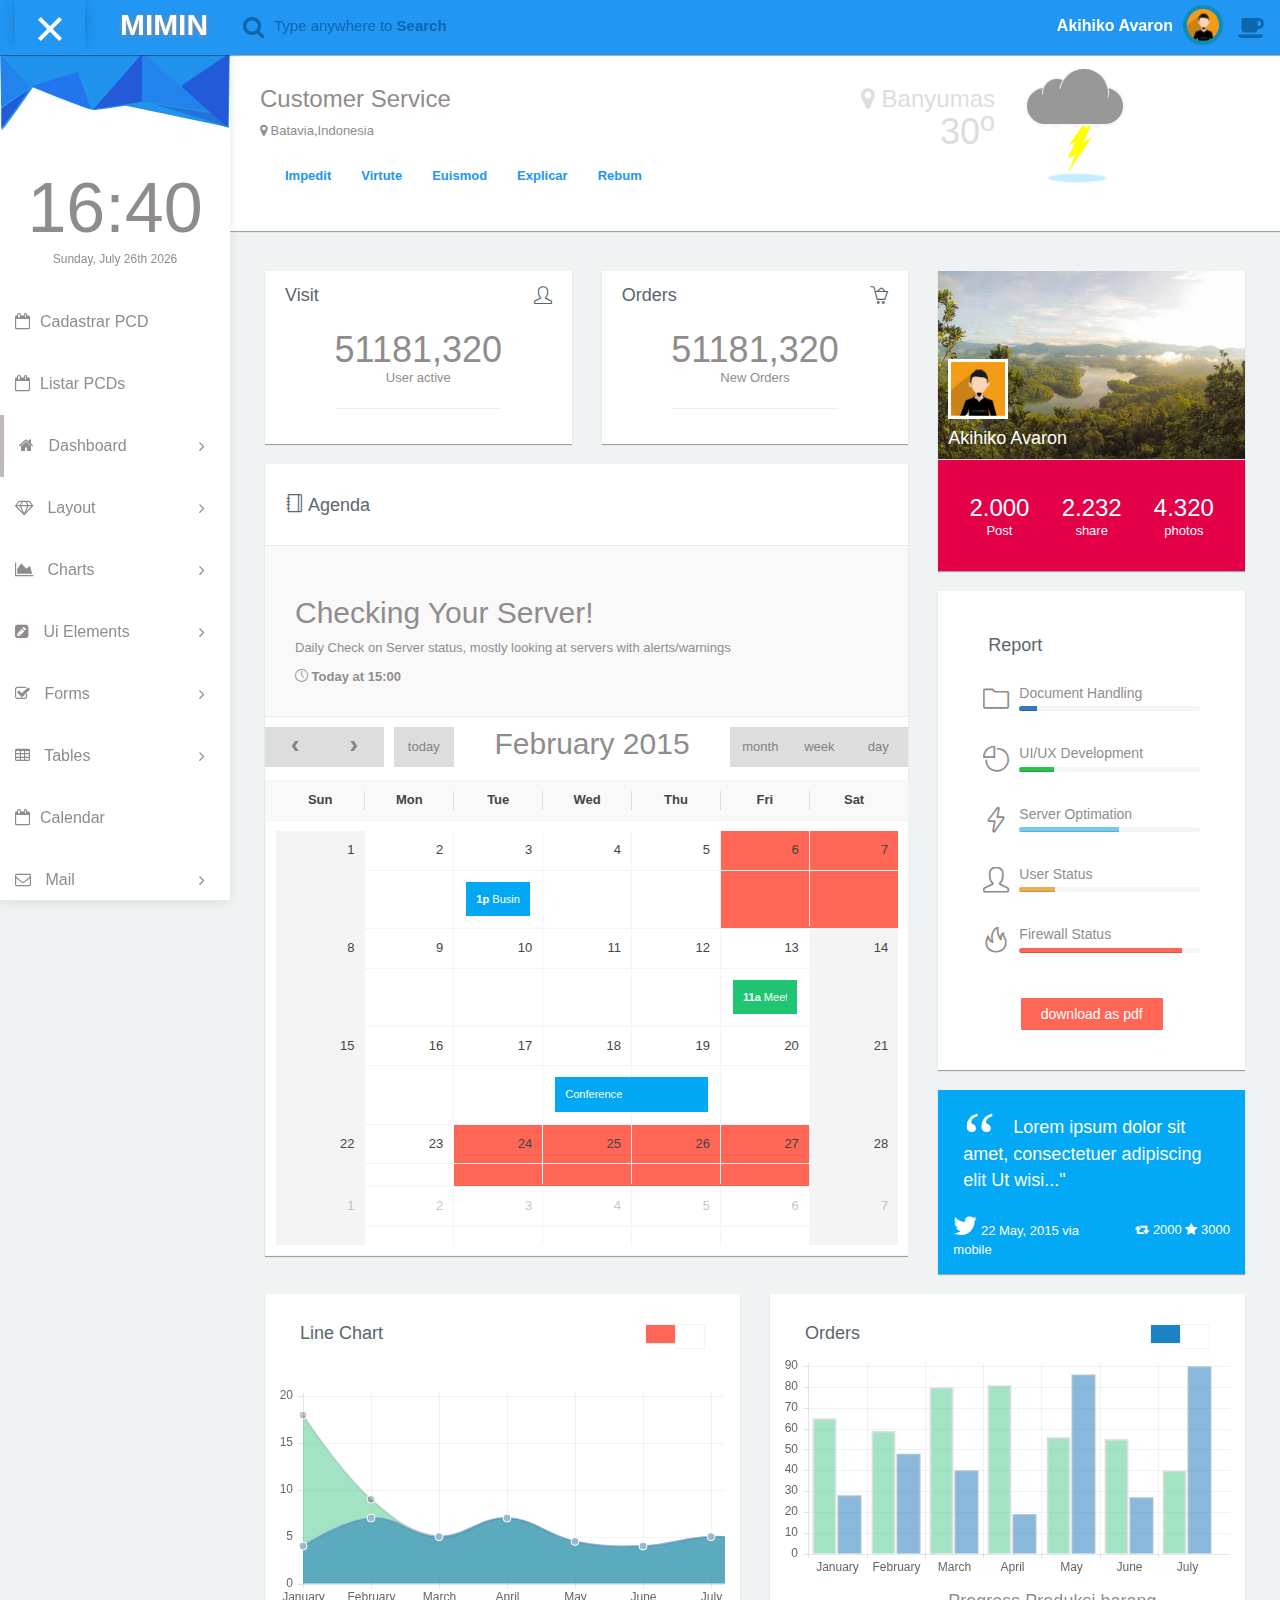
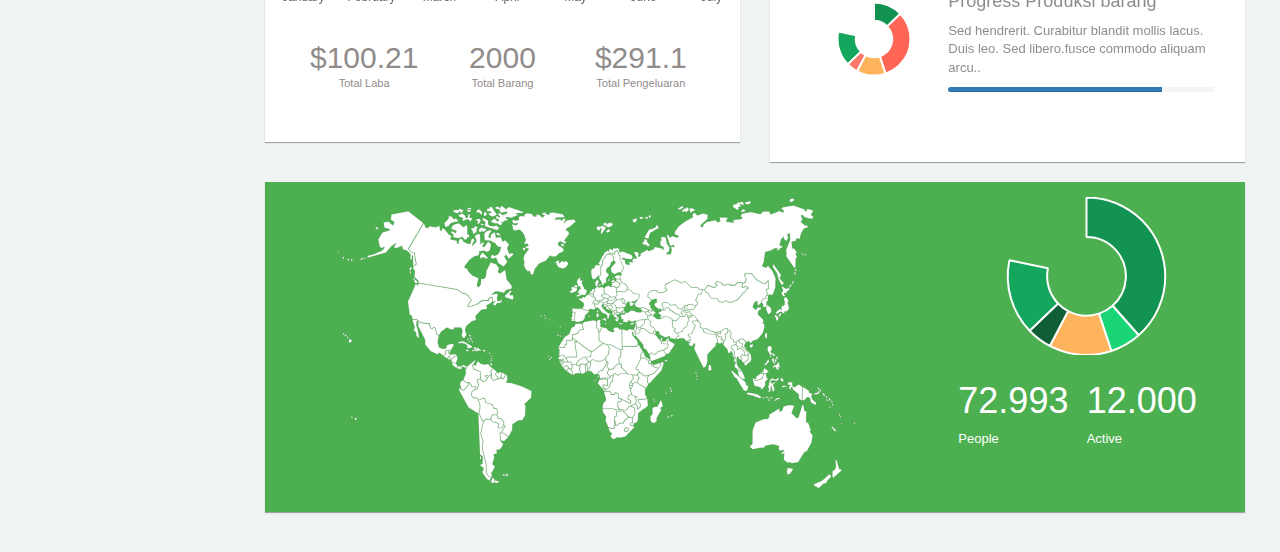
<file: index.html>
<!DOCTYPE html>
<html lang="en">
<head>
	
	<meta charset="utf-8">
	<meta name="description" content="Miminium Admin Template v.1">
	<meta name="author" content="Isna Nur Azis">
	<meta name="keyword" content="">
	<meta name="viewport" content="width=device-width, initial-scale=1">
    <title>Miminium</title>
 
    <!-- start: Css -->
    <link rel="stylesheet" type="text/css" href="asset/css/bootstrap.min.css">

      <!-- plugins -->
      <link rel="stylesheet" type="text/css" href="asset/css/plugins/font-awesome.min.css"/>
      <link rel="stylesheet" type="text/css" href="asset/css/plugins/simple-line-icons.css"/>
      <link rel="stylesheet" type="text/css" href="asset/css/plugins/animate.min.css"/>
      <link rel="stylesheet" type="text/css" href="asset/css/plugins/fullcalendar.min.css"/>
	<link href="asset/css/style.css" rel="stylesheet">
	<!-- end: Css -->

	<link rel="shortcut icon" href="asset/img/logomi.png">
    <!-- HTML5 shim and Respond.js IE8 support of HTML5 elements and media queries -->
    <!--[if lt IE 9]>
      <script src="https://oss.maxcdn.com/html5shiv/3.7.2/html5shiv.min.js"></script>
      <script src="https://oss.maxcdn.com/respond/1.4.2/respond.min.js"></script>
    <![endif]-->
  </head>

 <body id="mimin" class="dashboard">
      <!-- start: Header -->
        <nav class="navbar navbar-default header navbar-fixed-top">
          <div class="col-md-12 nav-wrapper">
            <div class="navbar-header" style="width:100%;">
              <div class="opener-left-menu is-open">
                <span class="top"></span>
                <span class="middle"></span>
                <span class="bottom"></span>
              </div>
                <a href="index.html" class="navbar-brand"> 
                 <b>MIMIN</b>
                </a>

              <ul class="nav navbar-nav search-nav">
                <li>
                   <div class="search">
                    <span class="fa fa-search icon-search" style="font-size:23px;"></span>
                    <div class="form-group form-animate-text">
                      <input type="text" class="form-text" required>
                      <span class="bar"></span>
                      <label class="label-search">Type anywhere to <b>Search</b> </label>
                    </div>
                  </div>
                </li>
              </ul>

              <ul class="nav navbar-nav navbar-right user-nav">
                <li class="user-name"><span>Akihiko Avaron</span></li>
                  <li class="dropdown avatar-dropdown">
                   <img src="asset/img/avatar.jpg" class="img-circle avatar" alt="user name" data-toggle="dropdown" aria-haspopup="true" aria-expanded="true"/>
                   <ul class="dropdown-menu user-dropdown">
                     <li><a href="#"><span class="fa fa-user"></span> My Profile</a></li>
                     <li><a href="#"><span class="fa fa-calendar"></span> My Calendar</a></li>
                     <li role="separator" class="divider"></li>
                     <li class="more">
                      <ul>
                        <li><a href=""><span class="fa fa-cogs"></span></a></li>
                        <li><a href=""><span class="fa fa-lock"></span></a></li>
                        <li><a href=""><span class="fa fa-power-off "></span></a></li>
                      </ul>
                    </li>
                  </ul>
                </li>
                <li ><a href="#" class="opener-right-menu"><span class="fa fa-coffee"></span></a></li>
              </ul>
            </div>
          </div>
        </nav>
      <!-- end: Header -->

      <div class="container-fluid mimin-wrapper">
  
          <!-- start:Left Menu -->
            <div id="left-menu">
              <div class="sub-left-menu scroll">
                <ul class="nav nav-list">
                    <li><div class="left-bg"></div></li>
                    <li class="time">
                      <h1 class="animated fadeInLeft">21:00</h1>
                      <p class="animated fadeInRight">Sat,October 1st 2029</p>
                    </li>
					<li class="ripple"><a href="asset/html-php/formularioCadastroDePCD.html"><span class="fa fa-calendar-o"></span>Cadastrar PCD</a></li>
					<li class="ripple"><a href="asset/html-php/listagem.php"><span class="fa fa-calendar-o"></span>Listar PCDs</a></li>
                    <li class="active ripple">
                      <a class="tree-toggle nav-header"><span class="fa-home fa"></span> Dashboard 
                        <span class="fa-angle-right fa right-arrow text-right"></span>
                      </a>
                      <ul class="nav nav-list tree">
                          <li><a href="dashboard-v1.html">Dashboard v.1</a></li>
                          <li><a href="dashboard-v2.html">Dashboard v.2</a></li>
                      </ul>
                    </li>
                    <li class="ripple">
                      <a class="tree-toggle nav-header">
                        <span class="fa-diamond fa"></span> Layout
                        <span class="fa-angle-right fa right-arrow text-right"></span>
                      </a>
                      <ul class="nav nav-list tree">
                        <li><a href="topnav.html">Top Navigation</a></li>
                        <li><a href="boxed.html">Boxed</a></li>
                      </ul>
                    </li>
                    <li class="ripple">
                      <a class="tree-toggle nav-header">
                        <span class="fa-area-chart fa"></span> Charts
                        <span class="fa-angle-right fa right-arrow text-right"></span>
                      </a>
                      <ul class="nav nav-list tree">
                        <li><a href="chartjs.html">ChartJs</a></li>
                        <li><a href="morris.html">Morris</a></li>
                        <li><a href="flot.html">Flot</a></li>
                        <li><a href="sparkline.html">SparkLine</a></li>
                      </ul>
                    </li>
                    <li class="ripple"><a class="tree-toggle nav-header">
                    <span class="fa fa-pencil-square"></span> Ui Elements  <span class="fa-angle-right fa right-arrow text-right"></span> </a>
                      <ul class="nav nav-list tree">
                        <li><a href="color.html">Color</a></li>
                        <li><a href="weather.html">Weather</a></li>
                        <li><a href="typography.html">Typography</a></li>
                        <li><a href="icons.html">Icons</a></li>
                        <li><a href="buttons.html">Buttons</a></li>
                        <li><a href="media.html">Media</a></li>
                        <li><a href="panels.html">Panels & Tabs</a></li>
                        <li><a href="notifications.html">Notifications & Tooltip</a></li>
                        <li><a href="badges.html">Badges & Label</a></li>
                        <li><a href="progress.html">Progress</a></li>
                        <li><a href="sliders.html">Sliders</a></li>
                        <li><a href="timeline.html">Timeline</a></li>
                        <li><a href="modal.html">Modals</a></li>
                      </ul>
                    </li>
                    <li class="ripple"><a class="tree-toggle nav-header"><span class="fa fa-check-square-o"></span> Forms  <span class="fa-angle-right fa right-arrow text-right"></span> </a>
                      <ul class="nav nav-list tree">
                        <li><a href="formelement.html">Form Element</a></li>
                        <li><a href="#">Wizard</a></li>
                        <li><a href="#">File Upload</a></li>
                        <li><a href="#">Text Editor</a></li>
                      </ul>
                    </li>
                    <li class="ripple"><a class="tree-toggle nav-header"><span class="fa fa-table"></span> Tables  <span class="fa-angle-right fa right-arrow text-right"></span> </a>
                      <ul class="nav nav-list tree">
                        <li><a href="datatables.html">Data Tables</a></li>
                        <li><a href="handsontable.html">handsontable</a></li>
                        <li><a href="tablestatic.html">Static</a></li>
                      </ul>
                    </li>
                    <li class="ripple"><a href="calendar.html"><span class="fa fa-calendar-o"></span>Calendar</a></li>
                    <li class="ripple"><a class="tree-toggle nav-header"><span class="fa fa-envelope-o"></span> Mail <span class="fa-angle-right fa right-arrow text-right"></span> </a>
                      <ul class="nav nav-list tree">
                        <li><a href="mail-box.html">Inbox</a></li>
                        <li><a href="compose-mail.html">Compose Mail</a></li>
                        <li><a href="view-mail.html">View Mail</a></li>
                      </ul>
                    </li>
                    <li class="ripple"><a class="tree-toggle nav-header"><span class="fa fa-file-code-o"></span> Pages  <span class="fa-angle-right fa right-arrow text-right"></span> </a>
                      <ul class="nav nav-list tree">
                        <li><a href="forgotpass.html">Forgot Password</a></li>
                        <li><a href="login.html">SignIn</a></li>
                        <li><a href="reg.html">SignUp</a></li>
                        <li><a href="article-v1.html">Article v1</a></li>
                        <li><a href="search-v1.html">Search Result v1</a></li>
                        <li><a href="productgrid.html">Product Grid</a></li>
                        <li><a href="profile-v1.html">Profile v1</a></li>
                        <li><a href="invoice-v1.html">Invoice v1</a></li>
                      </ul>
                    </li>
                    <li class="ripple"><a class="tree-toggle nav-header"><span class="fa "></span> MultiLevel  <span class="fa-angle-right fa right-arrow text-right"></span> </a>
                      <ul class="nav nav-list tree">
                        <li><a href="view-mail.html">Level 1</a></li>
                        <li><a href="view-mail.html">Level 1</a></li>
                        <li class="ripple">
                          <a class="sub-tree-toggle nav-header">
                            <span class="fa fa-envelope-o"></span> Level 1
                            <span class="fa-angle-right fa right-arrow text-right"></span>
                          </a>
                          <ul class="nav nav-list sub-tree">
                            <li><a href="mail-box.html">Level 2</a></li>
                            <li><a href="compose-mail.html">Level 2</a></li>
                            <li><a href="view-mail.html">Level 2</a></li>
                          </ul>
                        </li>
                      </ul>
                    </li>
                    <li><a href="credits.html">Credits</a></li>
                  </ul>
                </div>
            </div>
          <!-- end: Left Menu -->

  		
          <!-- start: content -->
            <div id="content">
                <div class="panel">
                  <div class="panel-body">
                      <div class="col-md-6 col-sm-12">
                        <h3 class="animated fadeInLeft">Customer Service</h3>
                        <p class="animated fadeInDown"><span class="fa  fa-map-marker"></span> Batavia,Indonesia</p>

                        <ul class="nav navbar-nav">
                            <li><a href="" >Impedit</a></li>
                            <li><a href="" class="active">Virtute</a></li>
                            <li><a href="">Euismod</a></li>
                            <li><a href="">Explicar</a></li>
                            <li><a href="">Rebum</a></li>
                        </ul>
                    </div>
                    <div class="col-md-6 col-sm-12">
                        <div class="col-md-6 col-sm-6 text-right" style="padding-left:10px;">
                          <h3 style="color:#DDDDDE;"><span class="fa  fa-map-marker"></span> Banyumas</h3>
                          <h1 style="margin-top: -10px;color: #ddd;">30<sup>o</sup></h1>
                        </div>
                        <div class="col-md-6 col-sm-6">
                           <div class="wheather">
                            <div class="stormy rainy animated pulse infinite">
                              <div class="shadow">
                                
                              </div>
                            </div>
                            <div class="sub-wheather">
                              <div class="thunder">
                                
                              </div>
                              <div class="rain">
                                  <div class="droplet droplet1"></div>
                                  <div class="droplet droplet2"></div>
                                  <div class="droplet droplet3"></div>
                                  <div class="droplet droplet4"></div>
                                  <div class="droplet droplet5"></div>
                                  <div class="droplet droplet6"></div>
                                </div>
                            </div>
                          </div>
                        </div>                   
                    </div>
                  </div>                    
                </div>

                <div class="col-md-12" style="padding:20px;">
                    <div class="col-md-12 padding-0">
                        <div class="col-md-8 padding-0">
                            <div class="col-md-12 padding-0">
                                <div class="col-md-6">
                                    <div class="panel box-v1">
                                      <div class="panel-heading bg-white border-none">
                                        <div class="col-md-6 col-sm-6 col-xs-6 text-left padding-0">
                                          <h4 class="text-left">Visit</h4>
                                        </div>
                                        <div class="col-md-6 col-sm-6 col-xs-6 text-right">
                                           <h4>
                                           <span class="icon-user icons icon text-right"></span>
                                           </h4>
                                        </div>
                                      </div>
                                      <div class="panel-body text-center">
                                        <h1>51181,320</h1>
                                        <p>User active</p>
                                        <hr/>
                                      </div>
                                    </div>
                                </div>
                                <div class="col-md-6">
                                    <div class="panel box-v1">
                                      <div class="panel-heading bg-white border-none">
                                        <div class="col-md-6 col-sm-6 col-xs-6 text-left padding-0">
                                          <h4 class="text-left">Orders</h4>
                                        </div>
                                        <div class="col-md-6 col-sm-6 col-xs-6 text-right">
                                           <h4>
                                           <span class="icon-basket-loaded icons icon text-right"></span>
                                           </h4>
                                        </div>
                                      </div>
                                      <div class="panel-body text-center">
                                        <h1>51181,320</h1>
                                        <p>New Orders</p>
                                        <hr/>
                                      </div>
                                    </div>
                                </div>
                            </div>
                            <div class="col-md-12">
                                <div class="panel box-v4">
                                    <div class="panel-heading bg-white border-none">
                                      <h4><span class="icon-notebook icons"></span> Agenda</h4>
                                    </div>
                                    <div class="panel-body padding-0">
                                        <div class="col-md-12 col-xs-12 col-md-12 padding-0 box-v4-alert">
                                            <h2>Checking Your Server!</h2>
                                            <p>Daily Check on Server status, mostly looking at servers with alerts/warnings</p>
                                            <b><span class="icon-clock icons"></span> Today at 15:00</b>
                                        </div>
                                        <div class="calendar">
                                          
                                        </div>
                                    </div>
                                </div> 
                            </div>
                        </div>
                        <div class="col-md-4">
                            <div class="col-md-12 padding-0">
                              <div class="panel box-v2">
                                  <div class="panel-heading padding-0">
                                    <img src="asset/img/bg2.jpg" class="box-v2-cover img-responsive"/>
                                    <div class="box-v2-detail">
                                      <img src="asset/img/avatar.jpg" class="img-responsive"/>
                                      <h4>Akihiko Avaron</h4>
                                    </div>
                                  </div>
                                  <div class="panel-body">
                                    <div class="col-md-12 padding-0 text-center">
                                      <div class="col-md-4 col-sm-4 col-xs-6 padding-0">
                                          <h3>2.000</h3>
                                          <p>Post</p>
                                      </div>
                                      <div class="col-md-4 col-sm-4 col-xs-6 padding-0">
                                          <h3>2.232</h3>
                                          <p>share</p>
                                      </div>
                                      <div class="col-md-4 col-sm-4 col-xs-12 padding-0">
                                          <h3>4.320</h3>
                                          <p>photos</p>
                                      </div>
                                    </div>
                                  </div>
                              </div>
                            </div>

                            <div class="col-md-12 padding-0">
                              <div class="panel box-v3">
                                <div class="panel-heading bg-white border-none">
                                  <h4>Report</h4>
                                </div>
                                <div class="panel-body">
                                    
                                  <div class="media">
                                    <div class="media-left">
                                        <span class="icon-folder icons" style="font-size:2em;"></span>
                                    </div>
                                    <div class="media-body">
                                      <h5 class="media-heading">Document Handling</h5>
                                        <div class="progress progress-mini">
                                          <div class="progress-bar" role="progressbar" aria-valuenow="10" aria-valuemin="0" aria-valuemax="100" style="width: 10%;">
                                            <span class="sr-only">60% Complete</span>
                                          </div>
                                        </div>
                                    </div>
                                  </div>

                                  <div class="media">
                                    <div class="media-left">
                                        <span class="icon-pie-chart icons" style="font-size:2em;"></span>
                                    </div>
                                    <div class="media-body">
                                      <h5 class="media-heading">UI/UX Development</h5>
                                        <div class="progress progress-mini">
                                          <div class="progress-bar progress-bar-success" role="progressbar" aria-valuenow="19" aria-valuemin="0" aria-valuemax="100" style="width: 19%;">
                                            <span class="sr-only">60% Complete</span>
                                          </div>
                                        </div>
                                    </div>
                                  </div>

                                  <div class="media">
                                    <div class="media-left">
                                        <span class="icon-energy icons" style="font-size:2em;"></span>
                                    </div>
                                    <div class="media-body">
                                      <h5 class="media-heading">Server Optimation</h5>
                                        <div class="progress progress-mini">
                                          <div class="progress-bar progress-bar-info" role="progressbar" aria-valuenow="55" aria-valuemin="0" aria-valuemax="100" style="width: 55%;">
                                            <span class="sr-only">60% Complete</span>
                                          </div>
                                        </div>
                                    </div>
                                  </div>

                                  <div class="media">
                                    <div class="media-left">
                                        <span class="icon-user icons" style="font-size:2em;"></span>
                                    </div>
                                    <div class="media-body">
                                      <h5 class="media-heading">User Status</h5>
                                        <div class="progress progress-mini">
                                          <div class="progress-bar progress-bar-warning" role="progressbar" aria-valuenow="20" aria-valuemin="0" aria-valuemax="100" style="width:20%;">
                                            <span class="sr-only">60% Complete</span>
                                          </div>
                                        </div>
                                    </div>
                                  </div>

                                   <div class="media">
                                    <div class="media-left">
                                        <span class="icon-fire icons" style="font-size:2em;"></span>
                                    </div>
                                    <div class="media-body">
                                      <h5 class="media-heading">Firewall Status</h5>
                                        <div class="progress progress-mini">
                                          <div class="progress-bar progress-bar-danger" role="progressbar" aria-valuenow="90" aria-valuemin="0" aria-valuemax="100" style="width: 90%;">
                                            <span class="sr-only">60% Complete</span>
                                          </div>
                                        </div>
                                    </div>
                                  </div>
                                </div>
                                <div class="panel-footer bg-white border-none">
                                    <center>
                                      <input type="button" value="download as pdf" class="btn btn-danger box-shadow-none"/>
                                    </center>
                                </div>
                              </div>
                            </div>

                            <div class="col-md-12 padding-0">
                              <div class="panel bg-light-blue">
                                <div class="panel-body text-white">
                                   <p class="animated fadeInUp quote">Lorem ipsum dolor sit amet, consectetuer adipiscing elit Ut wisi..."</p>
                                    <div class="col-md-12 padding-0">
                                      <div class="text-left col-md-7 col-xs-12 col-sm-7 padding-0">
                                        <span class="fa fa-twitter fa-2x"></span>
                                        <span>22 May, 2015 via mobile</span>
                                      </div>
                                      <div style="padding-top:8px;" class="text-right col-md-5 col-xs-12 col-sm-5 padding-0">
                                        <span class="fa fa-retweet"></span> 2000
                                        <span class="fa fa-star"></span> 3000
                                      </div>
                                    </div>
                                </div>
                              </div>
                            </div>
                        </div>
                    </div>

                  <div class="col-md-12 card-wrap padding-0">
                    <div class="col-md-6">
                        <div class="panel">
                          <div class="panel-heading bg-white border-none" style="padding:20px;">
                            <div class="col-md-6 col-sm-6 col-sm-12 text-left">
                              <h4>Line Chart</h4>
                            </div>
                            <div class="col-md-6 col-sm-6 col-sm-12">
                                <div class="mini-onoffswitch pull-right onoffswitch-danger" style="margin-top:10px;">
                                  <input type="checkbox" name="onoffswitch2" class="onoffswitch-checkbox" id="myonoffswitch1" checked>
                                  <label class="onoffswitch-label" for="myonoffswitch1"></label>
                                </div>
                            </div>
                          </div>
                          <div class="panel-body" style="padding-bottom:50px;">
                              <div id="canvas-holder1">
                                    <canvas class="line-chart" style="margin-top:30px;height:200px;"></canvas>
                              </div>
                              <div class="col-md-12" style="padding-top:20px;">
                                  <div class="col-md-4 col-sm-4 col-xs-6 text-center">
                                      <h2 style="line-height:.4;">$100.21</h2>
                                      <small>Total Laba</small>
                                  </div>
                                  <div class="col-md-4 col-sm-4 col-xs-6 text-center">
                                      <h2 style="line-height:.4;">2000</h2>
                                      <small>Total Barang</small>
                                  </div>
                                  <div class="col-md-4 col-sm-4 col-xs-12 text-center">
                                      <h2 style="line-height:.4;">$291.1</h2>
                                      <small>Total Pengeluaran</small>
                                  </div>
                              </div>
                          </div>
                        </div>
                    </div>

                    <div class="col-md-6">
                        <div class="panel">
                          <div class="panel-heading bg-white border-none" style="padding:20px;">
                            <div class="col-md-6 col-sm-6 col-sm-12 text-left">
                              <h4>Orders</h4>
                            </div>
                            <div class="col-md-6 col-sm-6 col-sm-12">
                                <div class="mini-onoffswitch pull-right onoffswitch-primary" style="margin-top:10px;">
                                  <input type="checkbox" name="onoffswitch3" class="onoffswitch-checkbox" id="myonoffswitch3" checked>
                                  <label class="onoffswitch-label" for="myonoffswitch3"></label>
                                </div>
                            </div>
                          </div>
                          <div class="panel-body" style="padding-bottom:50px;">
                              <div id="canvas-holder1">
                                <canvas class="bar-chart"></canvas>
                              </div>
                              <div class="col-md-12 padding-0" >
                                <div class="col-md-4 col-sm-4 hidden-xs" style="padding-top:20px;">
                                  <canvas class="doughnut-chart2"></canvas>
                                </div>
                                <div class="col-md-8 col-sm-8 col-xs-12">
                                    <h4>Progress Produksi barang</h4>
                                    <p>Sed hendrerit. Curabitur blandit mollis lacus. Duis leo. Sed libero.fusce commodo aliquam arcu..</p>
                                    <div class="progress progress-mini">
                                      <div class="progress-bar" role="progressbar" aria-valuenow="80" aria-valuemin="0" aria-valuemax="100" style="width: 80%;">
                                        <span class="sr-only">60% Complete</span>
                                      </div>
                                    </div>
                                </div>
                              </div>
                          </div>
                        </div>
                    </div>
                    </div>
                    <div class="col-md-12">
                        <div class="panel bg-green text-white">
                            <div class="panel-body">
                              <div class="col-md-8 col-sm-8 col-xs-12">
                                <div class="maps" style="height:300px;">
                                </div>
                              </div>
                              <div class="col-md-4 col-sm-4 col-xs-12">
                                  <canvas class="doughnut-chart hidden-xs"></canvas>
                                  <div class="col-md-12">
                                    <div class="col-md-6 col-sm-12 col-xs-12">
                                      <h1>72.993</h1>
                                      <p>People</p>
                                    </div>
                                    <div class="col-md-6 col-sm-12 col-xs-12">
                                       <h1>12.000</h1>
                                       <p>Active</p>
                                    </div>
                                  </div>
                              </div>
                            </div>
                        </div>
                    </div>
                </div>
      		  </div>
          <!-- end: content -->

    
          <!-- start: right menu -->
            <div id="right-menu">
              <ul class="nav nav-tabs">
                <li class="active">
                 <a data-toggle="tab" href="#right-menu-user">
                  <span class="fa fa-comment-o fa-2x"></span>
                 </a>
                </li>
                <li>
                 <a data-toggle="tab" href="#right-menu-notif">
                  <span class="fa fa-bell-o fa-2x"></span>
                 </a>
                </li>
                <li>
                  <a data-toggle="tab" href="#right-menu-config">
                   <span class="fa fa-cog fa-2x"></span>
                  </a>
                 </li>
              </ul>

              <div class="tab-content">
                <div id="right-menu-user" class="tab-pane fade in active">
                  <div class="search col-md-12">
                    <input type="text" placeholder="search.."/>
                  </div>
                  <div class="user col-md-12">
                   <ul class="nav nav-list">
                    <li class="online">
                      <img src="asset/img/avatar.jpg" alt="user name">
                      <div class="name">
                        <h5><b>Bill Gates</b></h5>
                        <p>Hi there.?</p>
                      </div>
                      <div class="gadget">
                        <span class="fa  fa-mobile-phone fa-2x"></span> 
                      </div>
                      <div class="dot"></div>
                    </li>
                    <li class="away">
                      <img src="asset/img/avatar.jpg" alt="user name">
                      <div class="name">
                        <h5><b>Bill Gates</b></h5>
                        <p>Hi there.?</p>
                      </div>
                      <div class="gadget">
                        <span class="fa  fa-desktop"></span> 
                      </div>
                      <div class="dot"></div>
                    </li>
                    <li class="offline">
                      <img src="asset/img/avatar.jpg" alt="user name">
                      <div class="name">
                        <h5><b>Bill Gates</b></h5>
                        <p>Hi there.?</p>
                      </div>
                      <div class="dot"></div>
                    </li>
                    <li class="offline">
                      <img src="asset/img/avatar.jpg" alt="user name">
                      <div class="name">
                        <h5><b>Bill Gates</b></h5>
                        <p>Hi there.?</p>
                      </div>
                      <div class="dot"></div>
                    </li>
                    <li class="online">
                      <img src="asset/img/avatar.jpg" alt="user name">
                      <div class="name">
                        <h5><b>Bill Gates</b></h5>
                        <p>Hi there.?</p>
                      </div>
                      <div class="gadget">
                        <span class="fa  fa-mobile-phone fa-2x"></span> 
                      </div>
                      <div class="dot"></div>
                    </li>
                    <li class="offline">
                      <img src="asset/img/avatar.jpg" alt="user name">
                      <div class="name">
                        <h5><b>Bill Gates</b></h5>
                        <p>Hi there.?</p>
                      </div>
                      <div class="dot"></div>
                    </li>
                    <li class="online">
                      <img src="asset/img/avatar.jpg" alt="user name">
                      <div class="name">
                        <h5><b>Bill Gates</b></h5>
                        <p>Hi there.?</p>
                      </div>
                      <div class="gadget">
                        <span class="fa  fa-mobile-phone fa-2x"></span> 
                      </div>
                      <div class="dot"></div>
                    </li>
                    <li class="offline">
                      <img src="asset/img/avatar.jpg" alt="user name">
                      <div class="name">
                        <h5><b>Bill Gates</b></h5>
                        <p>Hi there.?</p>
                      </div>
                      <div class="dot"></div>
                    </li>
                    <li class="offline">
                      <img src="asset/img/avatar.jpg" alt="user name">
                      <div class="name">
                        <h5><b>Bill Gates</b></h5>
                        <p>Hi there.?</p>
                      </div>
                      <div class="dot"></div>
                    </li>
                    <li class="online">
                      <img src="asset/img/avatar.jpg" alt="user name">
                      <div class="name">
                        <h5><b>Bill Gates</b></h5>
                        <p>Hi there.?</p>
                      </div>
                      <div class="gadget">
                        <span class="fa  fa-mobile-phone fa-2x"></span> 
                      </div>
                      <div class="dot"></div>
                    </li>
                    <li class="online">
                      <img src="asset/img/avatar.jpg" alt="user name">
                      <div class="name">
                        <h5><b>Bill Gates</b></h5>
                        <p>Hi there.?</p>
                      </div>
                      <div class="gadget">
                        <span class="fa  fa-mobile-phone fa-2x"></span> 
                      </div>
                      <div class="dot"></div>
                    </li>

                  </ul>
                </div>
                <!-- Chatbox -->
                <div class="col-md-12 chatbox">
                  <div class="col-md-12">
                    <a href="#" class="close-chat">X</a><h4>Akihiko Avaron</h4>
                  </div>
                  <div class="chat-area">
                    <div class="chat-area-content">
                      <div class="msg_container_base">
                        <div class="row msg_container send">
                          <div class="col-md-9 col-xs-9 bubble">
                            <div class="messages msg_sent">
                              <p>that mongodb thing looks good, huh?
                                tiny master db, and huge document store</p>
                                <time datetime="2009-11-13T20:00">Timothy • 51 min</time>
                              </div>
                            </div>
                            <div class="col-md-3 col-xs-3 avatar">
                              <img src="asset/img/avatar.jpg" class=" img-responsive " alt="user name">
                            </div>
                          </div>

                          <div class="row msg_container receive">
                            <div class="col-md-3 col-xs-3 avatar">
                              <img src="asset/img/avatar.jpg" class=" img-responsive " alt="user name">
                            </div>
                            <div class="col-md-9 col-xs-9 bubble">
                              <div class="messages msg_receive">
                                <p>that mongodb thing looks good, huh?
                                  tiny master db, and huge document store</p>
                                  <time datetime="2009-11-13T20:00">Timothy • 51 min</time>
                                </div>
                              </div>
                            </div>

                            <div class="row msg_container send">
                              <div class="col-md-9 col-xs-9 bubble">
                                <div class="messages msg_sent">
                                  <p>that mongodb thing looks good, huh?
                                    tiny master db, and huge document store</p>
                                    <time datetime="2009-11-13T20:00">Timothy • 51 min</time>
                                  </div>
                                </div>
                                <div class="col-md-3 col-xs-3 avatar">
                                  <img src="asset/img/avatar.jpg" class=" img-responsive " alt="user name">
                                </div>
                              </div>

                              <div class="row msg_container receive">
                                <div class="col-md-3 col-xs-3 avatar">
                                  <img src="asset/img/avatar.jpg" class=" img-responsive " alt="user name">
                                </div>
                                <div class="col-md-9 col-xs-9 bubble">
                                  <div class="messages msg_receive">
                                    <p>that mongodb thing looks good, huh?
                                      tiny master db, and huge document store</p>
                                      <time datetime="2009-11-13T20:00">Timothy • 51 min</time>
                                    </div>
                                  </div>
                                </div>

                                <div class="row msg_container send">
                                  <div class="col-md-9 col-xs-9 bubble">
                                    <div class="messages msg_sent">
                                      <p>that mongodb thing looks good, huh?
                                        tiny master db, and huge document store</p>
                                        <time datetime="2009-11-13T20:00">Timothy • 51 min</time>
                                      </div>
                                    </div>
                                    <div class="col-md-3 col-xs-3 avatar">
                                      <img src="asset/img/avatar.jpg" class=" img-responsive " alt="user name">
                                    </div>
                                  </div>

                                  <div class="row msg_container receive">
                                    <div class="col-md-3 col-xs-3 avatar">
                                      <img src="asset/img/avatar.jpg" class=" img-responsive " alt="user name">
                                    </div>
                                    <div class="col-md-9 col-xs-9 bubble">
                                      <div class="messages msg_receive">
                                        <p>that mongodb thing looks good, huh?
                                          tiny master db, and huge document store</p>
                                          <time datetime="2009-11-13T20:00">Timothy • 51 min</time>
                                        </div>
                                      </div>
                                    </div>
                                  </div>
                                </div>
                              </div>
                              <div class="chat-input">
                                <textarea placeholder="type your message here.."></textarea>
                              </div>
                              <div class="user-list">
                                <ul>
                                  <li class="online">
                                    <a href=""  data-toggle="tooltip" data-placement="left" title="Akihiko avaron">
                                      <div class="user-avatar"><img src="asset/img/avatar.jpg" alt="user name"></div>
                                      <div class="dot"></div>
                                    </a>
                                  </li>
                                  <li class="offline">
                                    <a href="" data-toggle="tooltip" data-placement="left" title="Akihiko avaron">
                                      <img src="asset/img/avatar.jpg" alt="user name">
                                      <div class="dot"></div>
                                    </a>
                                  </li>
                                  <li class="away">
                                    <a href="" data-toggle="tooltip" data-placement="left" title="Akihiko avaron">
                                      <img src="asset/img/avatar.jpg" alt="user name">
                                      <div class="dot"></div>
                                    </a>
                                  </li>
                                  <li class="online">
                                    <a href="" data-toggle="tooltip" data-placement="left" title="Akihiko avaron">
                                      <img src="asset/img/avatar.jpg" alt="user name">
                                      <div class="dot"></div>
                                    </a>
                                  </li>
                                  <li class="offline">
                                    <a href="" data-toggle="tooltip" data-placement="left" title="Akihiko avaron">
                                      <img src="asset/img/avatar.jpg" alt="user name">
                                      <div class="dot"></div>
                                    </a>
                                  </li>
                                  <li class="away">
                                    <a href="" data-toggle="tooltip" data-placement="left" title="Akihiko avaron">
                                      <img src="asset/img/avatar.jpg" alt="user name">
                                      <div class="dot"></div>
                                    </a>
                                  </li>
                                  <li class="offline">
                                    <a href="" data-toggle="tooltip" data-placement="left" title="Akihiko avaron">
                                      <img src="asset/img/avatar.jpg" alt="user name">
                                      <div class="dot"></div>
                                    </a>
                                  </li>
                                  <li class="offline">
                                    <a href="" data-toggle="tooltip" data-placement="left" title="Akihiko avaron">
                                      <img src="asset/img/avatar.jpg" alt="user name">
                                      <div class="dot"></div>
                                    </a>
                                  </li>
                                  <li class="away">
                                    <a href="" data-toggle="tooltip" data-placement="left" title="Akihiko avaron">
                                      <img src="asset/img/avatar.jpg" alt="user name">
                                      <div class="dot"></div>
                                    </a>
                                  </li>
                                  <li class="online">
                                    <a href="" data-toggle="tooltip" data-placement="left" title="Akihiko avaron">
                                      <img src="asset/img/avatar.jpg" alt="user name">
                                      <div class="dot"></div>
                                    </a>
                                  </li>
                                  <li class="away">
                                    <a href="" data-toggle="tooltip" data-placement="left" title="Akihiko avaron">
                                      <img src="asset/img/avatar.jpg" alt="user name">
                                      <div class="dot"></div>
                                    </a>
                                  </li>
                                  <li class="away">
                                    <a href="" data-toggle="tooltip" data-placement="left" title="Akihiko avaron">
                                      <img src="asset/img/avatar.jpg" alt="user name">
                                      <div class="dot"></div>
                                    </a>
                                  </li>
                                </ul>
                              </div>
                            </div>
                          </div>
                          <div id="right-menu-notif" class="tab-pane fade">

                            <ul class="mini-timeline">
                              <li class="mini-timeline-highlight">
                               <div class="mini-timeline-panel">
                                <h5 class="time">07:00</h5>
                                <p>Coding!!</p>
                              </div>
                            </li>

                            <li class="mini-timeline-highlight">
                             <div class="mini-timeline-panel">
                              <h5 class="time">09:00</h5>
                              <p>Playing The Games</p>
                            </div>
                          </li>
                          <li class="mini-timeline-highlight">
                           <div class="mini-timeline-panel">
                            <h5 class="time">12:00</h5>
                            <p>Meeting with <a href="#">Clients</a></p>
                          </div>
                        </li>
                        <li class="mini-timeline-highlight mini-timeline-warning">
                         <div class="mini-timeline-panel">
                          <h5 class="time">15:00</h5>
                          <p>Breakdown the Personal PC</p>
                        </div>
                      </li>
                      <li class="mini-timeline-highlight mini-timeline-info">
                       <div class="mini-timeline-panel">
                        <h5 class="time">15:00</h5>
                        <p>Checking Server!</p>
                      </div>
                    </li>
                    <li class="mini-timeline-highlight mini-timeline-success">
                      <div class="mini-timeline-panel">
                        <h5 class="time">16:01</h5>
                        <p>Hacking The public wifi</p>
                      </div>
                    </li>
                    <li class="mini-timeline-highlight mini-timeline-danger">
                      <div class="mini-timeline-panel">
                        <h5 class="time">21:00</h5>
                        <p>Sleep!</p>
                      </div>
                    </li>
                    <li></li>
                    <li></li>
                    <li></li>
                    <li></li>
                    <li></li>
                  </ul>

                </div>
                <div id="right-menu-config" class="tab-pane fade">
                  <div class="col-md-12">
                    <div class="col-md-6 padding-0">
                      <h5>Notification</h5>
                    </div>
                    <div class="col-md-6">
                      <div class="mini-onoffswitch onoffswitch-info">
                        <input type="checkbox" name="onoffswitch2" class="onoffswitch-checkbox" id="myonoffswitch1" checked>
                        <label class="onoffswitch-label" for="myonoffswitch1"></label>
                      </div>
                    </div>
                  </div>

                  <div class="col-md-12">
                    <div class="col-md-6 padding-0">
                      <h5>Custom Designer</h5>
                    </div>
                    <div class="col-md-6">
                      <div class="mini-onoffswitch onoffswitch-danger">
                        <input type="checkbox" name="onoffswitch2" class="onoffswitch-checkbox" id="myonoffswitch2" checked>
                        <label class="onoffswitch-label" for="myonoffswitch2"></label>
                      </div>
                    </div>
                  </div>

                  <div class="col-md-12">
                    <div class="col-md-6 padding-0">
                      <h5>Autologin</h5>
                    </div>
                    <div class="col-md-6">
                      <div class="mini-onoffswitch onoffswitch-success">
                        <input type="checkbox" name="onoffswitch2" class="onoffswitch-checkbox" id="myonoffswitch3" checked>
                        <label class="onoffswitch-label" for="myonoffswitch3"></label>
                      </div>
                    </div>
                  </div>

                  <div class="col-md-12">
                    <div class="col-md-6 padding-0">
                      <h5>Auto Hacking</h5>
                    </div>
                    <div class="col-md-6">
                      <div class="mini-onoffswitch onoffswitch-warning">
                        <input type="checkbox" name="onoffswitch2" class="onoffswitch-checkbox" id="myonoffswitch4" checked>
                        <label class="onoffswitch-label" for="myonoffswitch4"></label>
                      </div>
                    </div>
                  </div>

                  <div class="col-md-12">
                    <div class="col-md-6 padding-0">
                      <h5>Auto locking</h5>
                    </div>
                    <div class="col-md-6">
                      <div class="mini-onoffswitch">
                        <input type="checkbox" name="onoffswitch2" class="onoffswitch-checkbox" id="myonoffswitch5" checked>
                        <label class="onoffswitch-label" for="myonoffswitch5"></label>
                      </div>
                    </div>
                  </div>

                  <div class="col-md-12">
                    <div class="col-md-6 padding-0">
                      <h5>FireWall</h5>
                    </div>
                    <div class="col-md-6">
                      <div class="mini-onoffswitch">
                        <input type="checkbox" name="onoffswitch2" class="onoffswitch-checkbox" id="myonoffswitch6" checked>
                        <label class="onoffswitch-label" for="myonoffswitch6"></label>
                      </div>
                    </div>
                  </div>

                  <div class="col-md-12">
                    <div class="col-md-6 padding-0">
                      <h5>CSRF Max</h5>
                    </div>
                    <div class="col-md-6">
                      <div class="mini-onoffswitch onoffswitch-warning">
                        <input type="checkbox" name="onoffswitch2" class="onoffswitch-checkbox" id="myonoffswitch7" checked>
                        <label class="onoffswitch-label" for="myonoffswitch7"></label>
                      </div>
                    </div>
                  </div>


                  <div class="col-md-12">
                    <div class="col-md-6 padding-0">
                      <h5>Man In The Middle</h5>
                    </div>
                    <div class="col-md-6">
                      <div class="mini-onoffswitch onoffswitch-danger">
                        <input type="checkbox" name="onoffswitch2" class="onoffswitch-checkbox" id="myonoffswitch8" checked>
                        <label class="onoffswitch-label" for="myonoffswitch8"></label>
                      </div>
                    </div>
                  </div>

                  <div class="col-md-12">
                    <div class="col-md-6 padding-0">
                      <h5>Auto Repair</h5>
                    </div>
                    <div class="col-md-6">
                      <div class="mini-onoffswitch onoffswitch-success">
                        <input type="checkbox" name="onoffswitch2" class="onoffswitch-checkbox" id="myonoffswitch9" checked>
                        <label class="onoffswitch-label" for="myonoffswitch9"></label>
                      </div>
                    </div>
                  </div>

                  <div class="col-md-12">
                    <input type="button" value="More.." class="btnmore">
                  </div>

                </div>
              </div>
            </div>  
          <!-- end: right menu -->
          
      </div>

      <!-- start: Mobile -->
      <div id="mimin-mobile" class="reverse">
        <div class="mimin-mobile-menu-list">
            <div class="col-md-12 sub-mimin-mobile-menu-list animated fadeInLeft">
                <ul class="nav nav-list">
                    <li class="active ripple">
                      <a class="tree-toggle nav-header">
                        <span class="fa-home fa"></span>Dashboard 
                        <span class="fa-angle-right fa right-arrow text-right"></span>
                      </a>
                      <ul class="nav nav-list tree">
                          <li><a href="dashboard-v1.html">Dashboard v.1</a></li>
                          <li><a href="dashboard-v2.html">Dashboard v.2</a></li>
                      </ul>
                    </li>
                    <li class="ripple">
                      <a class="tree-toggle nav-header">
                        <span class="fa-diamond fa"></span>Layout
                        <span class="fa-angle-right fa right-arrow text-right"></span>
                      </a>
                      <ul class="nav nav-list tree">
                        <li><a href="topnav.html">Top Navigation</a></li>
                        <li><a href="boxed.html">Boxed</a></li>
                      </ul>
                    </li>
                    <li class="ripple">
                      <a class="tree-toggle nav-header">
                        <span class="fa-area-chart fa"></span>Charts
                        <span class="fa-angle-right fa right-arrow text-right"></span>
                      </a>
                      <ul class="nav nav-list tree">
                        <li><a href="chartjs.html">ChartJs</a></li>
                        <li><a href="morris.html">Morris</a></li>
                        <li><a href="flot.html">Flot</a></li>
                        <li><a href="sparkline.html">SparkLine</a></li>
                      </ul>
                    </li>
                    <li class="ripple">
                      <a class="tree-toggle nav-header">
                        <span class="fa fa-pencil-square"></span>Ui Elements
                        <span class="fa-angle-right fa right-arrow text-right"></span>
                      </a>
                      <ul class="nav nav-list tree">
                        <li><a href="color.html">Color</a></li>
                        <li><a href="weather.html">Weather</a></li>
                        <li><a href="typography.html">Typography</a></li>
                        <li><a href="icons.html">Icons</a></li>
                        <li><a href="buttons.html">Buttons</a></li>
                        <li><a href="media.html">Media</a></li>
                        <li><a href="panels.html">Panels & Tabs</a></li>
                        <li><a href="notifications.html">Notifications & Tooltip</a></li>
                        <li><a href="badges.html">Badges & Label</a></li>
                        <li><a href="progress.html">Progress</a></li>
                        <li><a href="sliders.html">Sliders</a></li>
                        <li><a href="timeline.html">Timeline</a></li>
                        <li><a href="modal.html">Modals</a></li>
                      </ul>
                    </li>
                    <li class="ripple">
                      <a class="tree-toggle nav-header">
                       <span class="fa fa-check-square-o"></span>Forms
                       <span class="fa-angle-right fa right-arrow text-right"></span>
                      </a>
                      <ul class="nav nav-list tree">
                        <li><a href="formelement.html">Form Element</a></li>
                        <li><a href="#">Wizard</a></li>
                        <li><a href="#">File Upload</a></li>
                        <li><a href="#">Text Editor</a></li>
                      </ul>
                    </li>
                    <li class="ripple">
                      <a class="tree-toggle nav-header">
                        <span class="fa fa-table"></span>Tables
                        <span class="fa-angle-right fa right-arrow text-right"></span>
                      </a>
                      <ul class="nav nav-list tree">
                        <li><a href="datatables.html">Data Tables</a></li>
                        <li><a href="handsontable.html">handsontable</a></li>
                        <li><a href="tablestatic.html">Static</a></li>
                      </ul>
                    </li>
                    <li class="ripple">
                      <a href="calendar.html">
                         <span class="fa fa-calendar-o"></span>Calendar
                      </a>
                    </li>
                    <li class="ripple">
                      <a class="tree-toggle nav-header">
                        <span class="fa fa-envelope-o"></span>Mail
                        <span class="fa-angle-right fa right-arrow text-right"></span>
                      </a>
                      <ul class="nav nav-list tree">
                        <li><a href="mail-box.html">Inbox</a></li>
                        <li><a href="compose-mail.html">Compose Mail</a></li>
                        <li><a href="view-mail.html">View Mail</a></li>
                      </ul>
                    </li>
                    <li class="ripple">
                      <a class="tree-toggle nav-header">
                        <span class="fa fa-file-code-o"></span>Pages
                        <span class="fa-angle-right fa right-arrow text-right"></span>
                      </a>
                      <ul class="nav nav-list tree">
                        <li><a href="forgotpass.html">Forgot Password</a></li>
                        <li><a href="login.html">SignIn</a></li>
                        <li><a href="reg.html">SignUp</a></li>
                        <li><a href="article-v1.html">Article v1</a></li>
                        <li><a href="search-v1.html">Search Result v1</a></li>
                        <li><a href="productgrid.html">Product Grid</a></li>
                        <li><a href="profile-v1.html">Profile v1</a></li>
                        <li><a href="invoice-v1.html">Invoice v1</a></li>
                      </ul>
                    </li>
                     <li class="ripple"><a class="tree-toggle nav-header"><span class="fa "></span> MultiLevel  <span class="fa-angle-right fa right-arrow text-right"></span> </a>
                      <ul class="nav nav-list tree">
                        <li><a href="view-mail.html">Level 1</a></li>
                        <li><a href="view-mail.html">Level 1</a></li>
                        <li class="ripple">
                          <a class="sub-tree-toggle nav-header">
                            <span class="fa fa-envelope-o"></span> Level 1
                            <span class="fa-angle-right fa right-arrow text-right"></span>
                          </a>
                          <ul class="nav nav-list sub-tree">
                            <li><a href="mail-box.html">Level 2</a></li>
                            <li><a href="compose-mail.html">Level 2</a></li>
                            <li><a href="view-mail.html">Level 2</a></li>
                          </ul>
                        </li>
                      </ul>
                    </li>
                    <li><a href="credits.html">Credits</a></li>
                  </ul>
            </div>
        </div>       
      </div>
      <button id="mimin-mobile-menu-opener" class="animated rubberBand btn btn-circle btn-danger">
        <span class="fa fa-bars"></span>
      </button>
       <!-- end: Mobile -->

    <!-- start: Javascript -->
    <script src="asset/js/jquery.min.js"></script>
    <script src="asset/js/jquery.ui.min.js"></script>
    <script src="asset/js/bootstrap.min.js"></script>
   
    
    <!-- plugins -->
    <script src="asset/js/plugins/moment.min.js"></script>
    <script src="asset/js/plugins/fullcalendar.min.js"></script>
    <script src="asset/js/plugins/jquery.nicescroll.js"></script>
    <script src="asset/js/plugins/jquery.vmap.min.js"></script>
    <script src="asset/js/plugins/maps/jquery.vmap.world.js"></script>
    <script src="asset/js/plugins/jquery.vmap.sampledata.js"></script>
    <script src="asset/js/plugins/chart.min.js"></script>


    <!-- custom -->
     <script src="asset/js/main.js"></script>
     <script type="text/javascript">
      (function(jQuery){

        // start: Chart =============

        Chart.defaults.global.pointHitDetectionRadius = 1;
        Chart.defaults.global.customTooltips = function(tooltip) {

            var tooltipEl = $('#chartjs-tooltip');

            if (!tooltip) {
                tooltipEl.css({
                    opacity: 0
                });
                return;
            }

            tooltipEl.removeClass('above below');
            tooltipEl.addClass(tooltip.yAlign);

            var innerHtml = '';
            if (undefined !== tooltip.labels && tooltip.labels.length) {
                for (var i = tooltip.labels.length - 1; i >= 0; i--) {
                    innerHtml += [
                        '<div class="chartjs-tooltip-section">',
                        '   <span class="chartjs-tooltip-key" style="background-color:' + tooltip.legendColors[i].fill + '"></span>',
                        '   <span class="chartjs-tooltip-value">' + tooltip.labels[i] + '</span>',
                        '</div>'
                    ].join('');
                }
                tooltipEl.html(innerHtml);
            }

            tooltipEl.css({
                opacity: 1,
                left: tooltip.chart.canvas.offsetLeft + tooltip.x + 'px',
                top: tooltip.chart.canvas.offsetTop + tooltip.y + 'px',
                fontFamily: tooltip.fontFamily,
                fontSize: tooltip.fontSize,
                fontStyle: tooltip.fontStyle
            });
        };
        var randomScalingFactor = function() {
            return Math.round(Math.random() * 100);
        };
        var lineChartData = {
            labels: ["January", "February", "March", "April", "May", "June", "July"],
            datasets: [{
                label: "My First dataset",
                fillColor: "rgba(21,186,103,0.4)",
                strokeColor: "rgba(220,220,220,1)",
                pointColor: "rgba(66,69,67,0.3)",
                pointStrokeColor: "#fff",
                pointHighlightFill: "#fff",
                pointHighlightStroke: "rgba(220,220,220,1)",
                 data: [18,9,5,7,4.5,4,5,4.5,6,5.6,7.5]
            }, {
                label: "My Second dataset",
                fillColor: "rgba(21,113,186,0.5)",
                strokeColor: "rgba(151,187,205,1)",
                pointColor: "rgba(151,187,205,1)",
                pointStrokeColor: "#fff",
                pointHighlightFill: "#fff",
                pointHighlightStroke: "rgba(151,187,205,1)",
                data: [4,7,5,7,4.5,4,5,4.5,6,5.6,7.5]
            }]
        };

        var doughnutData = [
                {
                    value: 300,
                    color:"#129352",
                    highlight: "#15BA67",
                    label: "Alfa"
                },
                {
                    value: 50,
                    color: "#1AD576",
                    highlight: "#15BA67",
                    label: "Beta"
                },
                {
                    value: 100,
                    color: "#FDB45C",
                    highlight: "#15BA67",
                    label: "Gamma"
                },
                {
                    value: 40,
                    color: "#0F5E36",
                    highlight: "#15BA67",
                    label: "Peta"
                },
                {
                    value: 120,
                    color: "#15A65D",
                    highlight: "#15BA67",
                    label: "X"
                }

            ];


        var doughnutData2 = [
                {
                    value: 100,
                    color:"#129352",
                    highlight: "#15BA67",
                    label: "Alfa"
                },
                {
                    value: 250,
                    color: "#FF6656",
                    highlight: "#FF6656",
                    label: "Beta"
                },
                {
                    value: 100,
                    color: "#FDB45C",
                    highlight: "#15BA67",
                    label: "Gamma"
                },
                {
                    value: 40,
                    color: "#FD786A",
                    highlight: "#15BA67",
                    label: "Peta"
                },
                {
                    value: 120,
                    color: "#15A65D",
                    highlight: "#15BA67",
                    label: "X"
                }

            ];

        var barChartData = {
                labels: ["January", "February", "March", "April", "May", "June", "July"],
                datasets: [
                    {
                        label: "My First dataset",
                        fillColor: "rgba(21,186,103,0.4)",
                        strokeColor: "rgba(220,220,220,0.8)",
                        highlightFill: "rgba(21,186,103,0.2)",
                        highlightStroke: "rgba(21,186,103,0.2)",
                        data: [65, 59, 80, 81, 56, 55, 40]
                    },
                    {
                        label: "My Second dataset",
                        fillColor: "rgba(21,113,186,0.5)",
                        strokeColor: "rgba(151,187,205,0.8)",
                        highlightFill: "rgba(21,113,186,0.2)",
                        highlightStroke: "rgba(21,113,186,0.2)",
                        data: [28, 48, 40, 19, 86, 27, 90]
                    }
                ]
            };

         window.onload = function(){
                var ctx = $(".doughnut-chart")[0].getContext("2d");
                window.myDoughnut = new Chart(ctx).Doughnut(doughnutData, {
                    responsive : true,
                    showTooltips: true
                });

                var ctx2 = $(".line-chart")[0].getContext("2d");
                window.myLine = new Chart(ctx2).Line(lineChartData, {
                     responsive: true,
                        showTooltips: true,
                        multiTooltipTemplate: "<%= value %>",
                     maintainAspectRatio: false
                });

                var ctx3 = $(".bar-chart")[0].getContext("2d");
                window.myLine = new Chart(ctx3).Bar(barChartData, {
                     responsive: true,
                        showTooltips: true
                });

                var ctx4 = $(".doughnut-chart2")[0].getContext("2d");
                window.myDoughnut2 = new Chart(ctx4).Doughnut(doughnutData2, {
                    responsive : true,
                    showTooltips: true
                });

            };
        
        //  end:  Chart =============

        // start: Calendar =========
         $('.dashboard .calendar').fullCalendar({
            header: {
                left: 'prev,next today',
                center: 'title',
                right: 'month,agendaWeek,agendaDay'
            },
            defaultDate: '2015-02-12',
            businessHours: true, // display business hours
            editable: true,
            events: [
                {
                    title: 'Business Lunch',
                    start: '2015-02-03T13:00:00',
                    constraint: 'businessHours'
                },
                {
                    title: 'Meeting',
                    start: '2015-02-13T11:00:00',
                    constraint: 'availableForMeeting', // defined below
                    color: '#20C572'
                },
                {
                    title: 'Conference',
                    start: '2015-02-18',
                    end: '2015-02-20'
                },
                {
                    title: 'Party',
                    start: '2015-02-29T20:00:00'
                },

                // areas where "Meeting" must be dropped
                {
                    id: 'availableForMeeting',
                    start: '2015-02-11T10:00:00',
                    end: '2015-02-11T16:00:00',
                    rendering: 'background'
                },
                {
                    id: 'availableForMeeting',
                    start: '2015-02-13T10:00:00',
                    end: '2015-02-13T16:00:00',
                    rendering: 'background'
                },

                // red areas where no events can be dropped
                {
                    start: '2015-02-24',
                    end: '2015-02-28',
                    overlap: false,
                    rendering: 'background',
                    color: '#FF6656'
                },
                {
                    start: '2015-02-06',
                    end: '2015-02-08',
                    overlap: true,
                    rendering: 'background',
                    color: '#FF6656'
                }
            ]
        });
        // end : Calendar==========

        // start: Maps============

          jQuery('.maps').vectorMap({
            map: 'world_en',
            backgroundColor: null,
            color: '#fff',
            hoverOpacity: 0.7,
            selectedColor: '#666666',
            enableZoom: true,
            showTooltip: true,
            values: sample_data,
            scaleColors: ['#C8EEFF', '#006491'],
            normalizeFunction: 'polynomial'
        });

        // end: Maps==============

      })(jQuery);
     </script>
  <!-- end: Javascript -->
  </body>
</html>
</file>
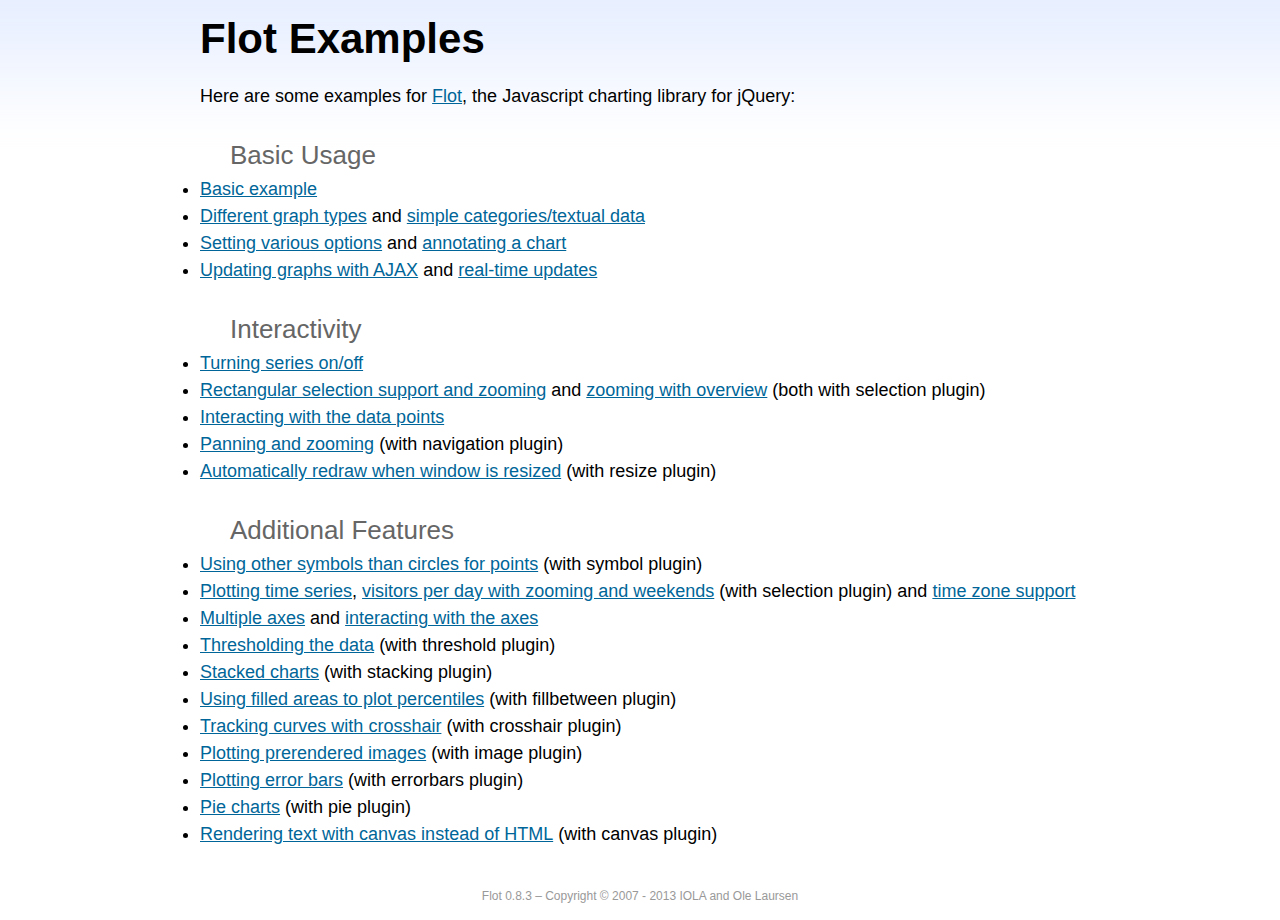
<file: asset/js/plugins/flot/examples/index.html>
<!DOCTYPE html PUBLIC "-//W3C//DTD HTML 4.01//EN" "http://www.w3.org/TR/html4/strict.dtd">
<html>
<head>
	<meta http-equiv="Content-Type" content="text/html; charset=utf-8">
	<title>Flot Examples</title>
	<link href="examples.css" rel="stylesheet" type="text/css">
	<style>

	h3 {
		margin-top: 30px;
		margin-bottom: 5px;
	}

	</style>
	<script language="javascript" type="text/javascript" src="../jquery.js"></script>
	<script language="javascript" type="text/javascript" src="../jquery.flot.js"></script>
	<script type="text/javascript">

	$(function() {

		// Add the Flot version string to the footer

		$("#footer").prepend("Flot " + $.plot.version + " &ndash; ");
	});

	</script>
</head>
<body>

	<div id="header">
		<h2>Flot Examples</h2>
	</div>

	<div id="content">

		<p>Here are some examples for <a href="http://www.flotcharts.org">Flot</a>, the Javascript charting library for jQuery:</p>

		<h3>Basic Usage</h3>

		<ul>
			<li><a href="basic-usage/index.html">Basic example</a></li>
			<li><a href="series-types/index.html">Different graph types</a> and <a href="categories/index.html">simple categories/textual data</a></li>
			<li><a href="basic-options/index.html">Setting various options</a> and <a href="annotating/index.html">annotating a chart</a></li>
			<li><a href="ajax/index.html">Updating graphs with AJAX</a> and <a href="realtime/index.html">real-time updates</a></li>
		</ul>

		<h3>Interactivity</h3>

		<ul>
			<li><a href="series-toggle/index.html">Turning series on/off</a></li>
			<li><a href="selection/index.html">Rectangular selection support and zooming</a> and <a href="zooming/index.html">zooming with overview</a> (both with selection plugin)</li>
			<li><a href="interacting/index.html">Interacting with the data points</a></li>
			<li><a href="navigate/index.html">Panning and zooming</a> (with navigation plugin)</li>
			<li><a href="resize/index.html">Automatically redraw when window is resized</a> (with resize plugin)</li>
		</ul>

		<h3>Additional Features</h3>

		<ul>
			<li><a href="symbols/index.html">Using other symbols than circles for points</a> (with symbol plugin)</li>
			<li><a href="axes-time/index.html">Plotting time series</a>, <a href="visitors/index.html">visitors per day with zooming and weekends</a> (with selection plugin) and <a href="axes-time-zones/index.html">time zone support</a></li>
			<li><a href="axes-multiple/index.html">Multiple axes</a> and <a href="axes-interacting/index.html">interacting with the axes</a></li>
			<li><a href="threshold/index.html">Thresholding the data</a> (with threshold plugin)</li>
			<li><a href="stacking/index.html">Stacked charts</a> (with stacking plugin)</li>
			<li><a href="percentiles/index.html">Using filled areas to plot percentiles</a> (with fillbetween plugin)</li>
			<li><a href="tracking/index.html">Tracking curves with crosshair</a> (with crosshair plugin)</li>
			<li><a href="image/index.html">Plotting prerendered images</a> (with image plugin)</li>
			<li><a href="series-errorbars/index.html">Plotting error bars</a> (with errorbars plugin)</li>
			<li><a href="series-pie/index.html">Pie charts</a> (with pie plugin)</li>
			<li><a href="canvas/index.html">Rendering text with canvas instead of HTML</a> (with canvas plugin)</li>
		</ul>

	</div>

	<div id="footer">
		Copyright &copy; 2007 - 2013 IOLA and Ole Laursen
	</div>

</body>
</html>
</file>
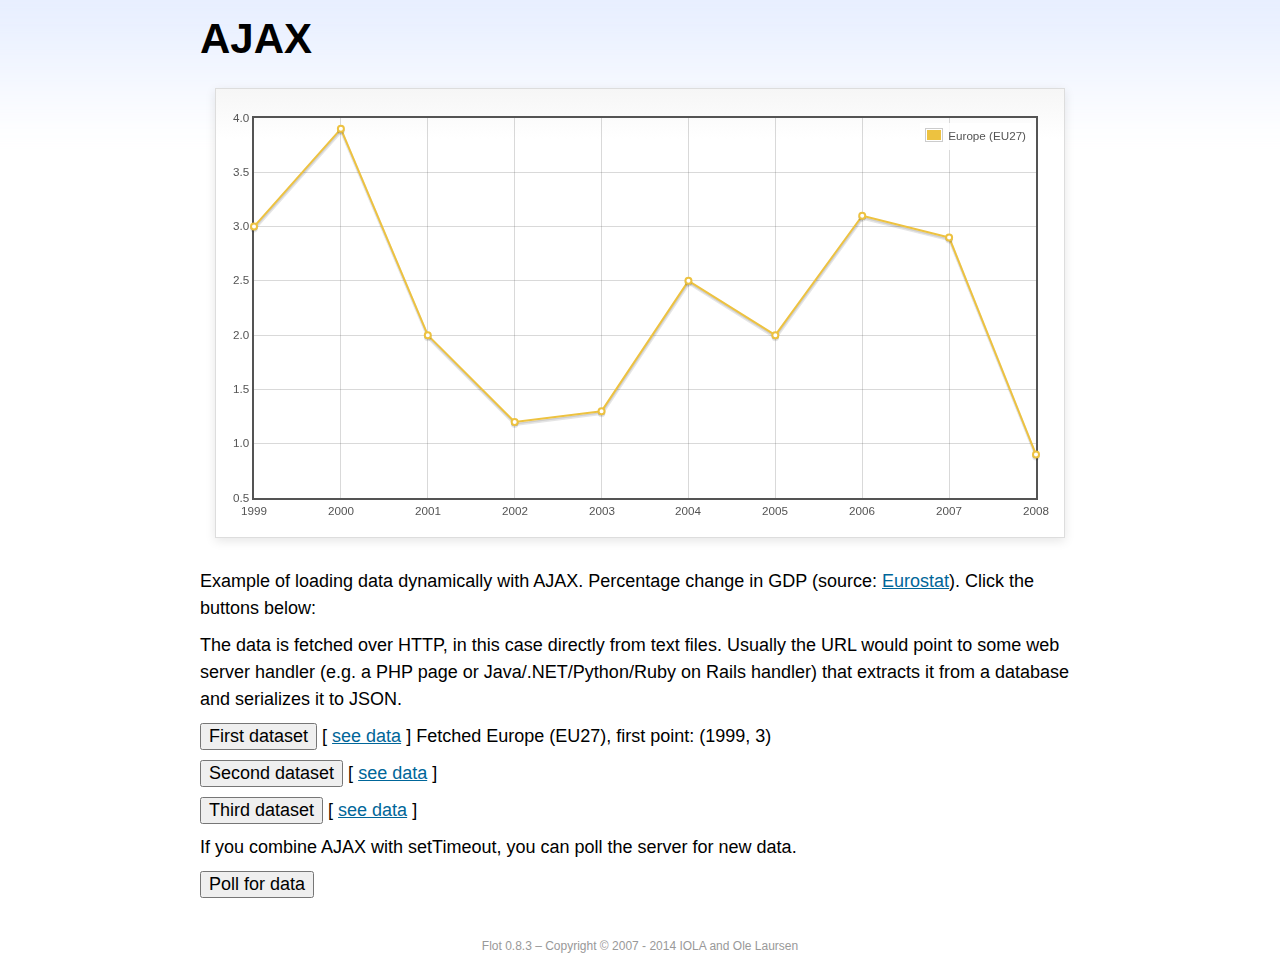
<file: asset/js/plugins/flot/examples/ajax/index.html>
<!DOCTYPE html PUBLIC "-//W3C//DTD HTML 4.01//EN" "http://www.w3.org/TR/html4/strict.dtd">
<html>
<head>
	<meta http-equiv="Content-Type" content="text/html; charset=utf-8">
	<title>Flot Examples: AJAX</title>
	<link href="../examples.css" rel="stylesheet" type="text/css">
	<!--[if lte IE 8]><script language="javascript" type="text/javascript" src="../../excanvas.min.js"></script><![endif]-->
	<script language="javascript" type="text/javascript" src="../../jquery.js"></script>
	<script language="javascript" type="text/javascript" src="../../jquery.flot.js"></script>
	<script type="text/javascript">

	$(function() {

		var options = {
			lines: {
				show: true
			},
			points: {
				show: true
			},
			xaxis: {
				tickDecimals: 0,
				tickSize: 1
			}
		};

		var data = [];

		$.plot("#placeholder", data, options);

		// Fetch one series, adding to what we already have

		var alreadyFetched = {};

		$("button.fetchSeries").click(function () {

			var button = $(this);

			// Find the URL in the link right next to us, then fetch the data

			var dataurl = button.siblings("a").attr("href");

			function onDataReceived(series) {

				// Extract the first coordinate pair; jQuery has parsed it, so
				// the data is now just an ordinary JavaScript object

				var firstcoordinate = "(" + series.data[0][0] + ", " + series.data[0][1] + ")";
				button.siblings("span").text("Fetched " + series.label + ", first point: " + firstcoordinate);

				// Push the new data onto our existing data array

				if (!alreadyFetched[series.label]) {
					alreadyFetched[series.label] = true;
					data.push(series);
				}

				$.plot("#placeholder", data, options);
			}

			$.ajax({
				url: dataurl,
				type: "GET",
				dataType: "json",
				success: onDataReceived
			});
		});

		// Initiate a recurring data update

		$("button.dataUpdate").click(function () {

			data = [];
			alreadyFetched = {};

			$.plot("#placeholder", data, options);

			var iteration = 0;

			function fetchData() {

				++iteration;

				function onDataReceived(series) {

					// Load all the data in one pass; if we only got partial
					// data we could merge it with what we already have.

					data = [ series ];
					$.plot("#placeholder", data, options);
				}

				// Normally we call the same URL - a script connected to a
				// database - but in this case we only have static example
				// files, so we need to modify the URL.

				$.ajax({
					url: "data-eu-gdp-growth-" + iteration + ".json",
					type: "GET",
					dataType: "json",
					success: onDataReceived
				});

				if (iteration < 5) {
					setTimeout(fetchData, 1000);
				} else {
					data = [];
					alreadyFetched = {};
				}
			}

			setTimeout(fetchData, 1000);
		});

		// Load the first series by default, so we don't have an empty plot

		$("button.fetchSeries:first").click();

		// Add the Flot version string to the footer

		$("#footer").prepend("Flot " + $.plot.version + " &ndash; ");
	});

	</script>
</head>
<body>

	<div id="header">
		<h2>AJAX</h2>
	</div>

	<div id="content">

		<div class="demo-container">
			<div id="placeholder" class="demo-placeholder"></div>
		</div>

		<p>Example of loading data dynamically with AJAX. Percentage change in GDP (source: <a href="http://epp.eurostat.ec.europa.eu/tgm/table.do?tab=table&init=1&plugin=1&language=en&pcode=tsieb020">Eurostat</a>). Click the buttons below:</p>

		<p>The data is fetched over HTTP, in this case directly from text files. Usually the URL would point to some web server handler (e.g. a PHP page or Java/.NET/Python/Ruby on Rails handler) that extracts it from a database and serializes it to JSON.</p>

		<p>
			<button class="fetchSeries">First dataset</button>
			[ <a href="data-eu-gdp-growth.json">see data</a> ]
			<span></span>
		</p>

		<p>
			<button class="fetchSeries">Second dataset</button>
			[ <a href="data-japan-gdp-growth.json">see data</a> ]
			<span></span>
		</p>

		<p>
			<button class="fetchSeries">Third dataset</button>
			[ <a href="data-usa-gdp-growth.json">see data</a> ]
			<span></span>
		</p>

		<p>If you combine AJAX with setTimeout, you can poll the server for new data.</p>

		<p>
			<button class="dataUpdate">Poll for data</button>
		</p>

	</div>

	<div id="footer">
		Copyright &copy; 2007 - 2014 IOLA and Ole Laursen
	</div>

</body>
</html>
</file>
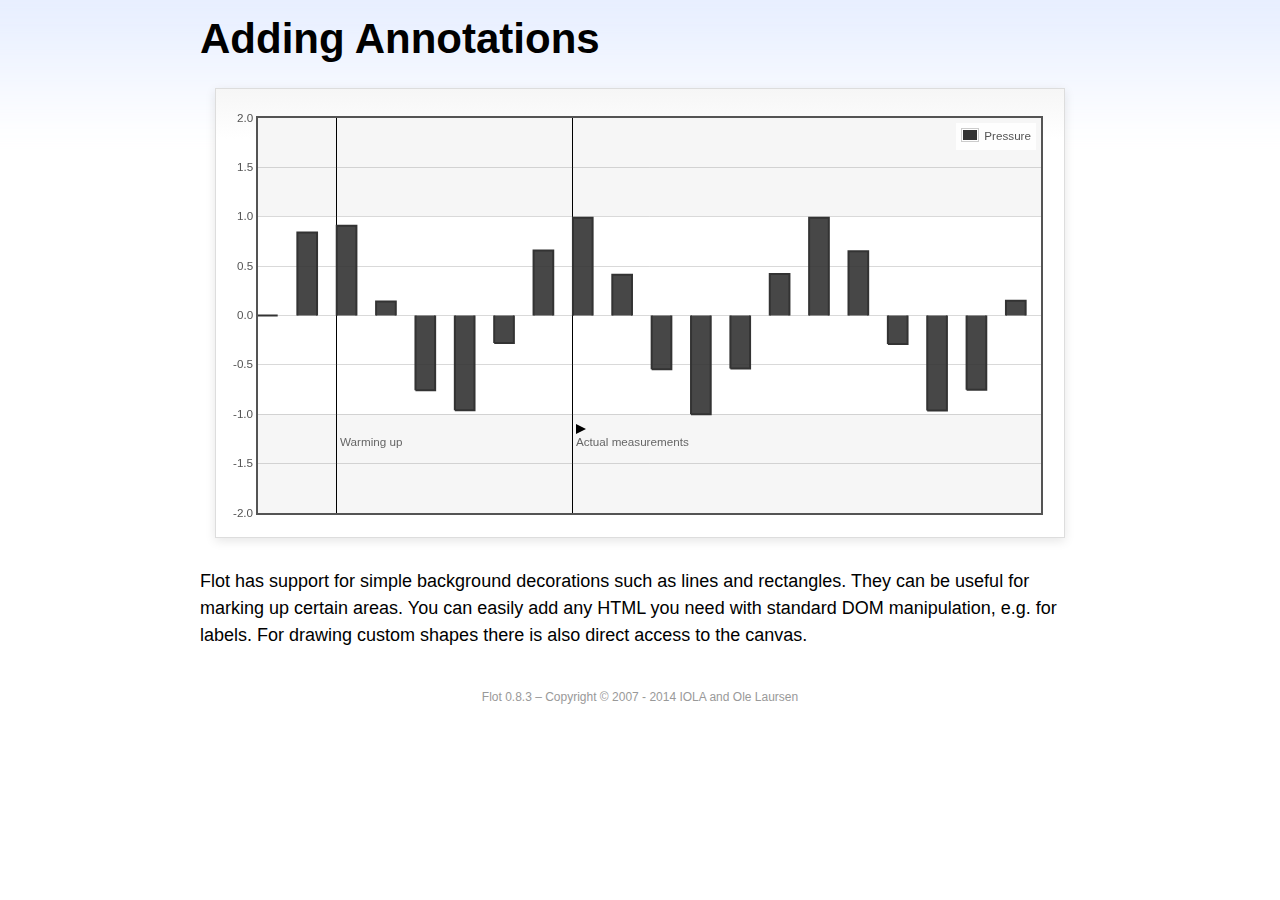
<file: asset/js/plugins/flot/examples/annotating/index.html>
<!DOCTYPE html PUBLIC "-//W3C//DTD HTML 4.01//EN" "http://www.w3.org/TR/html4/strict.dtd">
<html>
<head>
	<meta http-equiv="Content-Type" content="text/html; charset=utf-8">
	<title>Flot Examples: Adding Annotations</title>
	<link href="../examples.css" rel="stylesheet" type="text/css">
	<!--[if lte IE 8]><script language="javascript" type="text/javascript" src="../../excanvas.min.js"></script><![endif]-->
	<script language="javascript" type="text/javascript" src="../../jquery.js"></script>
	<script language="javascript" type="text/javascript" src="../../jquery.flot.js"></script>
	<script type="text/javascript">

	$(function() {

		var d1 = [];
		for (var i = 0; i < 20; ++i) {
			d1.push([i, Math.sin(i)]);
		}

		var data = [{ data: d1, label: "Pressure", color: "#333" }];

		var markings = [
			{ color: "#f6f6f6", yaxis: { from: 1 } },
			{ color: "#f6f6f6", yaxis: { to: -1 } },
			{ color: "#000", lineWidth: 1, xaxis: { from: 2, to: 2 } },
			{ color: "#000", lineWidth: 1, xaxis: { from: 8, to: 8 } }
		];

		var placeholder = $("#placeholder");

		var plot = $.plot(placeholder, data, {
			bars: { show: true, barWidth: 0.5, fill: 0.9 },
			xaxis: { ticks: [], autoscaleMargin: 0.02 },
			yaxis: { min: -2, max: 2 },
			grid: { markings: markings }
		});

		var o = plot.pointOffset({ x: 2, y: -1.2});

		// Append it to the placeholder that Flot already uses for positioning

		placeholder.append("<div style='position:absolute;left:" + (o.left + 4) + "px;top:" + o.top + "px;color:#666;font-size:smaller'>Warming up</div>");

		o = plot.pointOffset({ x: 8, y: -1.2});
		placeholder.append("<div style='position:absolute;left:" + (o.left + 4) + "px;top:" + o.top + "px;color:#666;font-size:smaller'>Actual measurements</div>");

		// Draw a little arrow on top of the last label to demonstrate canvas
		// drawing

		var ctx = plot.getCanvas().getContext("2d");
		ctx.beginPath();
		o.left += 4;
		ctx.moveTo(o.left, o.top);
		ctx.lineTo(o.left, o.top - 10);
		ctx.lineTo(o.left + 10, o.top - 5);
		ctx.lineTo(o.left, o.top);
		ctx.fillStyle = "#000";
		ctx.fill();

		// Add the Flot version string to the footer

		$("#footer").prepend("Flot " + $.plot.version + " &ndash; ");
	});

	</script>
</head>
<body>

	<div id="header">
		<h2>Adding Annotations</h2>
	</div>

	<div id="content">

		<div class="demo-container">
			<div id="placeholder" class="demo-placeholder"></div>
		</div>

		<p>Flot has support for simple background decorations such as lines and rectangles. They can be useful for marking up certain areas. You can easily add any HTML you need with standard DOM manipulation, e.g. for labels. For drawing custom shapes there is also direct access to the canvas.</p>

	</div>

	<div id="footer">
		Copyright &copy; 2007 - 2014 IOLA and Ole Laursen
	</div>

</body>
</html>
</file>
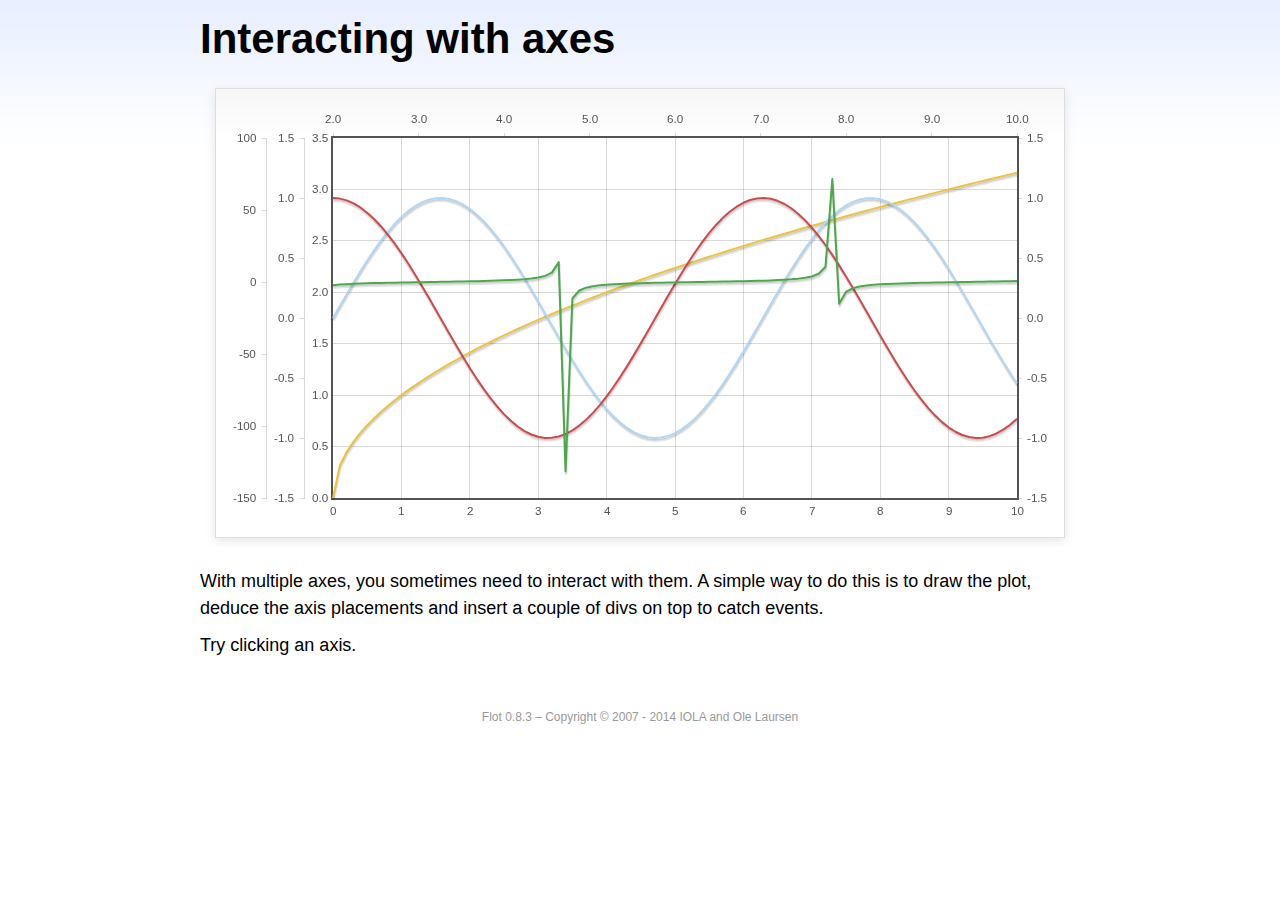
<file: asset/js/plugins/flot/examples/axes-interacting/index.html>
<!DOCTYPE html PUBLIC "-//W3C//DTD HTML 4.01//EN" "http://www.w3.org/TR/html4/strict.dtd">
<html>
<head>
	<meta http-equiv="Content-Type" content="text/html; charset=utf-8">
	<title>Flot Examples: Interacting with axes</title>
	<link href="../examples.css" rel="stylesheet" type="text/css">
	<!--[if lte IE 8]><script language="javascript" type="text/javascript" src="../../excanvas.min.js"></script><![endif]-->
	<script language="javascript" type="text/javascript" src="../../jquery.js"></script>
	<script language="javascript" type="text/javascript" src="../../jquery.flot.js"></script>
	<script type="text/javascript">

	$(function() {

		function generate(start, end, fn) {
			var res = [];
			for (var i = 0; i <= 100; ++i) {
				var x = start + i / 100 * (end - start);
				res.push([x, fn(x)]);
			}
			return res;
		}

		var data = [
			{ data: generate(0, 10, function (x) { return Math.sqrt(x);}), xaxis: 1, yaxis:1 },
			{ data: generate(0, 10, function (x) { return Math.sin(x);}), xaxis: 1, yaxis:2 },
			{ data: generate(0, 10, function (x) { return Math.cos(x);}), xaxis: 1, yaxis:3 },
			{ data: generate(2, 10, function (x) { return Math.tan(x);}), xaxis: 2, yaxis: 4 }
		];

		var plot = $.plot("#placeholder", data, {
			xaxes: [
				{ position: 'bottom' },
				{ position: 'top'}
			],
			yaxes: [
				{ position: 'left' },
				{ position: 'left' },
				{ position: 'right' },
				{ position: 'left' }
			]
		});

		// Create a div for each axis

		$.each(plot.getAxes(), function (i, axis) {
			if (!axis.show)
				return;

			var box = axis.box;

			$("<div class='axisTarget' style='position:absolute; left:" + box.left + "px; top:" + box.top + "px; width:" + box.width +  "px; height:" + box.height + "px'></div>")
				.data("axis.direction", axis.direction)
				.data("axis.n", axis.n)
				.css({ backgroundColor: "#f00", opacity: 0, cursor: "pointer" })
				.appendTo(plot.getPlaceholder())
				.hover(
					function () { $(this).css({ opacity: 0.10 }) },
					function () { $(this).css({ opacity: 0 }) }
				)
				.click(function () {
					$("#click").text("You clicked the " + axis.direction + axis.n + "axis!")
				});
		});

		// Add the Flot version string to the footer

		$("#footer").prepend("Flot " + $.plot.version + " &ndash; ");
	});

	</script>
</head>
<body>

	<div id="header">
		<h2>Interacting with axes</h2>
	</div>

	<div id="content">

		<div class="demo-container">
			<div id="placeholder" class="demo-placeholder"></div>
		</div>

		<p>With multiple axes, you sometimes need to interact with them. A simple way to do this is to draw the plot, deduce the axis placements and insert a couple of divs on top to catch events.</p>

		<p>Try clicking an axis.</p>

		<p id="click"></p>

	</div>

	<div id="footer">
		Copyright &copy; 2007 - 2014 IOLA and Ole Laursen
	</div>

</body>
</html>
</file>
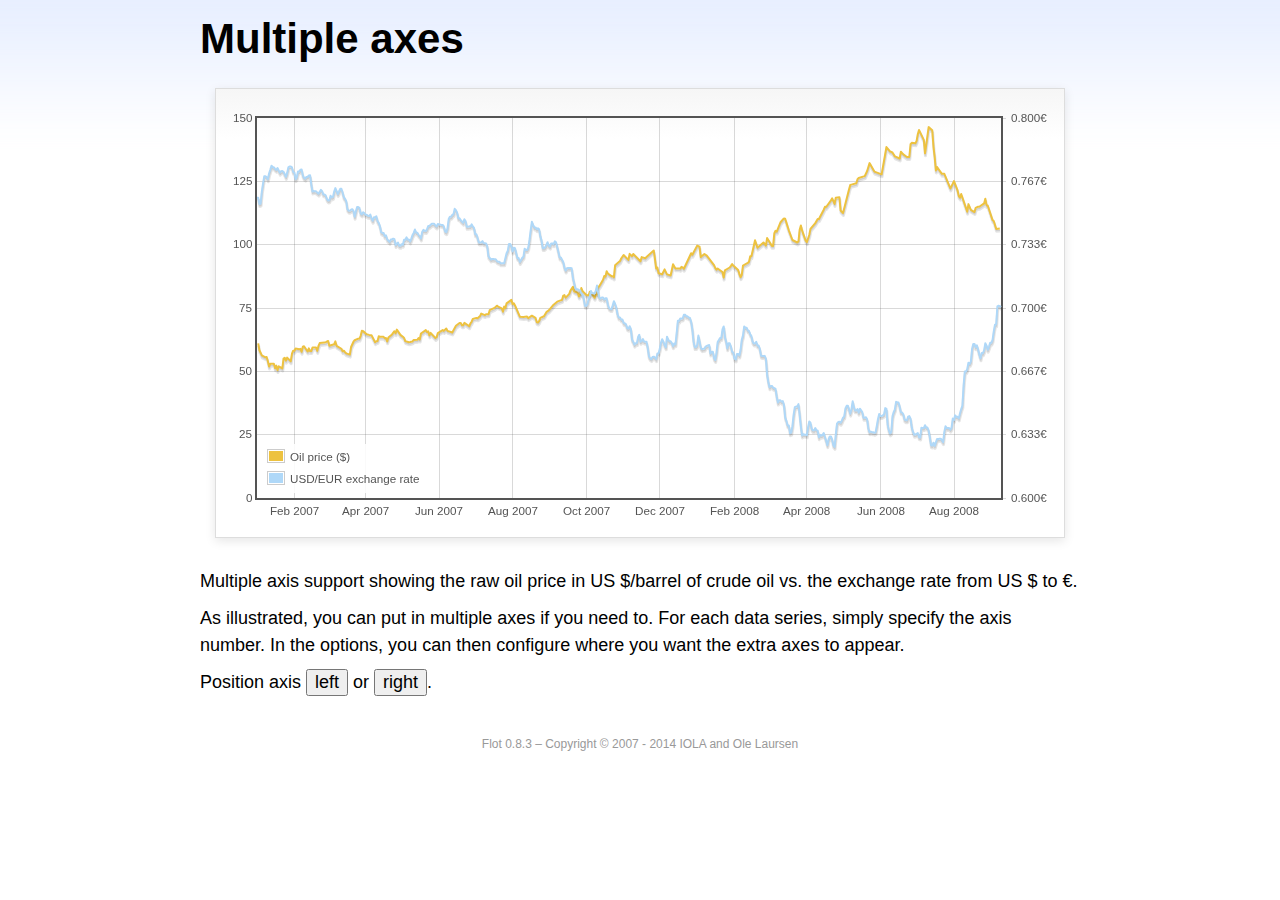
<file: asset/js/plugins/flot/examples/axes-multiple/index.html>
<!DOCTYPE html PUBLIC "-//W3C//DTD HTML 4.01//EN" "http://www.w3.org/TR/html4/strict.dtd">
<html>
<head>
	<meta http-equiv="Content-Type" content="text/html; charset=utf-8">
	<title>Flot Examples: Multiple Axes</title>
	<link href="../examples.css" rel="stylesheet" type="text/css">
	<!--[if lte IE 8]><script language="javascript" type="text/javascript" src="../../excanvas.min.js"></script><![endif]-->
	<script language="javascript" type="text/javascript" src="../../jquery.js"></script>
	<script language="javascript" type="text/javascript" src="../../jquery.flot.js"></script>
	<script language="javascript" type="text/javascript" src="../../jquery.flot.time.js"></script>
	<script type="text/javascript">

	$(function() {

		var oilprices = [[1167692400000,61.05], [1167778800000,58.32], [1167865200000,57.35], [1167951600000,56.31], [1168210800000,55.55], [1168297200000,55.64], [1168383600000,54.02], [1168470000000,51.88], [1168556400000,52.99], [1168815600000,52.99], [1168902000000,51.21], [1168988400000,52.24], [1169074800000,50.48], [1169161200000,51.99], [1169420400000,51.13], [1169506800000,55.04], [1169593200000,55.37], [1169679600000,54.23], [1169766000000,55.42], [1170025200000,54.01], [1170111600000,56.97], [1170198000000,58.14], [1170284400000,58.14], [1170370800000,59.02], [1170630000000,58.74], [1170716400000,58.88], [1170802800000,57.71], [1170889200000,59.71], [1170975600000,59.89], [1171234800000,57.81], [1171321200000,59.06], [1171407600000,58.00], [1171494000000,57.99], [1171580400000,59.39], [1171839600000,59.39], [1171926000000,58.07], [1172012400000,60.07], [1172098800000,61.14], [1172444400000,61.39], [1172530800000,61.46], [1172617200000,61.79], [1172703600000,62.00], [1172790000000,60.07], [1173135600000,60.69], [1173222000000,61.82], [1173308400000,60.05], [1173654000000,58.91], [1173740400000,57.93], [1173826800000,58.16], [1173913200000,57.55], [1173999600000,57.11], [1174258800000,56.59], [1174345200000,59.61], [1174518000000,61.69], [1174604400000,62.28], [1174860000000,62.91], [1174946400000,62.93], [1175032800000,64.03], [1175119200000,66.03], [1175205600000,65.87], [1175464800000,64.64], [1175637600000,64.38], [1175724000000,64.28], [1175810400000,64.28], [1176069600000,61.51], [1176156000000,61.89], [1176242400000,62.01], [1176328800000,63.85], [1176415200000,63.63], [1176674400000,63.61], [1176760800000,63.10], [1176847200000,63.13], [1176933600000,61.83], [1177020000000,63.38], [1177279200000,64.58], [1177452000000,65.84], [1177538400000,65.06], [1177624800000,66.46], [1177884000000,64.40], [1178056800000,63.68], [1178143200000,63.19], [1178229600000,61.93], [1178488800000,61.47], [1178575200000,61.55], [1178748000000,61.81], [1178834400000,62.37], [1179093600000,62.46], [1179180000000,63.17], [1179266400000,62.55], [1179352800000,64.94], [1179698400000,66.27], [1179784800000,65.50], [1179871200000,65.77], [1179957600000,64.18], [1180044000000,65.20], [1180389600000,63.15], [1180476000000,63.49], [1180562400000,65.08], [1180908000000,66.30], [1180994400000,65.96], [1181167200000,66.93], [1181253600000,65.98], [1181599200000,65.35], [1181685600000,66.26], [1181858400000,68.00], [1182117600000,69.09], [1182204000000,69.10], [1182290400000,68.19], [1182376800000,68.19], [1182463200000,69.14], [1182722400000,68.19], [1182808800000,67.77], [1182895200000,68.97], [1182981600000,69.57], [1183068000000,70.68], [1183327200000,71.09], [1183413600000,70.92], [1183586400000,71.81], [1183672800000,72.81], [1183932000000,72.19], [1184018400000,72.56], [1184191200000,72.50], [1184277600000,74.15], [1184623200000,75.05], [1184796000000,75.92], [1184882400000,75.57], [1185141600000,74.89], [1185228000000,73.56], [1185314400000,75.57], [1185400800000,74.95], [1185487200000,76.83], [1185832800000,78.21], [1185919200000,76.53], [1186005600000,76.86], [1186092000000,76.00], [1186437600000,71.59], [1186696800000,71.47], [1186956000000,71.62], [1187042400000,71.00], [1187301600000,71.98], [1187560800000,71.12], [1187647200000,69.47], [1187733600000,69.26], [1187820000000,69.83], [1187906400000,71.09], [1188165600000,71.73], [1188338400000,73.36], [1188511200000,74.04], [1188856800000,76.30], [1189116000000,77.49], [1189461600000,78.23], [1189548000000,79.91], [1189634400000,80.09], [1189720800000,79.10], [1189980000000,80.57], [1190066400000,81.93], [1190239200000,83.32], [1190325600000,81.62], [1190584800000,80.95], [1190671200000,79.53], [1190757600000,80.30], [1190844000000,82.88], [1190930400000,81.66], [1191189600000,80.24], [1191276000000,80.05], [1191362400000,79.94], [1191448800000,81.44], [1191535200000,81.22], [1191794400000,79.02], [1191880800000,80.26], [1191967200000,80.30], [1192053600000,83.08], [1192140000000,83.69], [1192399200000,86.13], [1192485600000,87.61], [1192572000000,87.40], [1192658400000,89.47], [1192744800000,88.60], [1193004000000,87.56], [1193090400000,87.56], [1193176800000,87.10], [1193263200000,91.86], [1193612400000,93.53], [1193698800000,94.53], [1193871600000,95.93], [1194217200000,93.98], [1194303600000,96.37], [1194476400000,95.46], [1194562800000,96.32], [1195081200000,93.43], [1195167600000,95.10], [1195426800000,94.64], [1195513200000,95.10], [1196031600000,97.70], [1196118000000,94.42], [1196204400000,90.62], [1196290800000,91.01], [1196377200000,88.71], [1196636400000,88.32], [1196809200000,90.23], [1196982000000,88.28], [1197241200000,87.86], [1197327600000,90.02], [1197414000000,92.25], [1197586800000,90.63], [1197846000000,90.63], [1197932400000,90.49], [1198018800000,91.24], [1198105200000,91.06], [1198191600000,90.49], [1198710000000,96.62], [1198796400000,96.00], [1199142000000,99.62], [1199314800000,99.18], [1199401200000,95.09], [1199660400000,96.33], [1199833200000,95.67], [1200351600000,91.90], [1200438000000,90.84], [1200524400000,90.13], [1200610800000,90.57], [1200956400000,89.21], [1201042800000,86.99], [1201129200000,89.85], [1201474800000,90.99], [1201561200000,91.64], [1201647600000,92.33], [1201734000000,91.75], [1202079600000,90.02], [1202166000000,88.41], [1202252400000,87.14], [1202338800000,88.11], [1202425200000,91.77], [1202770800000,92.78], [1202857200000,93.27], [1202943600000,95.46], [1203030000000,95.46], [1203289200000,101.74], [1203462000000,98.81], [1203894000000,100.88], [1204066800000,99.64], [1204153200000,102.59], [1204239600000,101.84], [1204498800000,99.52], [1204585200000,99.52], [1204671600000,104.52], [1204758000000,105.47], [1204844400000,105.15], [1205103600000,108.75], [1205276400000,109.92], [1205362800000,110.33], [1205449200000,110.21], [1205708400000,105.68], [1205967600000,101.84], [1206313200000,100.86], [1206399600000,101.22], [1206486000000,105.90], [1206572400000,107.58], [1206658800000,105.62], [1206914400000,101.58], [1207000800000,100.98], [1207173600000,103.83], [1207260000000,106.23], [1207605600000,108.50], [1207778400000,110.11], [1207864800000,110.14], [1208210400000,113.79], [1208296800000,114.93], [1208383200000,114.86], [1208728800000,117.48], [1208815200000,118.30], [1208988000000,116.06], [1209074400000,118.52], [1209333600000,118.75], [1209420000000,113.46], [1209592800000,112.52], [1210024800000,121.84], [1210111200000,123.53], [1210197600000,123.69], [1210543200000,124.23], [1210629600000,125.80], [1210716000000,126.29], [1211148000000,127.05], [1211320800000,129.07], [1211493600000,132.19], [1211839200000,128.85], [1212357600000,127.76], [1212703200000,138.54], [1212962400000,136.80], [1213135200000,136.38], [1213308000000,134.86], [1213653600000,134.01], [1213740000000,136.68], [1213912800000,135.65], [1214172000000,134.62], [1214258400000,134.62], [1214344800000,134.62], [1214431200000,139.64], [1214517600000,140.21], [1214776800000,140.00], [1214863200000,140.97], [1214949600000,143.57], [1215036000000,145.29], [1215381600000,141.37], [1215468000000,136.04], [1215727200000,146.40], [1215986400000,145.18], [1216072800000,138.74], [1216159200000,134.60], [1216245600000,129.29], [1216332000000,130.65], [1216677600000,127.95], [1216850400000,127.95], [1217282400000,122.19], [1217455200000,124.08], [1217541600000,125.10], [1217800800000,121.41], [1217887200000,119.17], [1217973600000,118.58], [1218060000000,120.02], [1218405600000,114.45], [1218492000000,113.01], [1218578400000,116.00], [1218751200000,113.77], [1219010400000,112.87], [1219096800000,114.53], [1219269600000,114.98], [1219356000000,114.98], [1219701600000,116.27], [1219788000000,118.15], [1219874400000,115.59], [1219960800000,115.46], [1220306400000,109.71], [1220392800000,109.35], [1220565600000,106.23], [1220824800000,106.34]];

		var exchangerates = [[1167606000000,0.7580], [1167692400000,0.7580], [1167778800000,0.75470], [1167865200000,0.75490], [1167951600000,0.76130], [1168038000000,0.76550], [1168124400000,0.76930], [1168210800000,0.76940], [1168297200000,0.76880], [1168383600000,0.76780], [1168470000000,0.77080], [1168556400000,0.77270], [1168642800000,0.77490], [1168729200000,0.77410], [1168815600000,0.77410], [1168902000000,0.77320], [1168988400000,0.77270], [1169074800000,0.77370], [1169161200000,0.77240], [1169247600000,0.77120], [1169334000000,0.7720], [1169420400000,0.77210], [1169506800000,0.77170], [1169593200000,0.77040], [1169679600000,0.7690], [1169766000000,0.77110], [1169852400000,0.7740], [1169938800000,0.77450], [1170025200000,0.77450], [1170111600000,0.7740], [1170198000000,0.77160], [1170284400000,0.77130], [1170370800000,0.76780], [1170457200000,0.76880], [1170543600000,0.77180], [1170630000000,0.77180], [1170716400000,0.77280], [1170802800000,0.77290], [1170889200000,0.76980], [1170975600000,0.76850], [1171062000000,0.76810], [1171148400000,0.7690], [1171234800000,0.7690], [1171321200000,0.76980], [1171407600000,0.76990], [1171494000000,0.76510], [1171580400000,0.76130], [1171666800000,0.76160], [1171753200000,0.76140], [1171839600000,0.76140], [1171926000000,0.76070], [1172012400000,0.76020], [1172098800000,0.76110], [1172185200000,0.76220], [1172271600000,0.76150], [1172358000000,0.75980], [1172444400000,0.75980], [1172530800000,0.75920], [1172617200000,0.75730], [1172703600000,0.75660], [1172790000000,0.75670], [1172876400000,0.75910], [1172962800000,0.75820], [1173049200000,0.75850], [1173135600000,0.76130], [1173222000000,0.76310], [1173308400000,0.76150], [1173394800000,0.760], [1173481200000,0.76130], [1173567600000,0.76270], [1173654000000,0.76270], [1173740400000,0.76080], [1173826800000,0.75830], [1173913200000,0.75750], [1173999600000,0.75620], [1174086000000,0.7520], [1174172400000,0.75120], [1174258800000,0.75120], [1174345200000,0.75170], [1174431600000,0.7520], [1174518000000,0.75110], [1174604400000,0.7480], [1174690800000,0.75090], [1174777200000,0.75310], [1174860000000,0.75310], [1174946400000,0.75270], [1175032800000,0.74980], [1175119200000,0.74930], [1175205600000,0.75040], [1175292000000,0.750], [1175378400000,0.74910], [1175464800000,0.74910], [1175551200000,0.74850], [1175637600000,0.74840], [1175724000000,0.74920], [1175810400000,0.74710], [1175896800000,0.74590], [1175983200000,0.74770], [1176069600000,0.74770], [1176156000000,0.74830], [1176242400000,0.74580], [1176328800000,0.74480], [1176415200000,0.7430], [1176501600000,0.73990], [1176588000000,0.73950], [1176674400000,0.73950], [1176760800000,0.73780], [1176847200000,0.73820], [1176933600000,0.73620], [1177020000000,0.73550], [1177106400000,0.73480], [1177192800000,0.73610], [1177279200000,0.73610], [1177365600000,0.73650], [1177452000000,0.73620], [1177538400000,0.73310], [1177624800000,0.73390], [1177711200000,0.73440], [1177797600000,0.73270], [1177884000000,0.73270], [1177970400000,0.73360], [1178056800000,0.73330], [1178143200000,0.73590], [1178229600000,0.73590], [1178316000000,0.73720], [1178402400000,0.7360], [1178488800000,0.7360], [1178575200000,0.7350], [1178661600000,0.73650], [1178748000000,0.73840], [1178834400000,0.73950], [1178920800000,0.74130], [1179007200000,0.73970], [1179093600000,0.73960], [1179180000000,0.73850], [1179266400000,0.73780], [1179352800000,0.73660], [1179439200000,0.740], [1179525600000,0.74110], [1179612000000,0.74060], [1179698400000,0.74050], [1179784800000,0.74140], [1179871200000,0.74310], [1179957600000,0.74310], [1180044000000,0.74380], [1180130400000,0.74430], [1180216800000,0.74430], [1180303200000,0.74430], [1180389600000,0.74340], [1180476000000,0.74290], [1180562400000,0.74420], [1180648800000,0.7440], [1180735200000,0.74390], [1180821600000,0.74370], [1180908000000,0.74370], [1180994400000,0.74290], [1181080800000,0.74030], [1181167200000,0.73990], [1181253600000,0.74180], [1181340000000,0.74680], [1181426400000,0.7480], [1181512800000,0.7480], [1181599200000,0.7490], [1181685600000,0.74940], [1181772000000,0.75220], [1181858400000,0.75150], [1181944800000,0.75020], [1182031200000,0.74720], [1182117600000,0.74720], [1182204000000,0.74620], [1182290400000,0.74550], [1182376800000,0.74490], [1182463200000,0.74670], [1182549600000,0.74580], [1182636000000,0.74270], [1182722400000,0.74270], [1182808800000,0.7430], [1182895200000,0.74290], [1182981600000,0.7440], [1183068000000,0.7430], [1183154400000,0.74220], [1183240800000,0.73880], [1183327200000,0.73880], [1183413600000,0.73690], [1183500000000,0.73450], [1183586400000,0.73450], [1183672800000,0.73450], [1183759200000,0.73520], [1183845600000,0.73410], [1183932000000,0.73410], [1184018400000,0.7340], [1184104800000,0.73240], [1184191200000,0.72720], [1184277600000,0.72640], [1184364000000,0.72550], [1184450400000,0.72580], [1184536800000,0.72580], [1184623200000,0.72560], [1184709600000,0.72570], [1184796000000,0.72470], [1184882400000,0.72430], [1184968800000,0.72440], [1185055200000,0.72350], [1185141600000,0.72350], [1185228000000,0.72350], [1185314400000,0.72350], [1185400800000,0.72620], [1185487200000,0.72880], [1185573600000,0.73010], [1185660000000,0.73370], [1185746400000,0.73370], [1185832800000,0.73240], [1185919200000,0.72970], [1186005600000,0.73170], [1186092000000,0.73150], [1186178400000,0.72880], [1186264800000,0.72630], [1186351200000,0.72630], [1186437600000,0.72420], [1186524000000,0.72530], [1186610400000,0.72640], [1186696800000,0.7270], [1186783200000,0.73120], [1186869600000,0.73050], [1186956000000,0.73050], [1187042400000,0.73180], [1187128800000,0.73580], [1187215200000,0.74090], [1187301600000,0.74540], [1187388000000,0.74370], [1187474400000,0.74240], [1187560800000,0.74240], [1187647200000,0.74150], [1187733600000,0.74190], [1187820000000,0.74140], [1187906400000,0.73770], [1187992800000,0.73550], [1188079200000,0.73150], [1188165600000,0.73150], [1188252000000,0.7320], [1188338400000,0.73320], [1188424800000,0.73460], [1188511200000,0.73280], [1188597600000,0.73230], [1188684000000,0.7340], [1188770400000,0.7340], [1188856800000,0.73360], [1188943200000,0.73510], [1189029600000,0.73460], [1189116000000,0.73210], [1189202400000,0.72940], [1189288800000,0.72660], [1189375200000,0.72660], [1189461600000,0.72540], [1189548000000,0.72420], [1189634400000,0.72130], [1189720800000,0.71970], [1189807200000,0.72090], [1189893600000,0.7210], [1189980000000,0.7210], [1190066400000,0.7210], [1190152800000,0.72090], [1190239200000,0.71590], [1190325600000,0.71330], [1190412000000,0.71050], [1190498400000,0.70990], [1190584800000,0.70990], [1190671200000,0.70930], [1190757600000,0.70930], [1190844000000,0.70760], [1190930400000,0.7070], [1191016800000,0.70490], [1191103200000,0.70120], [1191189600000,0.70110], [1191276000000,0.70190], [1191362400000,0.70460], [1191448800000,0.70630], [1191535200000,0.70890], [1191621600000,0.70770], [1191708000000,0.70770], [1191794400000,0.70770], [1191880800000,0.70910], [1191967200000,0.71180], [1192053600000,0.70790], [1192140000000,0.70530], [1192226400000,0.7050], [1192312800000,0.70550], [1192399200000,0.70550], [1192485600000,0.70450], [1192572000000,0.70510], [1192658400000,0.70510], [1192744800000,0.70170], [1192831200000,0.70], [1192917600000,0.69950], [1193004000000,0.69940], [1193090400000,0.70140], [1193176800000,0.70360], [1193263200000,0.70210], [1193349600000,0.70020], [1193436000000,0.69670], [1193522400000,0.6950], [1193612400000,0.6950], [1193698800000,0.69390], [1193785200000,0.6940], [1193871600000,0.69220], [1193958000000,0.69190], [1194044400000,0.69140], [1194130800000,0.68940], [1194217200000,0.68910], [1194303600000,0.69040], [1194390000000,0.6890], [1194476400000,0.68340], [1194562800000,0.68230], [1194649200000,0.68070], [1194735600000,0.68150], [1194822000000,0.68150], [1194908400000,0.68470], [1194994800000,0.68590], [1195081200000,0.68220], [1195167600000,0.68270], [1195254000000,0.68370], [1195340400000,0.68230], [1195426800000,0.68220], [1195513200000,0.68220], [1195599600000,0.67920], [1195686000000,0.67460], [1195772400000,0.67350], [1195858800000,0.67310], [1195945200000,0.67420], [1196031600000,0.67440], [1196118000000,0.67390], [1196204400000,0.67310], [1196290800000,0.67610], [1196377200000,0.67610], [1196463600000,0.67850], [1196550000000,0.68180], [1196636400000,0.68360], [1196722800000,0.68230], [1196809200000,0.68050], [1196895600000,0.67930], [1196982000000,0.68490], [1197068400000,0.68330], [1197154800000,0.68250], [1197241200000,0.68250], [1197327600000,0.68160], [1197414000000,0.67990], [1197500400000,0.68130], [1197586800000,0.68090], [1197673200000,0.68680], [1197759600000,0.69330], [1197846000000,0.69330], [1197932400000,0.69450], [1198018800000,0.69440], [1198105200000,0.69460], [1198191600000,0.69640], [1198278000000,0.69650], [1198364400000,0.69560], [1198450800000,0.69560], [1198537200000,0.6950], [1198623600000,0.69480], [1198710000000,0.69280], [1198796400000,0.68870], [1198882800000,0.68240], [1198969200000,0.67940], [1199055600000,0.67940], [1199142000000,0.68030], [1199228400000,0.68550], [1199314800000,0.68240], [1199401200000,0.67910], [1199487600000,0.67830], [1199574000000,0.67850], [1199660400000,0.67850], [1199746800000,0.67970], [1199833200000,0.680], [1199919600000,0.68030], [1200006000000,0.68050], [1200092400000,0.6760], [1200178800000,0.6770], [1200265200000,0.6770], [1200351600000,0.67360], [1200438000000,0.67260], [1200524400000,0.67640], [1200610800000,0.68210], [1200697200000,0.68310], [1200783600000,0.68420], [1200870000000,0.68420], [1200956400000,0.68870], [1201042800000,0.69030], [1201129200000,0.68480], [1201215600000,0.68240], [1201302000000,0.67880], [1201388400000,0.68140], [1201474800000,0.68140], [1201561200000,0.67970], [1201647600000,0.67690], [1201734000000,0.67650], [1201820400000,0.67330], [1201906800000,0.67290], [1201993200000,0.67580], [1202079600000,0.67580], [1202166000000,0.6750], [1202252400000,0.6780], [1202338800000,0.68330], [1202425200000,0.68560], [1202511600000,0.69030], [1202598000000,0.68960], [1202684400000,0.68960], [1202770800000,0.68820], [1202857200000,0.68790], [1202943600000,0.68620], [1203030000000,0.68520], [1203116400000,0.68230], [1203202800000,0.68130], [1203289200000,0.68130], [1203375600000,0.68220], [1203462000000,0.68020], [1203548400000,0.68020], [1203634800000,0.67840], [1203721200000,0.67480], [1203807600000,0.67470], [1203894000000,0.67470], [1203980400000,0.67480], [1204066800000,0.67330], [1204153200000,0.6650], [1204239600000,0.66110], [1204326000000,0.65830], [1204412400000,0.6590], [1204498800000,0.6590], [1204585200000,0.65810], [1204671600000,0.65780], [1204758000000,0.65740], [1204844400000,0.65320], [1204930800000,0.65020], [1205017200000,0.65140], [1205103600000,0.65140], [1205190000000,0.65070], [1205276400000,0.6510], [1205362800000,0.64890], [1205449200000,0.64240], [1205535600000,0.64060], [1205622000000,0.63820], [1205708400000,0.63820], [1205794800000,0.63410], [1205881200000,0.63440], [1205967600000,0.63780], [1206054000000,0.64390], [1206140400000,0.64780], [1206226800000,0.64810], [1206313200000,0.64810], [1206399600000,0.64940], [1206486000000,0.64380], [1206572400000,0.63770], [1206658800000,0.63290], [1206745200000,0.63360], [1206831600000,0.63330], [1206914400000,0.63330], [1207000800000,0.6330], [1207087200000,0.63710], [1207173600000,0.64030], [1207260000000,0.63960], [1207346400000,0.63640], [1207432800000,0.63560], [1207519200000,0.63560], [1207605600000,0.63680], [1207692000000,0.63570], [1207778400000,0.63540], [1207864800000,0.6320], [1207951200000,0.63320], [1208037600000,0.63280], [1208124000000,0.63310], [1208210400000,0.63420], [1208296800000,0.63210], [1208383200000,0.63020], [1208469600000,0.62780], [1208556000000,0.63080], [1208642400000,0.63240], [1208728800000,0.63240], [1208815200000,0.63070], [1208901600000,0.62770], [1208988000000,0.62690], [1209074400000,0.63350], [1209160800000,0.63920], [1209247200000,0.640], [1209333600000,0.64010], [1209420000000,0.63960], [1209506400000,0.64070], [1209592800000,0.64230], [1209679200000,0.64290], [1209765600000,0.64720], [1209852000000,0.64850], [1209938400000,0.64860], [1210024800000,0.64670], [1210111200000,0.64440], [1210197600000,0.64670], [1210284000000,0.65090], [1210370400000,0.64780], [1210456800000,0.64610], [1210543200000,0.64610], [1210629600000,0.64680], [1210716000000,0.64490], [1210802400000,0.6470], [1210888800000,0.64610], [1210975200000,0.64520], [1211061600000,0.64220], [1211148000000,0.64220], [1211234400000,0.64250], [1211320800000,0.64140], [1211407200000,0.63660], [1211493600000,0.63460], [1211580000000,0.6350], [1211666400000,0.63460], [1211752800000,0.63460], [1211839200000,0.63430], [1211925600000,0.63460], [1212012000000,0.63790], [1212098400000,0.64160], [1212184800000,0.64420], [1212271200000,0.64310], [1212357600000,0.64310], [1212444000000,0.64350], [1212530400000,0.6440], [1212616800000,0.64730], [1212703200000,0.64690], [1212789600000,0.63860], [1212876000000,0.63560], [1212962400000,0.6340], [1213048800000,0.63460], [1213135200000,0.6430], [1213221600000,0.64520], [1213308000000,0.64670], [1213394400000,0.65060], [1213480800000,0.65040], [1213567200000,0.65030], [1213653600000,0.64810], [1213740000000,0.64510], [1213826400000,0.6450], [1213912800000,0.64410], [1213999200000,0.64140], [1214085600000,0.64090], [1214172000000,0.64090], [1214258400000,0.64280], [1214344800000,0.64310], [1214431200000,0.64180], [1214517600000,0.63710], [1214604000000,0.63490], [1214690400000,0.63330], [1214776800000,0.63340], [1214863200000,0.63380], [1214949600000,0.63420], [1215036000000,0.6320], [1215122400000,0.63180], [1215208800000,0.6370], [1215295200000,0.63680], [1215381600000,0.63680], [1215468000000,0.63830], [1215554400000,0.63710], [1215640800000,0.63710], [1215727200000,0.63550], [1215813600000,0.6320], [1215900000000,0.62770], [1215986400000,0.62760], [1216072800000,0.62910], [1216159200000,0.62740], [1216245600000,0.62930], [1216332000000,0.63110], [1216418400000,0.6310], [1216504800000,0.63120], [1216591200000,0.63120], [1216677600000,0.63040], [1216764000000,0.62940], [1216850400000,0.63480], [1216936800000,0.63780], [1217023200000,0.63680], [1217109600000,0.63680], [1217196000000,0.63680], [1217282400000,0.6360], [1217368800000,0.6370], [1217455200000,0.64180], [1217541600000,0.64110], [1217628000000,0.64350], [1217714400000,0.64270], [1217800800000,0.64270], [1217887200000,0.64190], [1217973600000,0.64460], [1218060000000,0.64680], [1218146400000,0.64870], [1218232800000,0.65940], [1218319200000,0.66660], [1218405600000,0.66660], [1218492000000,0.66780], [1218578400000,0.67120], [1218664800000,0.67050], [1218751200000,0.67180], [1218837600000,0.67840], [1218924000000,0.68110], [1219010400000,0.68110], [1219096800000,0.67940], [1219183200000,0.68040], [1219269600000,0.67810], [1219356000000,0.67560], [1219442400000,0.67350], [1219528800000,0.67630], [1219615200000,0.67620], [1219701600000,0.67770], [1219788000000,0.68150], [1219874400000,0.68020], [1219960800000,0.6780], [1220047200000,0.67960], [1220133600000,0.68170], [1220220000000,0.68170], [1220306400000,0.68320], [1220392800000,0.68770], [1220479200000,0.69120], [1220565600000,0.69140], [1220652000000,0.70090], [1220738400000,0.70120], [1220824800000,0.7010], [1220911200000,0.70050]];

		function euroFormatter(v, axis) {
			return v.toFixed(axis.tickDecimals) + "€";
		}

		function doPlot(position) {
			$.plot("#placeholder", [
				{ data: oilprices, label: "Oil price ($)" },
				{ data: exchangerates, label: "USD/EUR exchange rate", yaxis: 2 }
			], {
				xaxes: [ { mode: "time" } ],
				yaxes: [ { min: 0 }, {
					// align if we are to the right
					alignTicksWithAxis: position == "right" ? 1 : null,
					position: position,
					tickFormatter: euroFormatter
				} ],
				legend: { position: "sw" }
			});
		}

		doPlot("right");

		$("button").click(function () {
			doPlot($(this).text());
		});

		// Add the Flot version string to the footer

		$("#footer").prepend("Flot " + $.plot.version + " &ndash; ");
	});

	</script>
</head>
<body>

	<div id="header">
		<h2>Multiple axes</h2>
	</div>

	<div id="content">

		<div class="demo-container">
			<div id="placeholder" class="demo-placeholder"></div>
		</div>

		<p>Multiple axis support showing the raw oil price in US $/barrel of crude oil vs. the exchange rate from US $ to €.</p>

		<p>As illustrated, you can put in multiple axes if you need to. For each data series, simply specify the axis number. In the options, you can then configure where you want the extra axes to appear.</p>

		<p>Position axis <button>left</button> or <button>right</button>.</p>

	</div>

	<div id="footer">
		Copyright &copy; 2007 - 2014 IOLA and Ole Laursen
	</div>

</body>
</html>
</file>
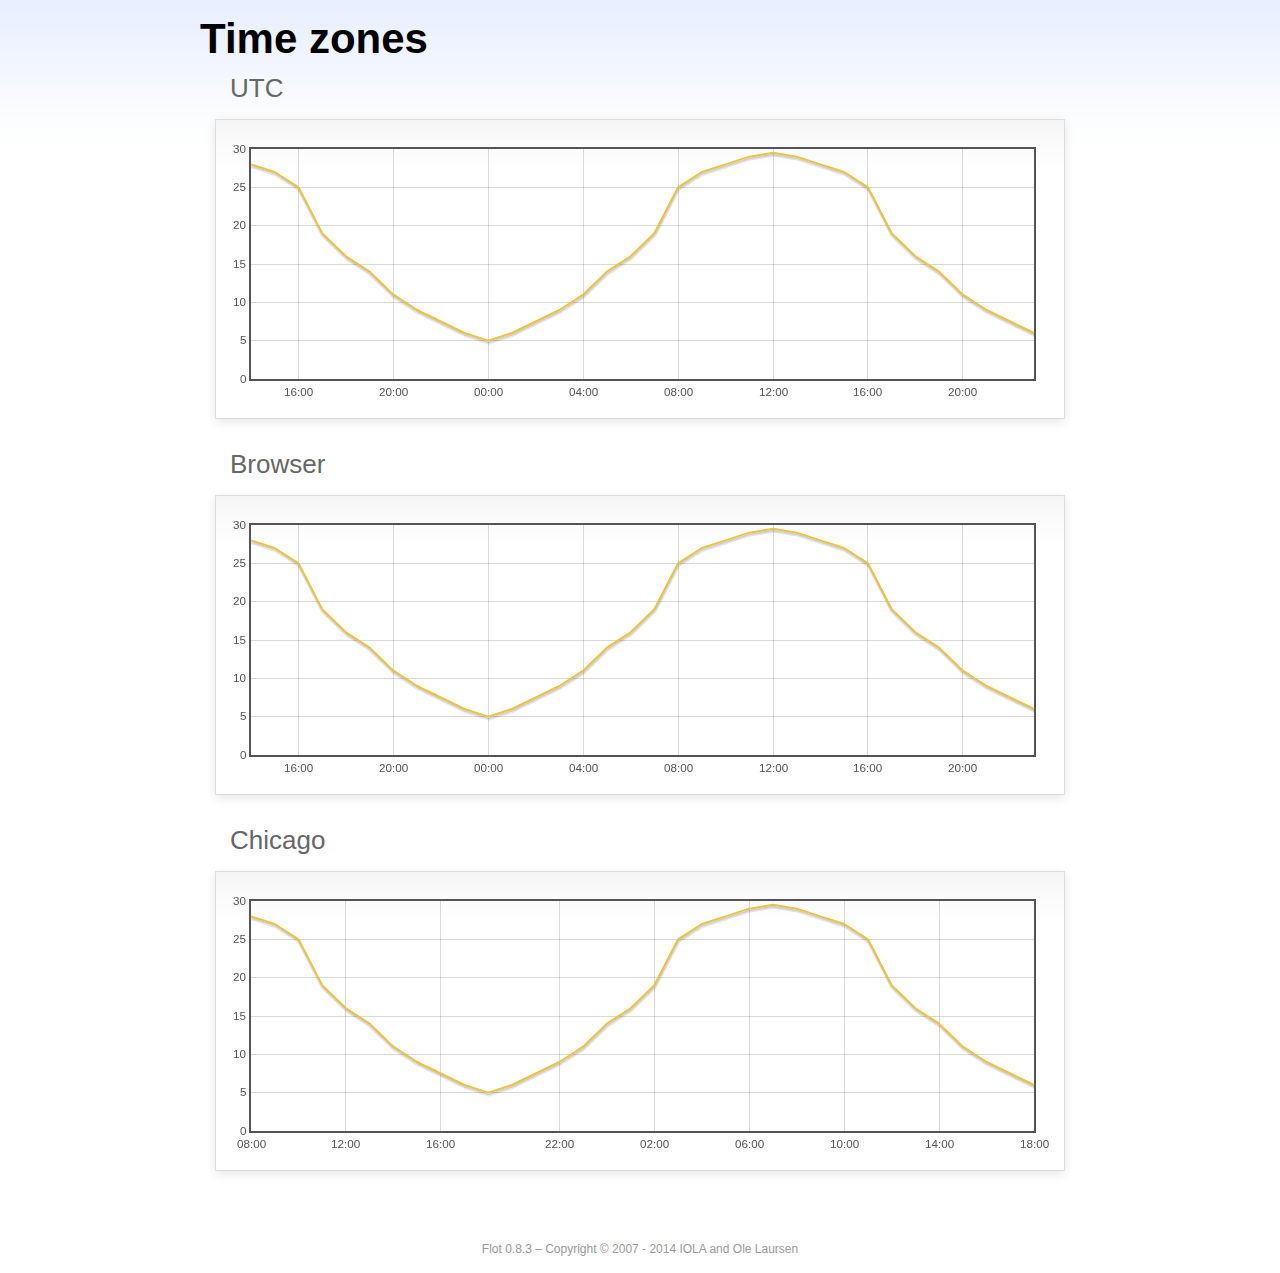
<file: asset/js/plugins/flot/examples/axes-time-zones/index.html>
<!DOCTYPE html PUBLIC "-//W3C//DTD HTML 4.01//EN" "http://www.w3.org/TR/html4/strict.dtd">
<html>
<head>
	<meta http-equiv="Content-Type" content="text/html; charset=utf-8">
	<title>Flot Examples: Time zones</title>
	<link href="../examples.css" rel="stylesheet" type="text/css">
	<!--[if lte IE 8]><script language="javascript" type="text/javascript" src="../../excanvas.min.js"></script><![endif]-->
	<script language="javascript" type="text/javascript" src="../../jquery.js"></script>
	<script language="javascript" type="text/javascript" src="../../jquery.flot.js"></script>
	<script language="javascript" type="text/javascript" src="../../jquery.flot.time.js"></script>
	<script language="javascript" type="text/javascript" src="date.js"></script>
	<script type="text/javascript">

	$(function() {

		timezoneJS.timezone.zoneFileBasePath = "tz";
		timezoneJS.timezone.defaultZoneFile = [];
		timezoneJS.timezone.init({async: false});

		var d = [
			[Date.UTC(2011, 2, 12, 14, 0, 0), 28],
			[Date.UTC(2011, 2, 12, 15, 0, 0), 27],
			[Date.UTC(2011, 2, 12, 16, 0, 0), 25],
			[Date.UTC(2011, 2, 12, 17, 0, 0), 19],
			[Date.UTC(2011, 2, 12, 18, 0, 0), 16],
			[Date.UTC(2011, 2, 12, 19, 0, 0), 14],
			[Date.UTC(2011, 2, 12, 20, 0, 0), 11],
			[Date.UTC(2011, 2, 12, 21, 0, 0), 9],
			[Date.UTC(2011, 2, 12, 22, 0, 0), 7.5],
			[Date.UTC(2011, 2, 12, 23, 0, 0), 6],
			[Date.UTC(2011, 2, 13, 0, 0, 0), 5],
			[Date.UTC(2011, 2, 13, 1, 0, 0), 6],
			[Date.UTC(2011, 2, 13, 2, 0, 0), 7.5],
			[Date.UTC(2011, 2, 13, 3, 0, 0), 9],
			[Date.UTC(2011, 2, 13, 4, 0, 0), 11],
			[Date.UTC(2011, 2, 13, 5, 0, 0), 14],
			[Date.UTC(2011, 2, 13, 6, 0, 0), 16],
			[Date.UTC(2011, 2, 13, 7, 0, 0), 19],
			[Date.UTC(2011, 2, 13, 8, 0, 0), 25],
			[Date.UTC(2011, 2, 13, 9, 0, 0), 27],
			[Date.UTC(2011, 2, 13, 10, 0, 0), 28],
			[Date.UTC(2011, 2, 13, 11, 0, 0), 29],
			[Date.UTC(2011, 2, 13, 12, 0, 0), 29.5],
			[Date.UTC(2011, 2, 13, 13, 0, 0), 29],
			[Date.UTC(2011, 2, 13, 14, 0, 0), 28],
			[Date.UTC(2011, 2, 13, 15, 0, 0), 27],
			[Date.UTC(2011, 2, 13, 16, 0, 0), 25],
			[Date.UTC(2011, 2, 13, 17, 0, 0), 19],
			[Date.UTC(2011, 2, 13, 18, 0, 0), 16],
			[Date.UTC(2011, 2, 13, 19, 0, 0), 14],
			[Date.UTC(2011, 2, 13, 20, 0, 0), 11],
			[Date.UTC(2011, 2, 13, 21, 0, 0), 9],
			[Date.UTC(2011, 2, 13, 22, 0, 0), 7.5],
			[Date.UTC(2011, 2, 13, 23, 0, 0), 6]
		];

		var plot = $.plot("#placeholderUTC", [d], {
			xaxis: {
				mode: "time"
			}
		});

		var plot = $.plot("#placeholderLocal", [d], {
			xaxis: {
				mode: "time",
				timezone: "browser"
			}
		});

		var plot = $.plot("#placeholderChicago", [d], {
			xaxis: {
				mode: "time",
				timezone: "America/Chicago"
			}
		});

		// Add the Flot version string to the footer

		$("#footer").prepend("Flot " + $.plot.version + " &ndash; ");
	});

	</script>
</head>
<body>

	<div id="header">
		<h2>Time zones</h2>
	</div>

	<div id="content">

		<h3>UTC</h3>
		<div class="demo-container" style="height: 300px;">
			<div id="placeholderUTC" class="demo-placeholder"></div>
		</div>

		<h3>Browser</h3>
		<div class="demo-container" style="height: 300px;">
			<div id="placeholderLocal" class="demo-placeholder"></div>
		</div>

		<h3>Chicago</h3>
		<div class="demo-container" style="height: 300px;">
			<div id="placeholderChicago" class="demo-placeholder"></div>
		</div>

	</div>

	<div id="footer">
		Copyright &copy; 2007 - 2014 IOLA and Ole Laursen
	</div>

</body>
</html>
</file>
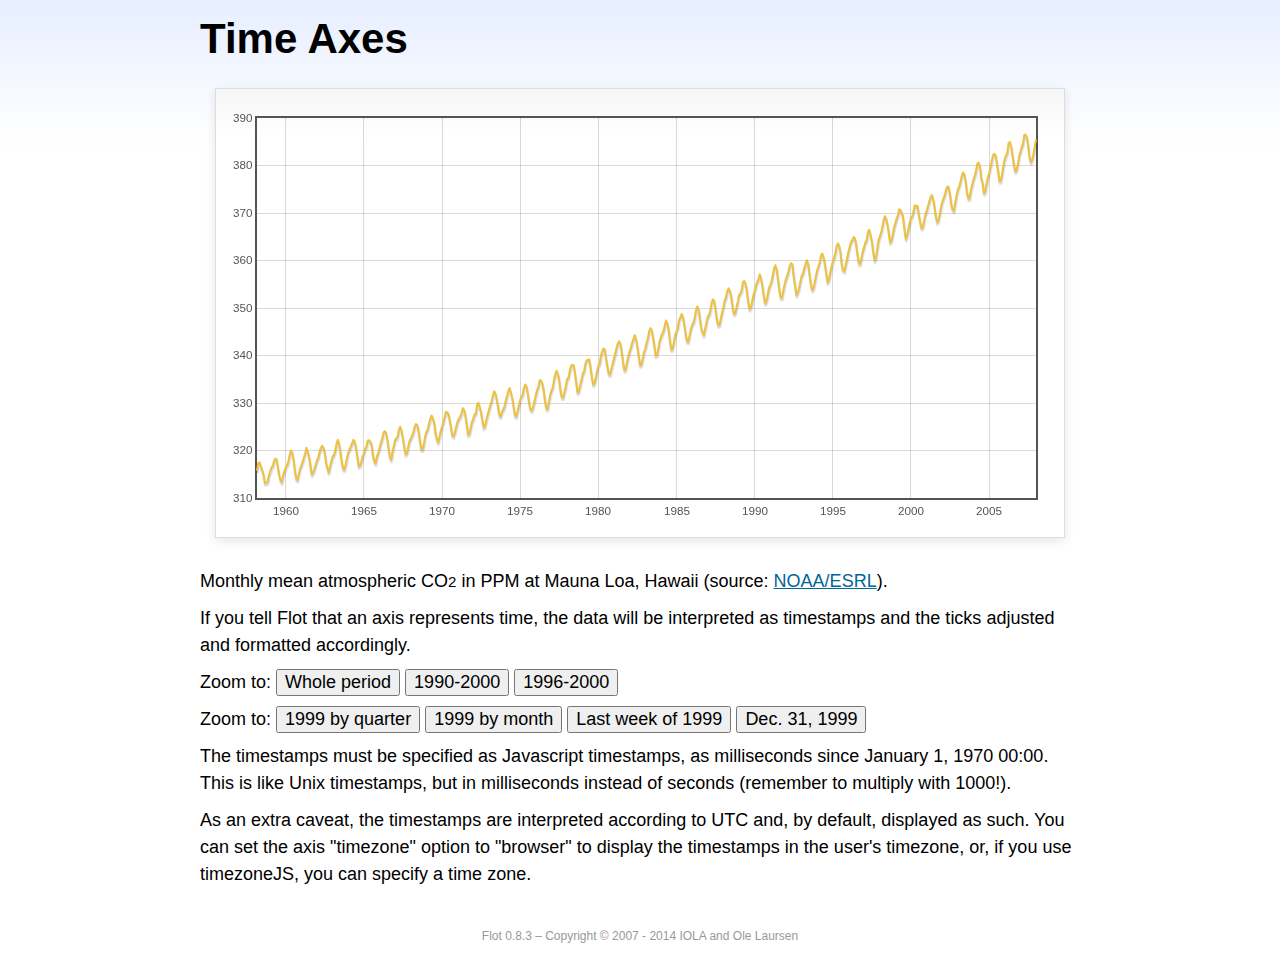
<file: asset/js/plugins/flot/examples/axes-time/index.html>
<!DOCTYPE html PUBLIC "-//W3C//DTD HTML 4.01//EN" "http://www.w3.org/TR/html4/strict.dtd">
<html>
<head>
	<meta http-equiv="Content-Type" content="text/html; charset=utf-8">
	<title>Flot Examples: Time Axes</title>
	<link href="../examples.css" rel="stylesheet" type="text/css">
	<!--[if lte IE 8]><script language="javascript" type="text/javascript" src="../../excanvas.min.js"></script><![endif]-->
	<script language="javascript" type="text/javascript" src="../../jquery.js"></script>
	<script language="javascript" type="text/javascript" src="../../jquery.flot.js"></script>
	<script language="javascript" type="text/javascript" src="../../jquery.flot.time.js"></script>
	<script type="text/javascript">

	$(function() {

		var d = [[-373597200000, 315.71], [-370918800000, 317.45], [-368326800000, 317.50], [-363056400000, 315.86], [-360378000000, 314.93], [-357699600000, 313.19], [-352429200000, 313.34], [-349837200000, 314.67], [-347158800000, 315.58], [-344480400000, 316.47], [-342061200000, 316.65], [-339382800000, 317.71], [-336790800000, 318.29], [-334112400000, 318.16], [-331520400000, 316.55], [-328842000000, 314.80], [-326163600000, 313.84], [-323571600000, 313.34], [-320893200000, 314.81], [-318301200000, 315.59], [-315622800000, 316.43], [-312944400000, 316.97], [-310438800000, 317.58], [-307760400000, 319.03], [-305168400000, 320.03], [-302490000000, 319.59], [-299898000000, 318.18], [-297219600000, 315.91], [-294541200000, 314.16], [-291949200000, 313.83], [-289270800000, 315.00], [-286678800000, 316.19], [-284000400000, 316.89], [-281322000000, 317.70], [-278902800000, 318.54], [-276224400000, 319.48], [-273632400000, 320.58], [-270954000000, 319.78], [-268362000000, 318.58], [-265683600000, 316.79], [-263005200000, 314.99], [-260413200000, 315.31], [-257734800000, 316.10], [-255142800000, 317.01], [-252464400000, 317.94], [-249786000000, 318.56], [-247366800000, 319.69], [-244688400000, 320.58], [-242096400000, 321.01], [-239418000000, 320.61], [-236826000000, 319.61], [-234147600000, 317.40], [-231469200000, 316.26], [-228877200000, 315.42], [-226198800000, 316.69], [-223606800000, 317.69], [-220928400000, 318.74], [-218250000000, 319.08], [-215830800000, 319.86], [-213152400000, 321.39], [-210560400000, 322.24], [-207882000000, 321.47], [-205290000000, 319.74], [-202611600000, 317.77], [-199933200000, 316.21], [-197341200000, 315.99], [-194662800000, 317.07], [-192070800000, 318.36], [-189392400000, 319.57], [-178938000000, 322.23], [-176259600000, 321.89], [-173667600000, 320.44], [-170989200000, 318.70], [-168310800000, 316.70], [-165718800000, 316.87], [-163040400000, 317.68], [-160448400000, 318.71], [-157770000000, 319.44], [-155091600000, 320.44], [-152672400000, 320.89], [-149994000000, 322.13], [-147402000000, 322.16], [-144723600000, 321.87], [-142131600000, 321.21], [-139453200000, 318.87], [-136774800000, 317.81], [-134182800000, 317.30], [-131504400000, 318.87], [-128912400000, 319.42], [-126234000000, 320.62], [-123555600000, 321.59], [-121136400000, 322.39], [-118458000000, 323.70], [-115866000000, 324.07], [-113187600000, 323.75], [-110595600000, 322.40], [-107917200000, 320.37], [-105238800000, 318.64], [-102646800000, 318.10], [-99968400000, 319.79], [-97376400000, 321.03], [-94698000000, 322.33], [-92019600000, 322.50], [-89600400000, 323.04], [-86922000000, 324.42], [-84330000000, 325.00], [-81651600000, 324.09], [-79059600000, 322.55], [-76381200000, 320.92], [-73702800000, 319.26], [-71110800000, 319.39], [-68432400000, 320.72], [-65840400000, 321.96], [-63162000000, 322.57], [-60483600000, 323.15], [-57978000000, 323.89], [-55299600000, 325.02], [-52707600000, 325.57], [-50029200000, 325.36], [-47437200000, 324.14], [-44758800000, 322.11], [-42080400000, 320.33], [-39488400000, 320.25], [-36810000000, 321.32], [-34218000000, 322.90], [-31539600000, 324.00], [-28861200000, 324.42], [-26442000000, 325.64], [-23763600000, 326.66], [-21171600000, 327.38], [-18493200000, 326.70], [-15901200000, 325.89], [-13222800000, 323.67], [-10544400000, 322.38], [-7952400000, 321.78], [-5274000000, 322.85], [-2682000000, 324.12], [-3600000, 325.06], [2674800000, 325.98], [5094000000, 326.93], [7772400000, 328.13], [10364400000, 328.07], [13042800000, 327.66], [15634800000, 326.35], [18313200000, 324.69], [20991600000, 323.10], [23583600000, 323.07], [26262000000, 324.01], [28854000000, 325.13], [31532400000, 326.17], [34210800000, 326.68], [36630000000, 327.18], [39308400000, 327.78], [41900400000, 328.92], [44578800000, 328.57], [47170800000, 327.37], [49849200000, 325.43], [52527600000, 323.36], [55119600000, 323.56], [57798000000, 324.80], [60390000000, 326.01], [63068400000, 326.77], [65746800000, 327.63], [68252400000, 327.75], [70930800000, 329.72], [73522800000, 330.07], [76201200000, 329.09], [78793200000, 328.05], [81471600000, 326.32], [84150000000, 324.84], [86742000000, 325.20], [89420400000, 326.50], [92012400000, 327.55], [94690800000, 328.54], [97369200000, 329.56], [99788400000, 330.30], [102466800000, 331.50], [105058800000, 332.48], [107737200000, 332.07], [110329200000, 330.87], [113007600000, 329.31], [115686000000, 327.51], [118278000000, 327.18], [120956400000, 328.16], [123548400000, 328.64], [126226800000, 329.35], [128905200000, 330.71], [131324400000, 331.48], [134002800000, 332.65], [136594800000, 333.16], [139273200000, 332.06], [141865200000, 330.99], [144543600000, 329.17], [147222000000, 327.41], [149814000000, 327.20], [152492400000, 328.33], [155084400000, 329.50], [157762800000, 330.68], [160441200000, 331.41], [162860400000, 331.85], [165538800000, 333.29], [168130800000, 333.91], [170809200000, 333.40], [173401200000, 331.78], [176079600000, 329.88], [178758000000, 328.57], [181350000000, 328.46], [184028400000, 329.26], [189298800000, 331.71], [191977200000, 332.76], [194482800000, 333.48], [197161200000, 334.78], [199753200000, 334.78], [202431600000, 334.17], [205023600000, 332.78], [207702000000, 330.64], [210380400000, 328.95], [212972400000, 328.77], [215650800000, 330.23], [218242800000, 331.69], [220921200000, 332.70], [223599600000, 333.24], [226018800000, 334.96], [228697200000, 336.04], [231289200000, 336.82], [233967600000, 336.13], [236559600000, 334.73], [239238000000, 332.52], [241916400000, 331.19], [244508400000, 331.19], [247186800000, 332.35], [249778800000, 333.47], [252457200000, 335.11], [255135600000, 335.26], [257554800000, 336.60], [260233200000, 337.77], [262825200000, 338.00], [265503600000, 337.99], [268095600000, 336.48], [270774000000, 334.37], [273452400000, 332.27], [276044400000, 332.41], [278722800000, 333.76], [281314800000, 334.83], [283993200000, 336.21], [286671600000, 336.64], [289090800000, 338.12], [291769200000, 339.02], [294361200000, 339.02], [297039600000, 339.20], [299631600000, 337.58], [302310000000, 335.55], [304988400000, 333.89], [307580400000, 334.14], [310258800000, 335.26], [312850800000, 336.71], [315529200000, 337.81], [318207600000, 338.29], [320713200000, 340.04], [323391600000, 340.86], [325980000000, 341.47], [328658400000, 341.26], [331250400000, 339.29], [333928800000, 337.60], [336607200000, 336.12], [339202800000, 336.08], [341881200000, 337.22], [344473200000, 338.34], [347151600000, 339.36], [349830000000, 340.51], [352249200000, 341.57], [354924000000, 342.56], [357516000000, 343.01], [360194400000, 342.47], [362786400000, 340.71], [365464800000, 338.52], [368143200000, 336.96], [370738800000, 337.13], [373417200000, 338.58], [376009200000, 339.89], [378687600000, 340.93], [381366000000, 341.69], [383785200000, 342.69], [389052000000, 344.30], [391730400000, 343.43], [394322400000, 341.88], [397000800000, 339.89], [399679200000, 337.95], [402274800000, 338.10], [404953200000, 339.27], [407545200000, 340.67], [410223600000, 341.42], [412902000000, 342.68], [415321200000, 343.46], [417996000000, 345.10], [420588000000, 345.76], [423266400000, 345.36], [425858400000, 343.91], [428536800000, 342.05], [431215200000, 340.00], [433810800000, 340.12], [436489200000, 341.33], [439081200000, 342.94], [441759600000, 343.87], [444438000000, 344.60], [446943600000, 345.20], [452210400000, 347.36], [454888800000, 346.74], [457480800000, 345.41], [460159200000, 343.01], [462837600000, 341.23], [465433200000, 341.52], [468111600000, 342.86], [470703600000, 344.41], [473382000000, 345.09], [476060400000, 345.89], [478479600000, 347.49], [481154400000, 348.00], [483746400000, 348.75], [486424800000, 348.19], [489016800000, 346.54], [491695200000, 344.63], [494373600000, 343.03], [496969200000, 342.92], [499647600000, 344.24], [502239600000, 345.62], [504918000000, 346.43], [507596400000, 346.94], [510015600000, 347.88], [512690400000, 349.57], [515282400000, 350.35], [517960800000, 349.72], [520552800000, 347.78], [523231200000, 345.86], [525909600000, 344.84], [528505200000, 344.32], [531183600000, 345.67], [533775600000, 346.88], [536454000000, 348.19], [539132400000, 348.55], [541551600000, 349.52], [544226400000, 351.12], [546818400000, 351.84], [549496800000, 351.49], [552088800000, 349.82], [554767200000, 347.63], [557445600000, 346.38], [560041200000, 346.49], [562719600000, 347.75], [565311600000, 349.03], [567990000000, 350.20], [570668400000, 351.61], [573174000000, 352.22], [575848800000, 353.53], [578440800000, 354.14], [581119200000, 353.62], [583711200000, 352.53], [586389600000, 350.41], [589068000000, 348.84], [591663600000, 348.94], [594342000000, 350.04], [596934000000, 351.29], [599612400000, 352.72], [602290800000, 353.10], [604710000000, 353.65], [607384800000, 355.43], [609976800000, 355.70], [612655200000, 355.11], [615247200000, 353.79], [617925600000, 351.42], [620604000000, 349.81], [623199600000, 350.11], [625878000000, 351.26], [628470000000, 352.63], [631148400000, 353.64], [633826800000, 354.72], [636246000000, 355.49], [638920800000, 356.09], [641512800000, 357.08], [644191200000, 356.11], [646783200000, 354.70], [649461600000, 352.68], [652140000000, 351.05], [654735600000, 351.36], [657414000000, 352.81], [660006000000, 354.22], [662684400000, 354.85], [665362800000, 355.66], [667782000000, 357.04], [670456800000, 358.40], [673048800000, 359.00], [675727200000, 357.99], [678319200000, 356.00], [680997600000, 353.78], [683676000000, 352.20], [686271600000, 352.22], [688950000000, 353.70], [691542000000, 354.98], [694220400000, 356.09], [696898800000, 356.85], [699404400000, 357.73], [702079200000, 358.91], [704671200000, 359.45], [707349600000, 359.19], [709941600000, 356.72], [712620000000, 354.79], [715298400000, 352.79], [717894000000, 353.20], [720572400000, 354.15], [723164400000, 355.39], [725842800000, 356.77], [728521200000, 357.17], [730940400000, 358.26], [733615200000, 359.16], [736207200000, 360.07], [738885600000, 359.41], [741477600000, 357.44], [744156000000, 355.30], [746834400000, 353.87], [749430000000, 354.04], [752108400000, 355.27], [754700400000, 356.70], [757378800000, 358.00], [760057200000, 358.81], [762476400000, 359.68], [765151200000, 361.13], [767743200000, 361.48], [770421600000, 360.60], [773013600000, 359.20], [775692000000, 357.23], [778370400000, 355.42], [780966000000, 355.89], [783644400000, 357.41], [786236400000, 358.74], [788914800000, 359.73], [791593200000, 360.61], [794012400000, 361.58], [796687200000, 363.05], [799279200000, 363.62], [801957600000, 363.03], [804549600000, 361.55], [807228000000, 358.94], [809906400000, 357.93], [812502000000, 357.80], [815180400000, 359.22], [817772400000, 360.44], [820450800000, 361.83], [823129200000, 362.95], [825634800000, 363.91], [828309600000, 364.28], [830901600000, 364.94], [833580000000, 364.70], [836172000000, 363.31], [838850400000, 361.15], [841528800000, 359.40], [844120800000, 359.34], [846802800000, 360.62], [849394800000, 361.96], [852073200000, 362.81], [854751600000, 363.87], [857170800000, 364.25], [859845600000, 366.02], [862437600000, 366.46], [865116000000, 365.32], [867708000000, 364.07], [870386400000, 361.95], [873064800000, 360.06], [875656800000, 360.49], [878338800000, 362.19], [880930800000, 364.12], [883609200000, 364.99], [886287600000, 365.82], [888706800000, 366.95], [891381600000, 368.42], [893973600000, 369.33], [896652000000, 368.78], [899244000000, 367.59], [901922400000, 365.84], [904600800000, 363.83], [907192800000, 364.18], [909874800000, 365.34], [912466800000, 366.93], [915145200000, 367.94], [917823600000, 368.82], [920242800000, 369.46], [922917600000, 370.77], [925509600000, 370.66], [928188000000, 370.10], [930780000000, 369.08], [933458400000, 366.66], [936136800000, 364.60], [938728800000, 365.17], [941410800000, 366.51], [944002800000, 367.89], [946681200000, 369.04], [949359600000, 369.35], [951865200000, 370.38], [954540000000, 371.63], [957132000000, 371.32], [959810400000, 371.53], [962402400000, 369.75], [965080800000, 368.23], [967759200000, 366.87], [970351200000, 366.94], [973033200000, 368.27], [975625200000, 369.64], [978303600000, 370.46], [980982000000, 371.44], [983401200000, 372.37], [986076000000, 373.33], [988668000000, 373.77], [991346400000, 373.09], [993938400000, 371.51], [996616800000, 369.55], [999295200000, 368.12], [1001887200000, 368.38], [1004569200000, 369.66], [1007161200000, 371.11], [1009839600000, 372.36], [1012518000000, 373.09], [1014937200000, 373.81], [1017612000000, 374.93], [1020204000000, 375.58], [1022882400000, 375.44], [1025474400000, 373.86], [1028152800000, 371.77], [1030831200000, 370.73], [1033423200000, 370.50], [1036105200000, 372.18], [1038697200000, 373.70], [1041375600000, 374.92], [1044054000000, 375.62], [1046473200000, 376.51], [1049148000000, 377.75], [1051740000000, 378.54], [1054418400000, 378.20], [1057010400000, 376.68], [1059688800000, 374.43], [1062367200000, 373.11], [1064959200000, 373.10], [1067641200000, 374.77], [1070233200000, 375.97], [1072911600000, 377.03], [1075590000000, 377.87], [1078095600000, 378.88], [1080770400000, 380.42], [1083362400000, 380.62], [1086040800000, 379.70], [1088632800000, 377.43], [1091311200000, 376.32], [1093989600000, 374.19], [1096581600000, 374.47], [1099263600000, 376.15], [1101855600000, 377.51], [1104534000000, 378.43], [1107212400000, 379.70], [1109631600000, 380.92], [1112306400000, 382.18], [1114898400000, 382.45], [1117576800000, 382.14], [1120168800000, 380.60], [1122847200000, 378.64], [1125525600000, 376.73], [1128117600000, 376.84], [1130799600000, 378.29], [1133391600000, 380.06], [1136070000000, 381.40], [1138748400000, 382.20], [1141167600000, 382.66], [1143842400000, 384.69], [1146434400000, 384.94], [1149112800000, 384.01], [1151704800000, 382.14], [1154383200000, 380.31], [1157061600000, 378.81], [1159653600000, 379.03], [1162335600000, 380.17], [1164927600000, 381.85], [1167606000000, 382.94], [1170284400000, 383.86], [1172703600000, 384.49], [1175378400000, 386.37], [1177970400000, 386.54], [1180648800000, 385.98], [1183240800000, 384.36], [1185919200000, 381.85], [1188597600000, 380.74], [1191189600000, 381.15], [1193871600000, 382.38], [1196463600000, 383.94], [1199142000000, 385.44]]; 

		$.plot("#placeholder", [d], {
			xaxis: { mode: "time" }
		});

		$("#whole").click(function () {
			$.plot("#placeholder", [d], {
				xaxis: { mode: "time" }
			});
		});

		$("#nineties").click(function () {
			$.plot("#placeholder", [d], {
				xaxis: {
					mode: "time",
					min: (new Date(1990, 0, 1)).getTime(),
					max: (new Date(2000, 0, 1)).getTime()
				}
			});
		});

		$("#latenineties").click(function () {
			$.plot("#placeholder", [d], {
				xaxis: {
					mode: "time",
					minTickSize: [1, "year"],
					min: (new Date(1996, 0, 1)).getTime(),
					max: (new Date(2000, 0, 1)).getTime()
				}
			});
		});

		$("#ninetyninequarters").click(function () {
			$.plot("#placeholder", [d], {
				xaxis: {
					mode: "time",
					minTickSize: [1, "quarter"],
					min: (new Date(1999, 0, 1)).getTime(),
					max: (new Date(2000, 0, 1)).getTime()
				}
			});
		});

		$("#ninetynine").click(function () {
			$.plot("#placeholder", [d], {
				xaxis: {
					mode: "time",
					minTickSize: [1, "month"],
					min: (new Date(1999, 0, 1)).getTime(),
					max: (new Date(2000, 0, 1)).getTime()
				}
			});
		});

		$("#lastweekninetynine").click(function () {
			$.plot("#placeholder", [d], {
				xaxis: {
					mode: "time",
					minTickSize: [1, "day"],
					min: (new Date(1999, 11, 25)).getTime(),
					max: (new Date(2000, 0, 1)).getTime(),
					timeformat: "%a"
				}
			});
		});

		$("#lastdayninetynine").click(function () {
			$.plot("#placeholder", [d], {
				xaxis: {
					mode: "time",
					minTickSize: [1, "hour"],
					min: (new Date(1999, 11, 31)).getTime(),
					max: (new Date(2000, 0, 1)).getTime(),
					twelveHourClock: true
				}
			});
		});

		// Add the Flot version string to the footer

		$("#footer").prepend("Flot " + $.plot.version + " &ndash; ");
	});

	</script>
</head>
<body>

	<div id="header">
		<h2>Time Axes</h2>
	</div>

	<div id="content">

		<div class="demo-container">
			<div id="placeholder" class="demo-placeholder"></div>
		</div>

		<p>Monthly mean atmospheric CO<sub>2</sub> in PPM at Mauna Loa, Hawaii (source: <a href="http://www.esrl.noaa.gov/gmd/ccgg/trends/">NOAA/ESRL</a>).</p>

		<p>If you tell Flot that an axis represents time, the data will be interpreted as timestamps and the ticks adjusted and formatted accordingly.</p>

		<p>Zoom to: <button id="whole">Whole period</button>
		<button id="nineties">1990-2000</button>
		<button id="latenineties">1996-2000</button></p>

		<p>Zoom to: <button id="ninetyninequarters">1999 by quarter</button>
		<button id="ninetynine">1999 by month</button>
		<button id="lastweekninetynine">Last week of 1999</button>
		<button id="lastdayninetynine">Dec. 31, 1999</button></p>

		<p>The timestamps must be specified as Javascript timestamps, as milliseconds since January 1, 1970 00:00. This is like Unix timestamps, but in milliseconds instead of seconds (remember to multiply with 1000!).</p>

		<p>As an extra caveat, the timestamps are interpreted according to UTC and, by default, displayed as such. You can set the axis "timezone" option to "browser" to display the timestamps in the user's timezone, or, if you use timezoneJS, you can specify a time zone.</p>

	</div>

	<div id="footer">
		Copyright &copy; 2007 - 2014 IOLA and Ole Laursen
	</div>

</body>
</html>
</file>
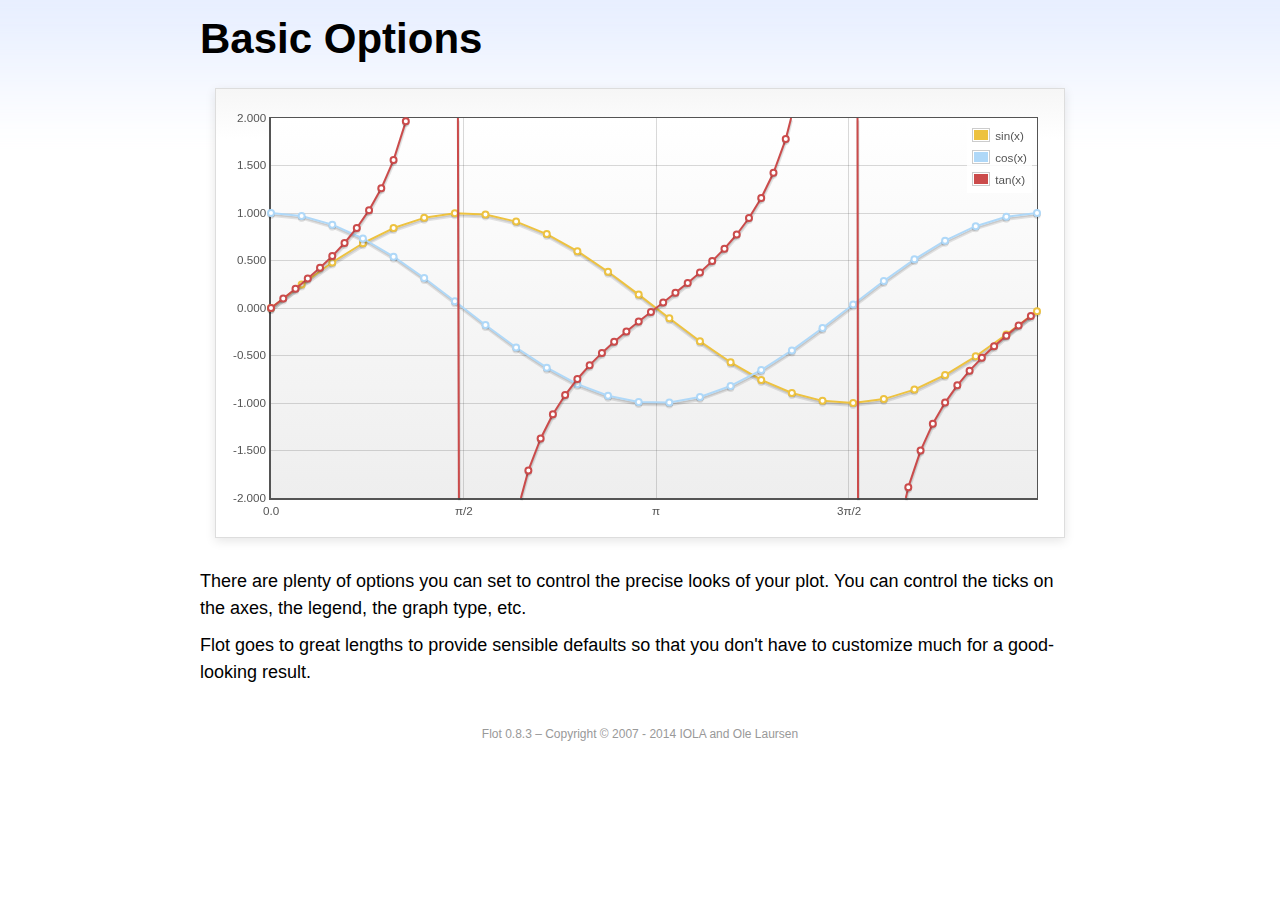
<file: asset/js/plugins/flot/examples/basic-options/index.html>
<!DOCTYPE html PUBLIC "-//W3C//DTD HTML 4.01//EN" "http://www.w3.org/TR/html4/strict.dtd">
<html>
<head>
	<meta http-equiv="Content-Type" content="text/html; charset=utf-8">
	<title>Flot Examples: Basic Options</title>
	<link href="../examples.css" rel="stylesheet" type="text/css">
	<!--[if lte IE 8]><script language="javascript" type="text/javascript" src="../../excanvas.min.js"></script><![endif]-->
	<script language="javascript" type="text/javascript" src="../../jquery.js"></script>
	<script language="javascript" type="text/javascript" src="../../jquery.flot.js"></script>
	<script type="text/javascript">

	$(function () {

		var d1 = [];
		for (var i = 0; i < Math.PI * 2; i += 0.25) {
			d1.push([i, Math.sin(i)]);
		}

		var d2 = [];
		for (var i = 0; i < Math.PI * 2; i += 0.25) {
			d2.push([i, Math.cos(i)]);
		}

		var d3 = [];
		for (var i = 0; i < Math.PI * 2; i += 0.1) {
			d3.push([i, Math.tan(i)]);
		}

		$.plot("#placeholder", [
			{ label: "sin(x)", data: d1 },
			{ label: "cos(x)", data: d2 },
			{ label: "tan(x)", data: d3 }
		], {
			series: {
				lines: { show: true },
				points: { show: true }
			},
			xaxis: {
				ticks: [
					0, [ Math.PI/2, "\u03c0/2" ], [ Math.PI, "\u03c0" ],
					[ Math.PI * 3/2, "3\u03c0/2" ], [ Math.PI * 2, "2\u03c0" ]
				]
			},
			yaxis: {
				ticks: 10,
				min: -2,
				max: 2,
				tickDecimals: 3
			},
			grid: {
				backgroundColor: { colors: [ "#fff", "#eee" ] },
				borderWidth: {
					top: 1,
					right: 1,
					bottom: 2,
					left: 2
				}
			}
		});

		// Add the Flot version string to the footer

		$("#footer").prepend("Flot " + $.plot.version + " &ndash; ");
	});

	</script>
</head>
<body>

	<div id="header">
		<h2>Basic Options</h2>
	</div>

	<div id="content">

		<div class="demo-container">
			<div id="placeholder" class="demo-placeholder"></div>
		</div>

		<p>There are plenty of options you can set to control the precise looks of your plot. You can control the ticks on the axes, the legend, the graph type, etc.</p>

		<p>Flot goes to great lengths to provide sensible defaults so that you don't have to customize much for a good-looking result.</p>

	</div>

	<div id="footer">
		Copyright &copy; 2007 - 2014 IOLA and Ole Laursen
	</div>

</body>
</html>
</file>
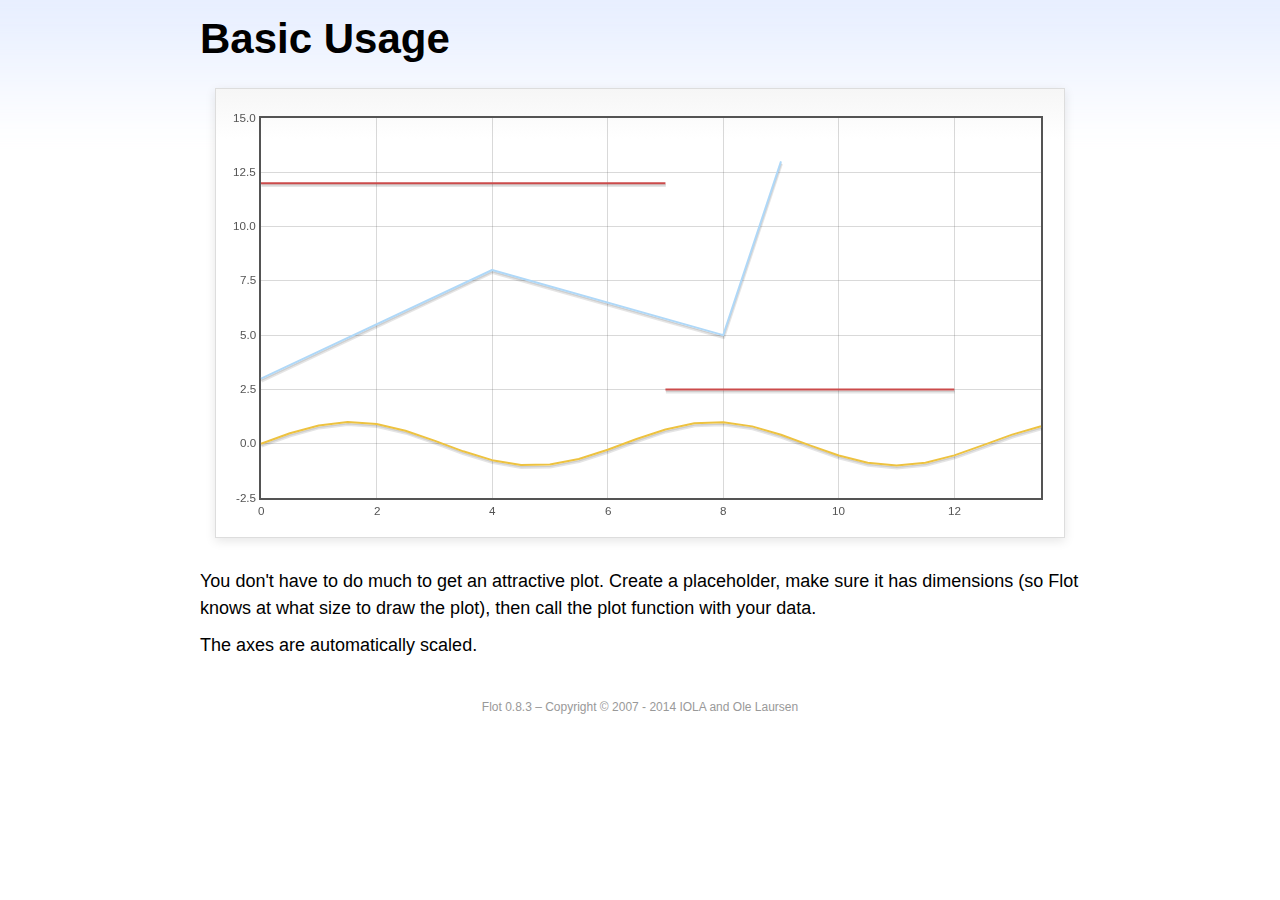
<file: asset/js/plugins/flot/examples/basic-usage/index.html>
<!DOCTYPE html PUBLIC "-//W3C//DTD HTML 4.01//EN" "http://www.w3.org/TR/html4/strict.dtd">
<html>
<head>
	<meta http-equiv="Content-Type" content="text/html; charset=utf-8">
	<title>Flot Examples: Basic Usage</title>
	<link href="../examples.css" rel="stylesheet" type="text/css">
	<!--[if lte IE 8]><script language="javascript" type="text/javascript" src="../../excanvas.min.js"></script><![endif]-->
	<script language="javascript" type="text/javascript" src="../../jquery.js"></script>
	<script language="javascript" type="text/javascript" src="../../jquery.flot.js"></script>
	<script type="text/javascript">

	$(function() {

		var d1 = [];
		for (var i = 0; i < 14; i += 0.5) {
			d1.push([i, Math.sin(i)]);
		}

		var d2 = [[0, 3], [4, 8], [8, 5], [9, 13]];

		// A null signifies separate line segments

		var d3 = [[0, 12], [7, 12], null, [7, 2.5], [12, 2.5]];

		$.plot("#placeholder", [ d1, d2, d3 ]);

		// Add the Flot version string to the footer

		$("#footer").prepend("Flot " + $.plot.version + " &ndash; ");
	});

	</script>
</head>
<body>

	<div id="header">
		<h2>Basic Usage</h2>
	</div>

	<div id="content">

		<div class="demo-container">
			<div id="placeholder" class="demo-placeholder"></div>
		</div>

		<p>You don't have to do much to get an attractive plot.  Create a placeholder, make sure it has dimensions (so Flot knows at what size to draw the plot), then call the plot function with your data.</p>

		<p>The axes are automatically scaled.</p>

	</div>

	<div id="footer">
		Copyright &copy; 2007 - 2014 IOLA and Ole Laursen
	</div>

</body>
</html>
</file>
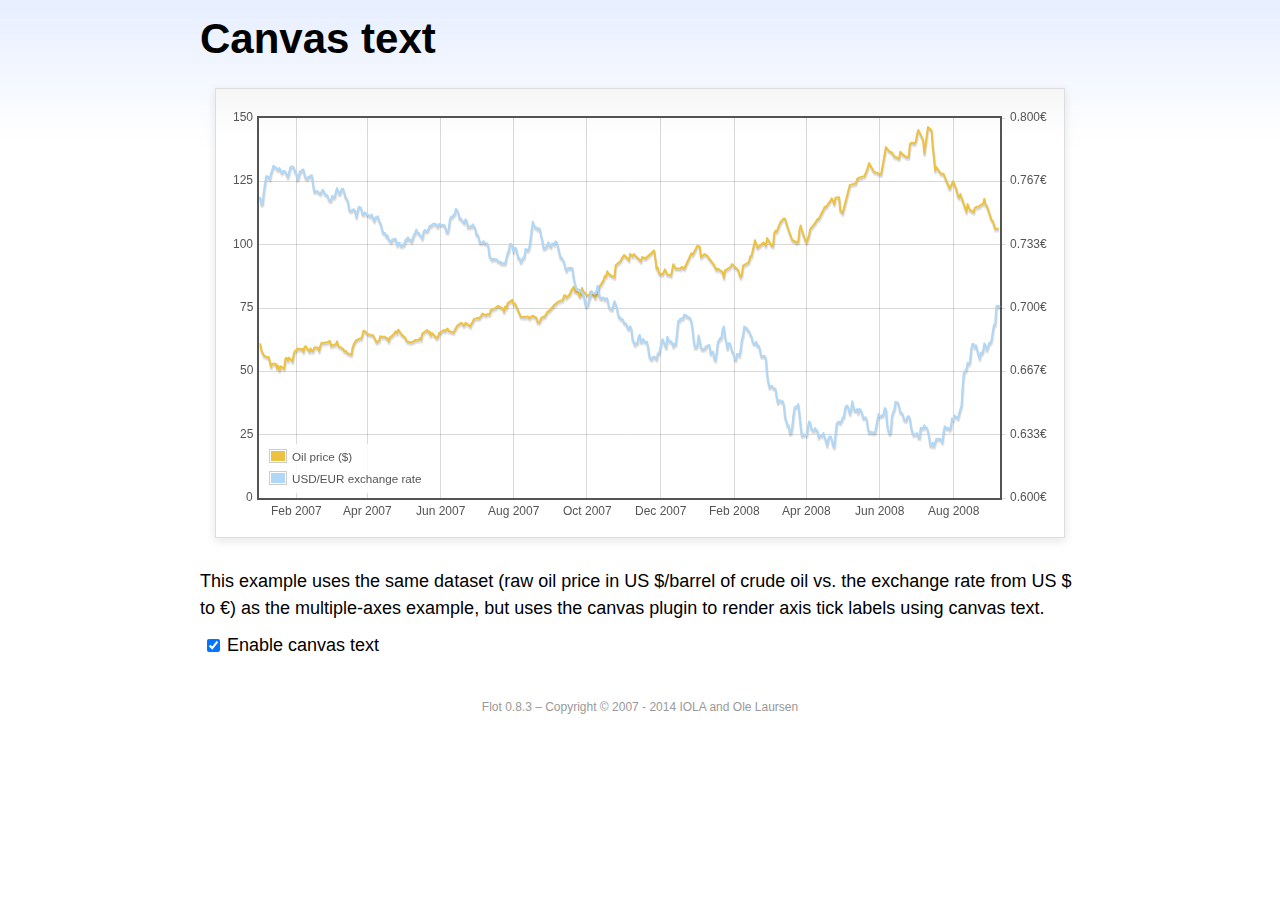
<file: asset/js/plugins/flot/examples/canvas/index.html>
<!DOCTYPE html PUBLIC "-//W3C//DTD HTML 4.01//EN" "http://www.w3.org/TR/html4/strict.dtd">
<html>
<head>
	<meta http-equiv="Content-Type" content="text/html; charset=utf-8">
	<title>Flot Examples: Canvas text</title>
	<link href="../examples.css" rel="stylesheet" type="text/css">
	<!--[if lte IE 8]><script language="javascript" type="text/javascript" src="../../excanvas.min.js"></script><![endif]-->
	<script language="javascript" type="text/javascript" src="../../jquery.js"></script>
	<script language="javascript" type="text/javascript" src="../../jquery.flot.js"></script>
	<script language="javascript" type="text/javascript" src="../../jquery.flot.time.js"></script>
	<script language="javascript" type="text/javascript" src="../../jquery.flot.canvas.js"></script>
	<script type="text/javascript">

	$(function() {

		var oilPrices = [[1167692400000,61.05], [1167778800000,58.32], [1167865200000,57.35], [1167951600000,56.31], [1168210800000,55.55], [1168297200000,55.64], [1168383600000,54.02], [1168470000000,51.88], [1168556400000,52.99], [1168815600000,52.99], [1168902000000,51.21], [1168988400000,52.24], [1169074800000,50.48], [1169161200000,51.99], [1169420400000,51.13], [1169506800000,55.04], [1169593200000,55.37], [1169679600000,54.23], [1169766000000,55.42], [1170025200000,54.01], [1170111600000,56.97], [1170198000000,58.14], [1170284400000,58.14], [1170370800000,59.02], [1170630000000,58.74], [1170716400000,58.88], [1170802800000,57.71], [1170889200000,59.71], [1170975600000,59.89], [1171234800000,57.81], [1171321200000,59.06], [1171407600000,58.00], [1171494000000,57.99], [1171580400000,59.39], [1171839600000,59.39], [1171926000000,58.07], [1172012400000,60.07], [1172098800000,61.14], [1172444400000,61.39], [1172530800000,61.46], [1172617200000,61.79], [1172703600000,62.00], [1172790000000,60.07], [1173135600000,60.69], [1173222000000,61.82], [1173308400000,60.05], [1173654000000,58.91], [1173740400000,57.93], [1173826800000,58.16], [1173913200000,57.55], [1173999600000,57.11], [1174258800000,56.59], [1174345200000,59.61], [1174518000000,61.69], [1174604400000,62.28], [1174860000000,62.91], [1174946400000,62.93], [1175032800000,64.03], [1175119200000,66.03], [1175205600000,65.87], [1175464800000,64.64], [1175637600000,64.38], [1175724000000,64.28], [1175810400000,64.28], [1176069600000,61.51], [1176156000000,61.89], [1176242400000,62.01], [1176328800000,63.85], [1176415200000,63.63], [1176674400000,63.61], [1176760800000,63.10], [1176847200000,63.13], [1176933600000,61.83], [1177020000000,63.38], [1177279200000,64.58], [1177452000000,65.84], [1177538400000,65.06], [1177624800000,66.46], [1177884000000,64.40], [1178056800000,63.68], [1178143200000,63.19], [1178229600000,61.93], [1178488800000,61.47], [1178575200000,61.55], [1178748000000,61.81], [1178834400000,62.37], [1179093600000,62.46], [1179180000000,63.17], [1179266400000,62.55], [1179352800000,64.94], [1179698400000,66.27], [1179784800000,65.50], [1179871200000,65.77], [1179957600000,64.18], [1180044000000,65.20], [1180389600000,63.15], [1180476000000,63.49], [1180562400000,65.08], [1180908000000,66.30], [1180994400000,65.96], [1181167200000,66.93], [1181253600000,65.98], [1181599200000,65.35], [1181685600000,66.26], [1181858400000,68.00], [1182117600000,69.09], [1182204000000,69.10], [1182290400000,68.19], [1182376800000,68.19], [1182463200000,69.14], [1182722400000,68.19], [1182808800000,67.77], [1182895200000,68.97], [1182981600000,69.57], [1183068000000,70.68], [1183327200000,71.09], [1183413600000,70.92], [1183586400000,71.81], [1183672800000,72.81], [1183932000000,72.19], [1184018400000,72.56], [1184191200000,72.50], [1184277600000,74.15], [1184623200000,75.05], [1184796000000,75.92], [1184882400000,75.57], [1185141600000,74.89], [1185228000000,73.56], [1185314400000,75.57], [1185400800000,74.95], [1185487200000,76.83], [1185832800000,78.21], [1185919200000,76.53], [1186005600000,76.86], [1186092000000,76.00], [1186437600000,71.59], [1186696800000,71.47], [1186956000000,71.62], [1187042400000,71.00], [1187301600000,71.98], [1187560800000,71.12], [1187647200000,69.47], [1187733600000,69.26], [1187820000000,69.83], [1187906400000,71.09], [1188165600000,71.73], [1188338400000,73.36], [1188511200000,74.04], [1188856800000,76.30], [1189116000000,77.49], [1189461600000,78.23], [1189548000000,79.91], [1189634400000,80.09], [1189720800000,79.10], [1189980000000,80.57], [1190066400000,81.93], [1190239200000,83.32], [1190325600000,81.62], [1190584800000,80.95], [1190671200000,79.53], [1190757600000,80.30], [1190844000000,82.88], [1190930400000,81.66], [1191189600000,80.24], [1191276000000,80.05], [1191362400000,79.94], [1191448800000,81.44], [1191535200000,81.22], [1191794400000,79.02], [1191880800000,80.26], [1191967200000,80.30], [1192053600000,83.08], [1192140000000,83.69], [1192399200000,86.13], [1192485600000,87.61], [1192572000000,87.40], [1192658400000,89.47], [1192744800000,88.60], [1193004000000,87.56], [1193090400000,87.56], [1193176800000,87.10], [1193263200000,91.86], [1193612400000,93.53], [1193698800000,94.53], [1193871600000,95.93], [1194217200000,93.98], [1194303600000,96.37], [1194476400000,95.46], [1194562800000,96.32], [1195081200000,93.43], [1195167600000,95.10], [1195426800000,94.64], [1195513200000,95.10], [1196031600000,97.70], [1196118000000,94.42], [1196204400000,90.62], [1196290800000,91.01], [1196377200000,88.71], [1196636400000,88.32], [1196809200000,90.23], [1196982000000,88.28], [1197241200000,87.86], [1197327600000,90.02], [1197414000000,92.25], [1197586800000,90.63], [1197846000000,90.63], [1197932400000,90.49], [1198018800000,91.24], [1198105200000,91.06], [1198191600000,90.49], [1198710000000,96.62], [1198796400000,96.00], [1199142000000,99.62], [1199314800000,99.18], [1199401200000,95.09], [1199660400000,96.33], [1199833200000,95.67], [1200351600000,91.90], [1200438000000,90.84], [1200524400000,90.13], [1200610800000,90.57], [1200956400000,89.21], [1201042800000,86.99], [1201129200000,89.85], [1201474800000,90.99], [1201561200000,91.64], [1201647600000,92.33], [1201734000000,91.75], [1202079600000,90.02], [1202166000000,88.41], [1202252400000,87.14], [1202338800000,88.11], [1202425200000,91.77], [1202770800000,92.78], [1202857200000,93.27], [1202943600000,95.46], [1203030000000,95.46], [1203289200000,101.74], [1203462000000,98.81], [1203894000000,100.88], [1204066800000,99.64], [1204153200000,102.59], [1204239600000,101.84], [1204498800000,99.52], [1204585200000,99.52], [1204671600000,104.52], [1204758000000,105.47], [1204844400000,105.15], [1205103600000,108.75], [1205276400000,109.92], [1205362800000,110.33], [1205449200000,110.21], [1205708400000,105.68], [1205967600000,101.84], [1206313200000,100.86], [1206399600000,101.22], [1206486000000,105.90], [1206572400000,107.58], [1206658800000,105.62], [1206914400000,101.58], [1207000800000,100.98], [1207173600000,103.83], [1207260000000,106.23], [1207605600000,108.50], [1207778400000,110.11], [1207864800000,110.14], [1208210400000,113.79], [1208296800000,114.93], [1208383200000,114.86], [1208728800000,117.48], [1208815200000,118.30], [1208988000000,116.06], [1209074400000,118.52], [1209333600000,118.75], [1209420000000,113.46], [1209592800000,112.52], [1210024800000,121.84], [1210111200000,123.53], [1210197600000,123.69], [1210543200000,124.23], [1210629600000,125.80], [1210716000000,126.29], [1211148000000,127.05], [1211320800000,129.07], [1211493600000,132.19], [1211839200000,128.85], [1212357600000,127.76], [1212703200000,138.54], [1212962400000,136.80], [1213135200000,136.38], [1213308000000,134.86], [1213653600000,134.01], [1213740000000,136.68], [1213912800000,135.65], [1214172000000,134.62], [1214258400000,134.62], [1214344800000,134.62], [1214431200000,139.64], [1214517600000,140.21], [1214776800000,140.00], [1214863200000,140.97], [1214949600000,143.57], [1215036000000,145.29], [1215381600000,141.37], [1215468000000,136.04], [1215727200000,146.40], [1215986400000,145.18], [1216072800000,138.74], [1216159200000,134.60], [1216245600000,129.29], [1216332000000,130.65], [1216677600000,127.95], [1216850400000,127.95], [1217282400000,122.19], [1217455200000,124.08], [1217541600000,125.10], [1217800800000,121.41], [1217887200000,119.17], [1217973600000,118.58], [1218060000000,120.02], [1218405600000,114.45], [1218492000000,113.01], [1218578400000,116.00], [1218751200000,113.77], [1219010400000,112.87], [1219096800000,114.53], [1219269600000,114.98], [1219356000000,114.98], [1219701600000,116.27], [1219788000000,118.15], [1219874400000,115.59], [1219960800000,115.46], [1220306400000,109.71], [1220392800000,109.35], [1220565600000,106.23], [1220824800000,106.34]];

		var exchangeRates = [[1167606000000,0.7580], [1167692400000,0.7580], [1167778800000,0.75470], [1167865200000,0.75490], [1167951600000,0.76130], [1168038000000,0.76550], [1168124400000,0.76930], [1168210800000,0.76940], [1168297200000,0.76880], [1168383600000,0.76780], [1168470000000,0.77080], [1168556400000,0.77270], [1168642800000,0.77490], [1168729200000,0.77410], [1168815600000,0.77410], [1168902000000,0.77320], [1168988400000,0.77270], [1169074800000,0.77370], [1169161200000,0.77240], [1169247600000,0.77120], [1169334000000,0.7720], [1169420400000,0.77210], [1169506800000,0.77170], [1169593200000,0.77040], [1169679600000,0.7690], [1169766000000,0.77110], [1169852400000,0.7740], [1169938800000,0.77450], [1170025200000,0.77450], [1170111600000,0.7740], [1170198000000,0.77160], [1170284400000,0.77130], [1170370800000,0.76780], [1170457200000,0.76880], [1170543600000,0.77180], [1170630000000,0.77180], [1170716400000,0.77280], [1170802800000,0.77290], [1170889200000,0.76980], [1170975600000,0.76850], [1171062000000,0.76810], [1171148400000,0.7690], [1171234800000,0.7690], [1171321200000,0.76980], [1171407600000,0.76990], [1171494000000,0.76510], [1171580400000,0.76130], [1171666800000,0.76160], [1171753200000,0.76140], [1171839600000,0.76140], [1171926000000,0.76070], [1172012400000,0.76020], [1172098800000,0.76110], [1172185200000,0.76220], [1172271600000,0.76150], [1172358000000,0.75980], [1172444400000,0.75980], [1172530800000,0.75920], [1172617200000,0.75730], [1172703600000,0.75660], [1172790000000,0.75670], [1172876400000,0.75910], [1172962800000,0.75820], [1173049200000,0.75850], [1173135600000,0.76130], [1173222000000,0.76310], [1173308400000,0.76150], [1173394800000,0.760], [1173481200000,0.76130], [1173567600000,0.76270], [1173654000000,0.76270], [1173740400000,0.76080], [1173826800000,0.75830], [1173913200000,0.75750], [1173999600000,0.75620], [1174086000000,0.7520], [1174172400000,0.75120], [1174258800000,0.75120], [1174345200000,0.75170], [1174431600000,0.7520], [1174518000000,0.75110], [1174604400000,0.7480], [1174690800000,0.75090], [1174777200000,0.75310], [1174860000000,0.75310], [1174946400000,0.75270], [1175032800000,0.74980], [1175119200000,0.74930], [1175205600000,0.75040], [1175292000000,0.750], [1175378400000,0.74910], [1175464800000,0.74910], [1175551200000,0.74850], [1175637600000,0.74840], [1175724000000,0.74920], [1175810400000,0.74710], [1175896800000,0.74590], [1175983200000,0.74770], [1176069600000,0.74770], [1176156000000,0.74830], [1176242400000,0.74580], [1176328800000,0.74480], [1176415200000,0.7430], [1176501600000,0.73990], [1176588000000,0.73950], [1176674400000,0.73950], [1176760800000,0.73780], [1176847200000,0.73820], [1176933600000,0.73620], [1177020000000,0.73550], [1177106400000,0.73480], [1177192800000,0.73610], [1177279200000,0.73610], [1177365600000,0.73650], [1177452000000,0.73620], [1177538400000,0.73310], [1177624800000,0.73390], [1177711200000,0.73440], [1177797600000,0.73270], [1177884000000,0.73270], [1177970400000,0.73360], [1178056800000,0.73330], [1178143200000,0.73590], [1178229600000,0.73590], [1178316000000,0.73720], [1178402400000,0.7360], [1178488800000,0.7360], [1178575200000,0.7350], [1178661600000,0.73650], [1178748000000,0.73840], [1178834400000,0.73950], [1178920800000,0.74130], [1179007200000,0.73970], [1179093600000,0.73960], [1179180000000,0.73850], [1179266400000,0.73780], [1179352800000,0.73660], [1179439200000,0.740], [1179525600000,0.74110], [1179612000000,0.74060], [1179698400000,0.74050], [1179784800000,0.74140], [1179871200000,0.74310], [1179957600000,0.74310], [1180044000000,0.74380], [1180130400000,0.74430], [1180216800000,0.74430], [1180303200000,0.74430], [1180389600000,0.74340], [1180476000000,0.74290], [1180562400000,0.74420], [1180648800000,0.7440], [1180735200000,0.74390], [1180821600000,0.74370], [1180908000000,0.74370], [1180994400000,0.74290], [1181080800000,0.74030], [1181167200000,0.73990], [1181253600000,0.74180], [1181340000000,0.74680], [1181426400000,0.7480], [1181512800000,0.7480], [1181599200000,0.7490], [1181685600000,0.74940], [1181772000000,0.75220], [1181858400000,0.75150], [1181944800000,0.75020], [1182031200000,0.74720], [1182117600000,0.74720], [1182204000000,0.74620], [1182290400000,0.74550], [1182376800000,0.74490], [1182463200000,0.74670], [1182549600000,0.74580], [1182636000000,0.74270], [1182722400000,0.74270], [1182808800000,0.7430], [1182895200000,0.74290], [1182981600000,0.7440], [1183068000000,0.7430], [1183154400000,0.74220], [1183240800000,0.73880], [1183327200000,0.73880], [1183413600000,0.73690], [1183500000000,0.73450], [1183586400000,0.73450], [1183672800000,0.73450], [1183759200000,0.73520], [1183845600000,0.73410], [1183932000000,0.73410], [1184018400000,0.7340], [1184104800000,0.73240], [1184191200000,0.72720], [1184277600000,0.72640], [1184364000000,0.72550], [1184450400000,0.72580], [1184536800000,0.72580], [1184623200000,0.72560], [1184709600000,0.72570], [1184796000000,0.72470], [1184882400000,0.72430], [1184968800000,0.72440], [1185055200000,0.72350], [1185141600000,0.72350], [1185228000000,0.72350], [1185314400000,0.72350], [1185400800000,0.72620], [1185487200000,0.72880], [1185573600000,0.73010], [1185660000000,0.73370], [1185746400000,0.73370], [1185832800000,0.73240], [1185919200000,0.72970], [1186005600000,0.73170], [1186092000000,0.73150], [1186178400000,0.72880], [1186264800000,0.72630], [1186351200000,0.72630], [1186437600000,0.72420], [1186524000000,0.72530], [1186610400000,0.72640], [1186696800000,0.7270], [1186783200000,0.73120], [1186869600000,0.73050], [1186956000000,0.73050], [1187042400000,0.73180], [1187128800000,0.73580], [1187215200000,0.74090], [1187301600000,0.74540], [1187388000000,0.74370], [1187474400000,0.74240], [1187560800000,0.74240], [1187647200000,0.74150], [1187733600000,0.74190], [1187820000000,0.74140], [1187906400000,0.73770], [1187992800000,0.73550], [1188079200000,0.73150], [1188165600000,0.73150], [1188252000000,0.7320], [1188338400000,0.73320], [1188424800000,0.73460], [1188511200000,0.73280], [1188597600000,0.73230], [1188684000000,0.7340], [1188770400000,0.7340], [1188856800000,0.73360], [1188943200000,0.73510], [1189029600000,0.73460], [1189116000000,0.73210], [1189202400000,0.72940], [1189288800000,0.72660], [1189375200000,0.72660], [1189461600000,0.72540], [1189548000000,0.72420], [1189634400000,0.72130], [1189720800000,0.71970], [1189807200000,0.72090], [1189893600000,0.7210], [1189980000000,0.7210], [1190066400000,0.7210], [1190152800000,0.72090], [1190239200000,0.71590], [1190325600000,0.71330], [1190412000000,0.71050], [1190498400000,0.70990], [1190584800000,0.70990], [1190671200000,0.70930], [1190757600000,0.70930], [1190844000000,0.70760], [1190930400000,0.7070], [1191016800000,0.70490], [1191103200000,0.70120], [1191189600000,0.70110], [1191276000000,0.70190], [1191362400000,0.70460], [1191448800000,0.70630], [1191535200000,0.70890], [1191621600000,0.70770], [1191708000000,0.70770], [1191794400000,0.70770], [1191880800000,0.70910], [1191967200000,0.71180], [1192053600000,0.70790], [1192140000000,0.70530], [1192226400000,0.7050], [1192312800000,0.70550], [1192399200000,0.70550], [1192485600000,0.70450], [1192572000000,0.70510], [1192658400000,0.70510], [1192744800000,0.70170], [1192831200000,0.70], [1192917600000,0.69950], [1193004000000,0.69940], [1193090400000,0.70140], [1193176800000,0.70360], [1193263200000,0.70210], [1193349600000,0.70020], [1193436000000,0.69670], [1193522400000,0.6950], [1193612400000,0.6950], [1193698800000,0.69390], [1193785200000,0.6940], [1193871600000,0.69220], [1193958000000,0.69190], [1194044400000,0.69140], [1194130800000,0.68940], [1194217200000,0.68910], [1194303600000,0.69040], [1194390000000,0.6890], [1194476400000,0.68340], [1194562800000,0.68230], [1194649200000,0.68070], [1194735600000,0.68150], [1194822000000,0.68150], [1194908400000,0.68470], [1194994800000,0.68590], [1195081200000,0.68220], [1195167600000,0.68270], [1195254000000,0.68370], [1195340400000,0.68230], [1195426800000,0.68220], [1195513200000,0.68220], [1195599600000,0.67920], [1195686000000,0.67460], [1195772400000,0.67350], [1195858800000,0.67310], [1195945200000,0.67420], [1196031600000,0.67440], [1196118000000,0.67390], [1196204400000,0.67310], [1196290800000,0.67610], [1196377200000,0.67610], [1196463600000,0.67850], [1196550000000,0.68180], [1196636400000,0.68360], [1196722800000,0.68230], [1196809200000,0.68050], [1196895600000,0.67930], [1196982000000,0.68490], [1197068400000,0.68330], [1197154800000,0.68250], [1197241200000,0.68250], [1197327600000,0.68160], [1197414000000,0.67990], [1197500400000,0.68130], [1197586800000,0.68090], [1197673200000,0.68680], [1197759600000,0.69330], [1197846000000,0.69330], [1197932400000,0.69450], [1198018800000,0.69440], [1198105200000,0.69460], [1198191600000,0.69640], [1198278000000,0.69650], [1198364400000,0.69560], [1198450800000,0.69560], [1198537200000,0.6950], [1198623600000,0.69480], [1198710000000,0.69280], [1198796400000,0.68870], [1198882800000,0.68240], [1198969200000,0.67940], [1199055600000,0.67940], [1199142000000,0.68030], [1199228400000,0.68550], [1199314800000,0.68240], [1199401200000,0.67910], [1199487600000,0.67830], [1199574000000,0.67850], [1199660400000,0.67850], [1199746800000,0.67970], [1199833200000,0.680], [1199919600000,0.68030], [1200006000000,0.68050], [1200092400000,0.6760], [1200178800000,0.6770], [1200265200000,0.6770], [1200351600000,0.67360], [1200438000000,0.67260], [1200524400000,0.67640], [1200610800000,0.68210], [1200697200000,0.68310], [1200783600000,0.68420], [1200870000000,0.68420], [1200956400000,0.68870], [1201042800000,0.69030], [1201129200000,0.68480], [1201215600000,0.68240], [1201302000000,0.67880], [1201388400000,0.68140], [1201474800000,0.68140], [1201561200000,0.67970], [1201647600000,0.67690], [1201734000000,0.67650], [1201820400000,0.67330], [1201906800000,0.67290], [1201993200000,0.67580], [1202079600000,0.67580], [1202166000000,0.6750], [1202252400000,0.6780], [1202338800000,0.68330], [1202425200000,0.68560], [1202511600000,0.69030], [1202598000000,0.68960], [1202684400000,0.68960], [1202770800000,0.68820], [1202857200000,0.68790], [1202943600000,0.68620], [1203030000000,0.68520], [1203116400000,0.68230], [1203202800000,0.68130], [1203289200000,0.68130], [1203375600000,0.68220], [1203462000000,0.68020], [1203548400000,0.68020], [1203634800000,0.67840], [1203721200000,0.67480], [1203807600000,0.67470], [1203894000000,0.67470], [1203980400000,0.67480], [1204066800000,0.67330], [1204153200000,0.6650], [1204239600000,0.66110], [1204326000000,0.65830], [1204412400000,0.6590], [1204498800000,0.6590], [1204585200000,0.65810], [1204671600000,0.65780], [1204758000000,0.65740], [1204844400000,0.65320], [1204930800000,0.65020], [1205017200000,0.65140], [1205103600000,0.65140], [1205190000000,0.65070], [1205276400000,0.6510], [1205362800000,0.64890], [1205449200000,0.64240], [1205535600000,0.64060], [1205622000000,0.63820], [1205708400000,0.63820], [1205794800000,0.63410], [1205881200000,0.63440], [1205967600000,0.63780], [1206054000000,0.64390], [1206140400000,0.64780], [1206226800000,0.64810], [1206313200000,0.64810], [1206399600000,0.64940], [1206486000000,0.64380], [1206572400000,0.63770], [1206658800000,0.63290], [1206745200000,0.63360], [1206831600000,0.63330], [1206914400000,0.63330], [1207000800000,0.6330], [1207087200000,0.63710], [1207173600000,0.64030], [1207260000000,0.63960], [1207346400000,0.63640], [1207432800000,0.63560], [1207519200000,0.63560], [1207605600000,0.63680], [1207692000000,0.63570], [1207778400000,0.63540], [1207864800000,0.6320], [1207951200000,0.63320], [1208037600000,0.63280], [1208124000000,0.63310], [1208210400000,0.63420], [1208296800000,0.63210], [1208383200000,0.63020], [1208469600000,0.62780], [1208556000000,0.63080], [1208642400000,0.63240], [1208728800000,0.63240], [1208815200000,0.63070], [1208901600000,0.62770], [1208988000000,0.62690], [1209074400000,0.63350], [1209160800000,0.63920], [1209247200000,0.640], [1209333600000,0.64010], [1209420000000,0.63960], [1209506400000,0.64070], [1209592800000,0.64230], [1209679200000,0.64290], [1209765600000,0.64720], [1209852000000,0.64850], [1209938400000,0.64860], [1210024800000,0.64670], [1210111200000,0.64440], [1210197600000,0.64670], [1210284000000,0.65090], [1210370400000,0.64780], [1210456800000,0.64610], [1210543200000,0.64610], [1210629600000,0.64680], [1210716000000,0.64490], [1210802400000,0.6470], [1210888800000,0.64610], [1210975200000,0.64520], [1211061600000,0.64220], [1211148000000,0.64220], [1211234400000,0.64250], [1211320800000,0.64140], [1211407200000,0.63660], [1211493600000,0.63460], [1211580000000,0.6350], [1211666400000,0.63460], [1211752800000,0.63460], [1211839200000,0.63430], [1211925600000,0.63460], [1212012000000,0.63790], [1212098400000,0.64160], [1212184800000,0.64420], [1212271200000,0.64310], [1212357600000,0.64310], [1212444000000,0.64350], [1212530400000,0.6440], [1212616800000,0.64730], [1212703200000,0.64690], [1212789600000,0.63860], [1212876000000,0.63560], [1212962400000,0.6340], [1213048800000,0.63460], [1213135200000,0.6430], [1213221600000,0.64520], [1213308000000,0.64670], [1213394400000,0.65060], [1213480800000,0.65040], [1213567200000,0.65030], [1213653600000,0.64810], [1213740000000,0.64510], [1213826400000,0.6450], [1213912800000,0.64410], [1213999200000,0.64140], [1214085600000,0.64090], [1214172000000,0.64090], [1214258400000,0.64280], [1214344800000,0.64310], [1214431200000,0.64180], [1214517600000,0.63710], [1214604000000,0.63490], [1214690400000,0.63330], [1214776800000,0.63340], [1214863200000,0.63380], [1214949600000,0.63420], [1215036000000,0.6320], [1215122400000,0.63180], [1215208800000,0.6370], [1215295200000,0.63680], [1215381600000,0.63680], [1215468000000,0.63830], [1215554400000,0.63710], [1215640800000,0.63710], [1215727200000,0.63550], [1215813600000,0.6320], [1215900000000,0.62770], [1215986400000,0.62760], [1216072800000,0.62910], [1216159200000,0.62740], [1216245600000,0.62930], [1216332000000,0.63110], [1216418400000,0.6310], [1216504800000,0.63120], [1216591200000,0.63120], [1216677600000,0.63040], [1216764000000,0.62940], [1216850400000,0.63480], [1216936800000,0.63780], [1217023200000,0.63680], [1217109600000,0.63680], [1217196000000,0.63680], [1217282400000,0.6360], [1217368800000,0.6370], [1217455200000,0.64180], [1217541600000,0.64110], [1217628000000,0.64350], [1217714400000,0.64270], [1217800800000,0.64270], [1217887200000,0.64190], [1217973600000,0.64460], [1218060000000,0.64680], [1218146400000,0.64870], [1218232800000,0.65940], [1218319200000,0.66660], [1218405600000,0.66660], [1218492000000,0.66780], [1218578400000,0.67120], [1218664800000,0.67050], [1218751200000,0.67180], [1218837600000,0.67840], [1218924000000,0.68110], [1219010400000,0.68110], [1219096800000,0.67940], [1219183200000,0.68040], [1219269600000,0.67810], [1219356000000,0.67560], [1219442400000,0.67350], [1219528800000,0.67630], [1219615200000,0.67620], [1219701600000,0.67770], [1219788000000,0.68150], [1219874400000,0.68020], [1219960800000,0.6780], [1220047200000,0.67960], [1220133600000,0.68170], [1220220000000,0.68170], [1220306400000,0.68320], [1220392800000,0.68770], [1220479200000,0.69120], [1220565600000,0.69140], [1220652000000,0.70090], [1220738400000,0.70120], [1220824800000,0.7010], [1220911200000,0.70050]];

		var data = [
			{ data: oilPrices, label: "Oil price ($)" },
			{ data: exchangeRates, label: "USD/EUR exchange rate", yaxis: 2 }
		];

		var options = {
			canvas: true,
			xaxes: [ { mode: "time" } ],
			yaxes: [ { min: 0 }, {
				position: "right",
				alignTicksWithAxis: 1,
				tickFormatter: function(value, axis) {
					return value.toFixed(axis.tickDecimals) + "€";
				}
			} ],
			legend: { position: "sw" }
		}

		$.plot("#placeholder", data, options);

		$("input").change(function () {
			options.canvas = $(this).is(":checked");
			$.plot("#placeholder", data, options);
		});

		// Add the Flot version string to the footer

		$("#footer").prepend("Flot " + $.plot.version + " &ndash; ");
	});

	</script>
</head>
<body>

	<div id="header">
		<h2>Canvas text</h2>
	</div>

	<div id="content">

		<div class="demo-container">
			<div id="placeholder" class="demo-placeholder"></div>
		</div>

		<p>This example uses the same dataset (raw oil price in US $/barrel of crude oil vs. the exchange rate from US $ to €) as the multiple-axes example, but uses the canvas plugin to render axis tick labels using canvas text.</p>

		<p><input type="checkbox" checked="checked">Enable canvas text</input></p>

	</div>

	<div id="footer">
		Copyright &copy; 2007 - 2014 IOLA and Ole Laursen
	</div>

</body>
</html>
</file>
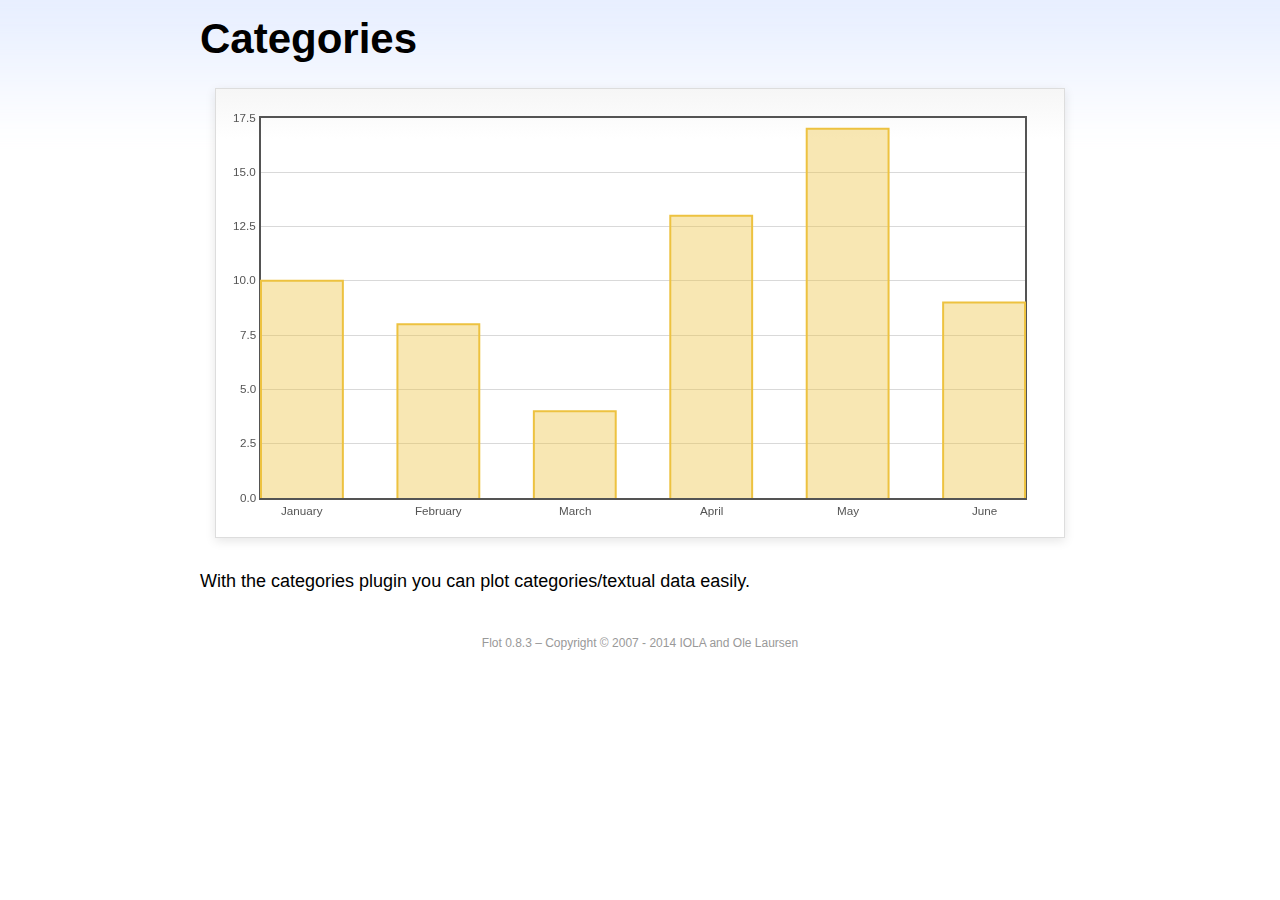
<file: asset/js/plugins/flot/examples/categories/index.html>
<!DOCTYPE html PUBLIC "-//W3C//DTD HTML 4.01//EN" "http://www.w3.org/TR/html4/strict.dtd">
<html>
<head>
	<meta http-equiv="Content-Type" content="text/html; charset=utf-8">
	<title>Flot Examples: Categories</title>
	<link href="../examples.css" rel="stylesheet" type="text/css">
	<!--[if lte IE 8]><script language="javascript" type="text/javascript" src="../../excanvas.min.js"></script><![endif]-->
	<script language="javascript" type="text/javascript" src="../../jquery.js"></script>
	<script language="javascript" type="text/javascript" src="../../jquery.flot.js"></script>
	<script language="javascript" type="text/javascript" src="../../jquery.flot.categories.js"></script>
	<script type="text/javascript">

	$(function() {

		var data = [ ["January", 10], ["February", 8], ["March", 4], ["April", 13], ["May", 17], ["June", 9] ];

		$.plot("#placeholder", [ data ], {
			series: {
				bars: {
					show: true,
					barWidth: 0.6,
					align: "center"
				}
			},
			xaxis: {
				mode: "categories",
				tickLength: 0
			}
		});

		// Add the Flot version string to the footer

		$("#footer").prepend("Flot " + $.plot.version + " &ndash; ");
	});

	</script>
</head>
<body>

	<div id="header">
		<h2>Categories</h2>
	</div>

	<div id="content">

		<div class="demo-container">
			<div id="placeholder" class="demo-placeholder"></div>
		</div>

		<p>With the categories plugin you can plot categories/textual data easily.</p>

	</div>

	<div id="footer">
		Copyright &copy; 2007 - 2014 IOLA and Ole Laursen
	</div>

</body>
</html>
</file>
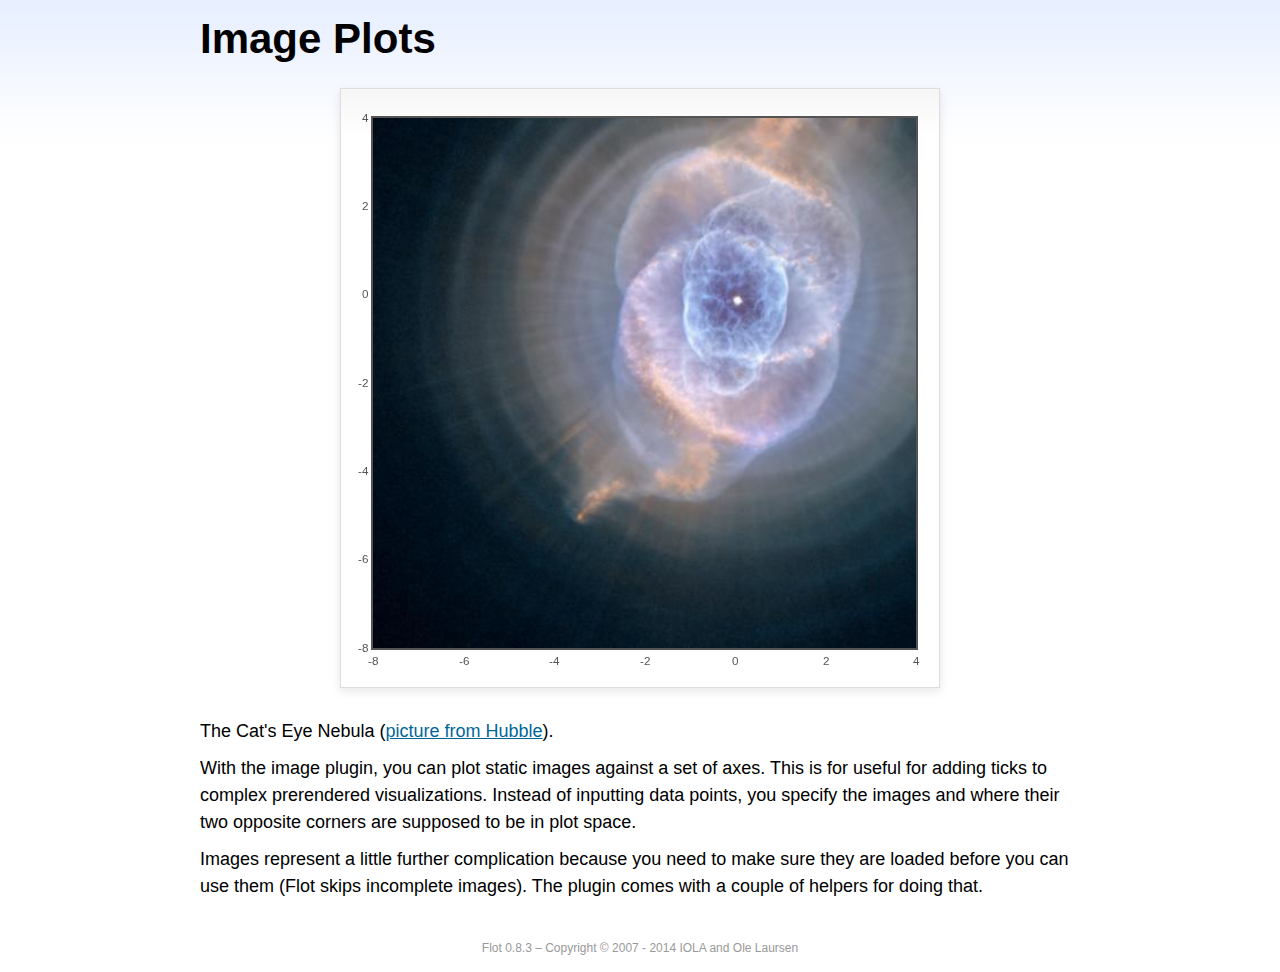
<file: asset/js/plugins/flot/examples/image/index.html>
<!DOCTYPE html PUBLIC "-//W3C//DTD HTML 4.01//EN" "http://www.w3.org/TR/html4/strict.dtd">
<html>
<head>
	<meta http-equiv="Content-Type" content="text/html; charset=utf-8">
	<title>Flot Examples: Image Plots</title>
	<link href="../examples.css" rel="stylesheet" type="text/css">
	<!--[if lte IE 8]><script language="javascript" type="text/javascript" src="../../excanvas.min.js"></script><![endif]-->
	<script language="javascript" type="text/javascript" src="../../jquery.js"></script>
	<script language="javascript" type="text/javascript" src="../../jquery.flot.js"></script>
	<script language="javascript" type="text/javascript" src="../../jquery.flot.image.js"></script>
	<script type="text/javascript">

	$(function() {

		var data = [[["hs-2004-27-a-large-web.jpg", -10, -10, 10, 10]]];

		var options = {
			series: {
				images: {
					show: true
				}
			},
			xaxis: {
				min: -8,
				max: 4
			},
			yaxis: {
				min: -8,
				max: 4
			}
		};

		$.plot.image.loadDataImages(data, options, function () {
			$.plot("#placeholder", data, options);
		});

		// Add the Flot version string to the footer

		$("#footer").prepend("Flot " + $.plot.version + " &ndash; ");
	});

	</script>
</head>
<body>

	<div id="header">
		<h2>Image Plots</h2>
	</div>

	<div id="content">

		<div class="demo-container" style="width:600px;height:600px;">
			<div id="placeholder" class="demo-placeholder"></div>
		</div>

		<p>The Cat's Eye Nebula (<a href="http://hubblesite.org/gallery/album/nebula/pr2004027a/">picture from Hubble</a>).</p>

		<p>With the image plugin, you can plot static images against a set of axes. This is for useful for adding ticks to complex prerendered visualizations. Instead of inputting data points, you specify the images and where their two opposite corners are supposed to be in plot space.</p>

		<p>Images represent a little further complication because you need to make sure they are loaded before you can use them (Flot skips incomplete images). The plugin comes with a couple of helpers for doing that.</p>

	</div>

	<div id="footer">
		Copyright &copy; 2007 - 2014 IOLA and Ole Laursen
	</div>

</body>
</html>
</file>
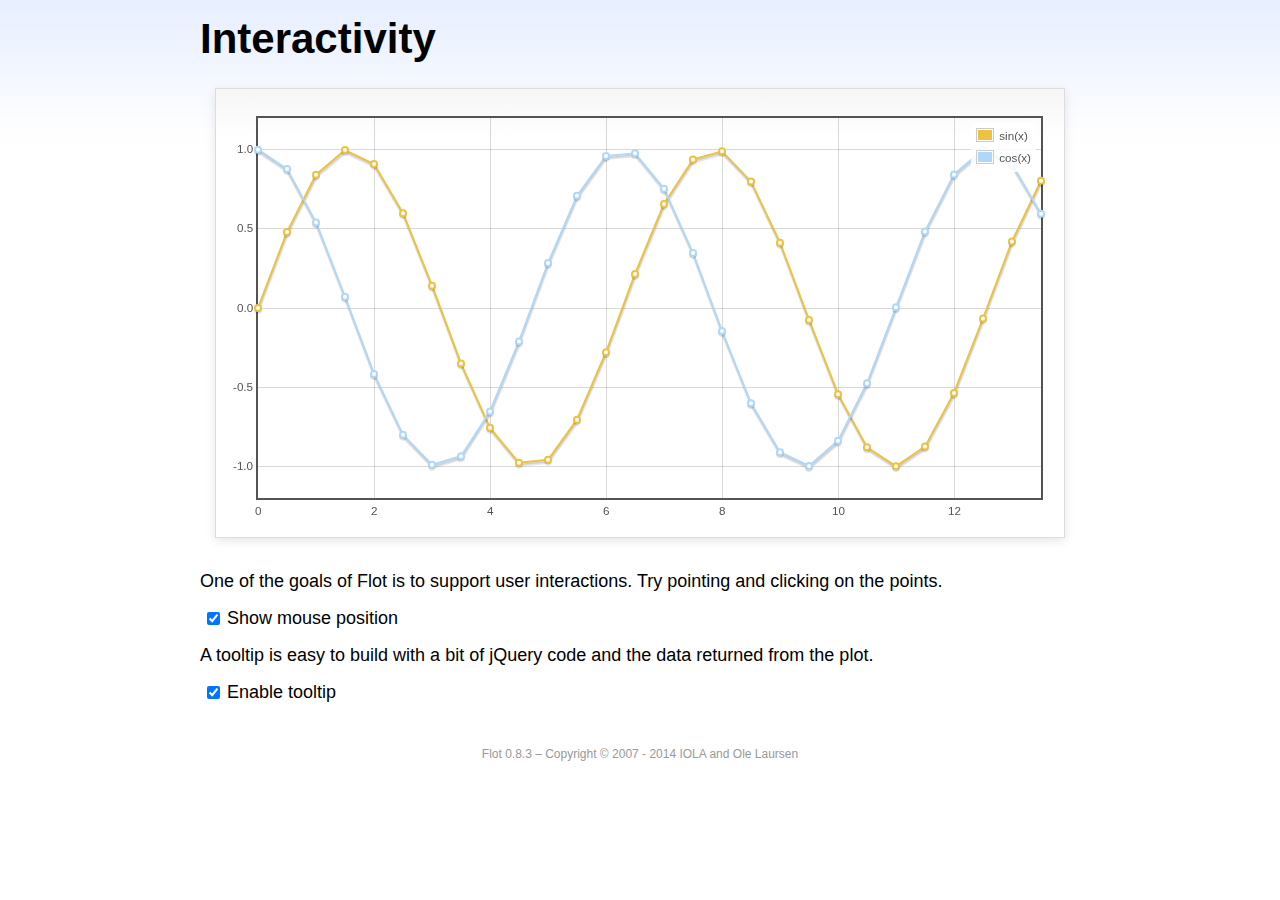
<file: asset/js/plugins/flot/examples/interacting/index.html>
<!DOCTYPE html PUBLIC "-//W3C//DTD HTML 4.01//EN" "http://www.w3.org/TR/html4/strict.dtd">
<html>
<head>
	<meta http-equiv="Content-Type" content="text/html; charset=utf-8">
	<title>Flot Examples: Interactivity</title>
	<link href="../examples.css" rel="stylesheet" type="text/css">
	<!--[if lte IE 8]><script language="javascript" type="text/javascript" src="../../excanvas.min.js"></script><![endif]-->
	<script language="javascript" type="text/javascript" src="../../jquery.js"></script>
	<script language="javascript" type="text/javascript" src="../../jquery.flot.js"></script>
	<script type="text/javascript">

	$(function() {

		var sin = [],
			cos = [];

		for (var i = 0; i < 14; i += 0.5) {
			sin.push([i, Math.sin(i)]);
			cos.push([i, Math.cos(i)]);
		}

		var plot = $.plot("#placeholder", [
			{ data: sin, label: "sin(x)"},
			{ data: cos, label: "cos(x)"}
		], {
			series: {
				lines: {
					show: true
				},
				points: {
					show: true
				}
			},
			grid: {
				hoverable: true,
				clickable: true
			},
			yaxis: {
				min: -1.2,
				max: 1.2
			}
		});

		$("<div id='tooltip'></div>").css({
			position: "absolute",
			display: "none",
			border: "1px solid #fdd",
			padding: "2px",
			"background-color": "#fee",
			opacity: 0.80
		}).appendTo("body");

		$("#placeholder").bind("plothover", function (event, pos, item) {

			if ($("#enablePosition:checked").length > 0) {
				var str = "(" + pos.x.toFixed(2) + ", " + pos.y.toFixed(2) + ")";
				$("#hoverdata").text(str);
			}

			if ($("#enableTooltip:checked").length > 0) {
				if (item) {
					var x = item.datapoint[0].toFixed(2),
						y = item.datapoint[1].toFixed(2);

					$("#tooltip").html(item.series.label + " of " + x + " = " + y)
						.css({top: item.pageY+5, left: item.pageX+5})
						.fadeIn(200);
				} else {
					$("#tooltip").hide();
				}
			}
		});

		$("#placeholder").bind("plotclick", function (event, pos, item) {
			if (item) {
				$("#clickdata").text(" - click point " + item.dataIndex + " in " + item.series.label);
				plot.highlight(item.series, item.datapoint);
			}
		});

		// Add the Flot version string to the footer

		$("#footer").prepend("Flot " + $.plot.version + " &ndash; ");
	});

	</script>
</head>
<body>
	<div id="header">
		<h2>Interactivity</h2>
	</div>

	<div id="content">

		<div class="demo-container">
			<div id="placeholder" class="demo-placeholder"></div>
		</div>

		<p>One of the goals of Flot is to support user interactions. Try pointing and clicking on the points.</p>

		<p>
			<label><input id="enablePosition" type="checkbox" checked="checked"></input>Show mouse position</label>
			<span id="hoverdata"></span>
			<span id="clickdata"></span>
		</p>

		<p>A tooltip is easy to build with a bit of jQuery code and the data returned from the plot.</p>

		<p><label><input id="enableTooltip" type="checkbox" checked="checked"></input>Enable tooltip</label></p>

	</div>

	<div id="footer">
		Copyright &copy; 2007 - 2014 IOLA and Ole Laursen
	</div>

</body>
</html>
</file>
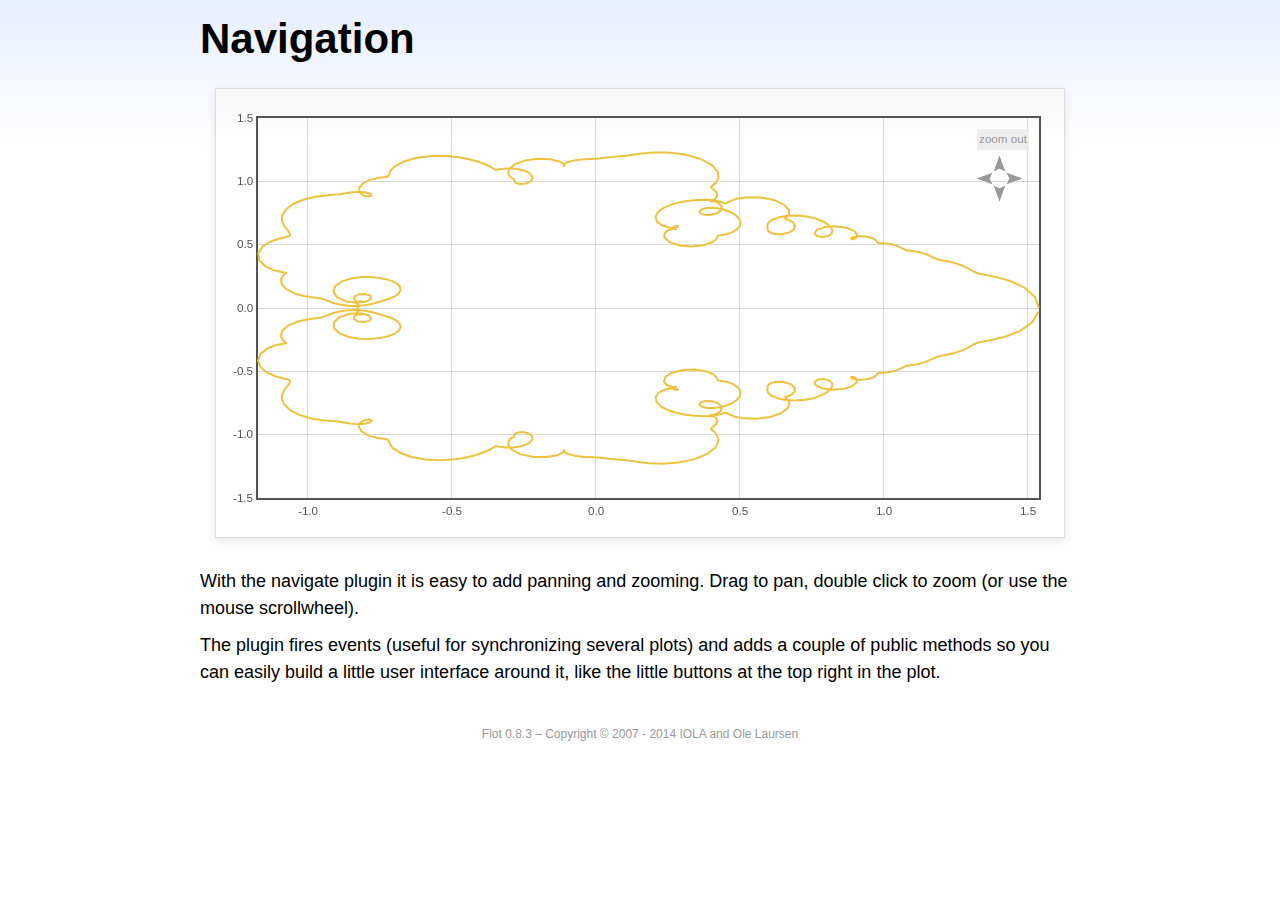
<file: asset/js/plugins/flot/examples/navigate/index.html>
<!DOCTYPE html PUBLIC "-//W3C//DTD HTML 4.01//EN" "http://www.w3.org/TR/html4/strict.dtd">
<html>
<head>
	<meta http-equiv="Content-Type" content="text/html; charset=utf-8">
	<title>Flot Examples: Navigation</title>
	<link href="../examples.css" rel="stylesheet" type="text/css">
	<style type="text/css">

	#placeholder .button {
		position: absolute;
		cursor: pointer;
	}

	#placeholder div.button {
		font-size: smaller;
		color: #999;
		background-color: #eee;
		padding: 2px;
	}
	.message {
		padding-left: 50px;
		font-size: smaller;
	}

	</style>
	<!--[if lte IE 8]><script language="javascript" type="text/javascript" src="../../excanvas.min.js"></script><![endif]-->
	<script language="javascript" type="text/javascript" src="../../jquery.js"></script>
	<script language="javascript" type="text/javascript" src="../../jquery.flot.js"></script>
	<script language="javascript" type="text/javascript" src="../../jquery.flot.navigate.js"></script>
	<script type="text/javascript">

	$(function() {

		// generate data set from a parametric function with a fractal look

		function sumf(f, t, m) {
			var res = 0;
			for (var i = 1; i < m; ++i) {
				res += f(i * i * t) / (i * i);
			}
			return res;
		}

		var d1 = [];
		for (var t = 0; t <= 2 * Math.PI; t += 0.01) {
			d1.push([sumf(Math.cos, t, 10), sumf(Math.sin, t, 10)]);
		}

		var data = [ d1 ],
			placeholder = $("#placeholder");

		var plot = $.plot(placeholder, data, {
			series: {
				lines: {
					show: true
				},
				shadowSize: 0
			},
			xaxis: {
				zoomRange: [0.1, 10],
				panRange: [-10, 10]
			},
			yaxis: {
				zoomRange: [0.1, 10],
				panRange: [-10, 10]
			},
			zoom: {
				interactive: true
			},
			pan: {
				interactive: true
			}
		});

		// show pan/zoom messages to illustrate events 

		placeholder.bind("plotpan", function (event, plot) {
			var axes = plot.getAxes();
			$(".message").html("Panning to x: "  + axes.xaxis.min.toFixed(2)
			+ " &ndash; " + axes.xaxis.max.toFixed(2)
			+ " and y: " + axes.yaxis.min.toFixed(2)
			+ " &ndash; " + axes.yaxis.max.toFixed(2));
		});

		placeholder.bind("plotzoom", function (event, plot) {
			var axes = plot.getAxes();
			$(".message").html("Zooming to x: "  + axes.xaxis.min.toFixed(2)
			+ " &ndash; " + axes.xaxis.max.toFixed(2)
			+ " and y: " + axes.yaxis.min.toFixed(2)
			+ " &ndash; " + axes.yaxis.max.toFixed(2));
		});

		// add zoom out button 

		$("<div class='button' style='right:20px;top:20px'>zoom out</div>")
			.appendTo(placeholder)
			.click(function (event) {
				event.preventDefault();
				plot.zoomOut();
			});

		// and add panning buttons

		// little helper for taking the repetitive work out of placing
		// panning arrows

		function addArrow(dir, right, top, offset) {
			$("<img class='button' src='arrow-" + dir + ".gif' style='right:" + right + "px;top:" + top + "px'>")
				.appendTo(placeholder)
				.click(function (e) {
					e.preventDefault();
					plot.pan(offset);
				});
		}

		addArrow("left", 55, 60, { left: -100 });
		addArrow("right", 25, 60, { left: 100 });
		addArrow("up", 40, 45, { top: -100 });
		addArrow("down", 40, 75, { top: 100 });

		// Add the Flot version string to the footer

		$("#footer").prepend("Flot " + $.plot.version + " &ndash; ");
	});

	</script>
</head>
<body>

	<div id="header">
		<h2>Navigation</h2>
	</div>

	<div id="content">

		<div class="demo-container">
			<div id="placeholder" class="demo-placeholder"></div>
		</div>

		<p class="message"></p>

		<p>With the navigate plugin it is easy to add panning and zooming. Drag to pan, double click to zoom (or use the mouse scrollwheel).</p>

		<p>The plugin fires events (useful for synchronizing several plots) and adds a couple of public methods so you can easily build a little user interface around it, like the little buttons at the top right in the plot.</p>

	</div>

	<div id="footer">
		Copyright &copy; 2007 - 2014 IOLA and Ole Laursen
	</div>

</body>
</html>
</file>
<file: asset/css/plugins/simple-line-icons.css>
@font-face {
  font-family: 'simple-line-icons';
  src:  url('../../fonts/Simple-Line-Icons.eot?v=2.2.2');
  src:  url('../../fonts/Simple-Line-Icons.eot?#iefix&v=2.2.2') format('embedded-opentype'),
        url('../../fonts/Simple-Line-Icons.ttf?v=2.2.2') format('truetype'),
        url('../../fonts/Simple-Line-Icons.woff2?v=2.2.2') format('woff2'),
        url('../../fonts/Simple-Line-Icons.woff?v=2.2.2') format('woff'),
        url('../../fonts/Simple-Line-Icons.svg?v=2.2.2#simple-line-icons') format('svg');
  font-weight: normal;
  font-style: normal;
}
/*
 Use the following CSS code if you want to have a class per icon.
 Instead of a list of all class selectors, you can use the generic [class*="icon-"] selector, but it's slower:
*/
.icon-user,
.icon-people,
.icon-user-female,
.icon-user-follow,
.icon-user-following,
.icon-user-unfollow,
.icon-login,
.icon-logout,
.icon-emotsmile,
.icon-phone,
.icon-call-end,
.icon-call-in,
.icon-call-out,
.icon-map,
.icon-location-pin,
.icon-direction,
.icon-directions,
.icon-compass,
.icon-layers,
.icon-menu,
.icon-list,
.icon-options-vertical,
.icon-options,
.icon-arrow-down,
.icon-arrow-left,
.icon-arrow-right,
.icon-arrow-up,
.icon-arrow-up-circle,
.icon-arrow-left-circle,
.icon-arrow-right-circle,
.icon-arrow-down-circle,
.icon-check,
.icon-clock,
.icon-plus,
.icon-close,
.icon-trophy,
.icon-screen-smartphone,
.icon-screen-desktop,
.icon-plane,
.icon-notebook,
.icon-mustache,
.icon-mouse,
.icon-magnet,
.icon-energy,
.icon-disc,
.icon-cursor,
.icon-cursor-move,
.icon-crop,
.icon-chemistry,
.icon-speedometer,
.icon-shield,
.icon-screen-tablet,
.icon-magic-wand,
.icon-hourglass,
.icon-graduation,
.icon-ghost,
.icon-game-controller,
.icon-fire,
.icon-eyeglass,
.icon-envelope-open,
.icon-envelope-letter,
.icon-bell,
.icon-badge,
.icon-anchor,
.icon-wallet,
.icon-vector,
.icon-speech,
.icon-puzzle,
.icon-printer,
.icon-present,
.icon-playlist,
.icon-pin,
.icon-picture,
.icon-handbag,
.icon-globe-alt,
.icon-globe,
.icon-folder-alt,
.icon-folder,
.icon-film,
.icon-feed,
.icon-drop,
.icon-drawar,
.icon-docs,
.icon-doc,
.icon-diamond,
.icon-cup,
.icon-calculator,
.icon-bubbles,
.icon-briefcase,
.icon-book-open,
.icon-basket-loaded,
.icon-basket,
.icon-bag,
.icon-action-undo,
.icon-action-redo,
.icon-wrench,
.icon-umbrella,
.icon-trash,
.icon-tag,
.icon-support,
.icon-frame,
.icon-size-fullscreen,
.icon-size-actual,
.icon-shuffle,
.icon-share-alt,
.icon-share,
.icon-rocket,
.icon-question,
.icon-pie-chart,
.icon-pencil,
.icon-note,
.icon-loop,
.icon-home,
.icon-grid,
.icon-graph,
.icon-microphone,
.icon-music-tone-alt,
.icon-music-tone,
.icon-earphones-alt,
.icon-earphones,
.icon-equalizer,
.icon-like,
.icon-dislike,
.icon-control-start,
.icon-control-rewind,
.icon-control-play,
.icon-control-pause,
.icon-control-forward,
.icon-control-end,
.icon-volume-1,
.icon-volume-2,
.icon-volume-off,
.icon-calendar,
.icon-bulb,
.icon-chart,
.icon-ban,
.icon-bubble,
.icon-camrecorder,
.icon-camera,
.icon-cloud-download,
.icon-cloud-upload,
.icon-envelope,
.icon-eye,
.icon-flag,
.icon-heart,
.icon-info,
.icon-key,
.icon-link,
.icon-lock,
.icon-lock-open,
.icon-magnifier,
.icon-magnifier-add,
.icon-magnifier-remove,
.icon-paper-clip,
.icon-paper-plane,
.icon-power,
.icon-refresh,
.icon-reload,
.icon-settings,
.icon-star,
.icon-symble-female,
.icon-symbol-male,
.icon-target,
.icon-credit-card,
.icon-paypal,
.icon-social-tumblr,
.icon-social-twitter,
.icon-social-facebook,
.icon-social-instagram,
.icon-social-linkedin,
.icon-social-pinterest,
.icon-social-github,
.icon-social-gplus,
.icon-social-reddit,
.icon-social-skype,
.icon-social-dribbble,
.icon-social-behance,
.icon-social-foursqare,
.icon-social-soundcloud,
.icon-social-spotify,
.icon-social-stumbleupon,
.icon-social-youtube,
.icon-social-dropbox {
  font-family: 'simple-line-icons';
  speak: none;
  font-style: normal;
  font-weight: normal;
  font-variant: normal;
  text-transform: none;
  line-height: 1;
  /* Better Font Rendering =========== */
  -webkit-font-smoothing: antialiased;
  -moz-osx-font-smoothing: grayscale;
}
.icon-user:before {
  content: "\e005";
}
.icon-people:before {
  content: "\e001";
}
.icon-user-female:before {
  content: "\e000";
}
.icon-user-follow:before {
  content: "\e002";
}
.icon-user-following:before {
  content: "\e003";
}
.icon-user-unfollow:before {
  content: "\e004";
}
.icon-login:before {
  content: "\e066";
}
.icon-logout:before {
  content: "\e065";
}
.icon-emotsmile:before {
  content: "\e021";
}
.icon-phone:before {
  content: "\e600";
}
.icon-call-end:before {
  content: "\e048";
}
.icon-call-in:before {
  content: "\e047";
}
.icon-call-out:before {
  content: "\e046";
}
.icon-map:before {
  content: "\e033";
}
.icon-location-pin:before {
  content: "\e096";
}
.icon-direction:before {
  content: "\e042";
}
.icon-directions:before {
  content: "\e041";
}
.icon-compass:before {
  content: "\e045";
}
.icon-layers:before {
  content: "\e034";
}
.icon-menu:before {
  content: "\e601";
}
.icon-list:before {
  content: "\e067";
}
.icon-options-vertical:before {
  content: "\e602";
}
.icon-options:before {
  content: "\e603";
}
.icon-arrow-down:before {
  content: "\e604";
}
.icon-arrow-left:before {
  content: "\e605";
}
.icon-arrow-right:before {
  content: "\e606";
}
.icon-arrow-up:before {
  content: "\e607";
}
.icon-arrow-up-circle:before {
  content: "\e078";
}
.icon-arrow-left-circle:before {
  content: "\e07a";
}
.icon-arrow-right-circle:before {
  content: "\e079";
}
.icon-arrow-down-circle:before {
  content: "\e07b";
}
.icon-check:before {
  content: "\e080";
}
.icon-clock:before {
  content: "\e081";
}
.icon-plus:before {
  content: "\e095";
}
.icon-close:before {
  content: "\e082";
}
.icon-trophy:before {
  content: "\e006";
}
.icon-screen-smartphone:before {
  content: "\e010";
}
.icon-screen-desktop:before {
  content: "\e011";
}
.icon-plane:before {
  content: "\e012";
}
.icon-notebook:before {
  content: "\e013";
}
.icon-mustache:before {
  content: "\e014";
}
.icon-mouse:before {
  content: "\e015";
}
.icon-magnet:before {
  content: "\e016";
}
.icon-energy:before {
  content: "\e020";
}
.icon-disc:before {
  content: "\e022";
}
.icon-cursor:before {
  content: "\e06e";
}
.icon-cursor-move:before {
  content: "\e023";
}
.icon-crop:before {
  content: "\e024";
}
.icon-chemistry:before {
  content: "\e026";
}
.icon-speedometer:before {
  content: "\e007";
}
.icon-shield:before {
  content: "\e00e";
}
.icon-screen-tablet:before {
  content: "\e00f";
}
.icon-magic-wand:before {
  content: "\e017";
}
.icon-hourglass:before {
  content: "\e018";
}
.icon-graduation:before {
  content: "\e019";
}
.icon-ghost:before {
  content: "\e01a";
}
.icon-game-controller:before {
  content: "\e01b";
}
.icon-fire:before {
  content: "\e01c";
}
.icon-eyeglass:before {
  content: "\e01d";
}
.icon-envelope-open:before {
  content: "\e01e";
}
.icon-envelope-letter:before {
  content: "\e01f";
}
.icon-bell:before {
  content: "\e027";
}
.icon-badge:before {
  content: "\e028";
}
.icon-anchor:before {
  content: "\e029";
}
.icon-wallet:before {
  content: "\e02a";
}
.icon-vector:before {
  content: "\e02b";
}
.icon-speech:before {
  content: "\e02c";
}
.icon-puzzle:before {
  content: "\e02d";
}
.icon-printer:before {
  content: "\e02e";
}
.icon-present:before {
  content: "\e02f";
}
.icon-playlist:before {
  content: "\e030";
}
.icon-pin:before {
  content: "\e031";
}
.icon-picture:before {
  content: "\e032";
}
.icon-handbag:before {
  content: "\e035";
}
.icon-globe-alt:before {
  content: "\e036";
}
.icon-globe:before {
  content: "\e037";
}
.icon-folder-alt:before {
  content: "\e039";
}
.icon-folder:before {
  content: "\e089";
}
.icon-film:before {
  content: "\e03a";
}
.icon-feed:before {
  content: "\e03b";
}
.icon-drop:before {
  content: "\e03e";
}
.icon-drawar:before {
  content: "\e03f";
}
.icon-docs:before {
  content: "\e040";
}
.icon-doc:before {
  content: "\e085";
}
.icon-diamond:before {
  content: "\e043";
}
.icon-cup:before {
  content: "\e044";
}
.icon-calculator:before {
  content: "\e049";
}
.icon-bubbles:before {
  content: "\e04a";
}
.icon-briefcase:before {
  content: "\e04b";
}
.icon-book-open:before {
  content: "\e04c";
}
.icon-basket-loaded:before {
  content: "\e04d";
}
.icon-basket:before {
  content: "\e04e";
}
.icon-bag:before {
  content: "\e04f";
}
.icon-action-undo:before {
  content: "\e050";
}
.icon-action-redo:before {
  content: "\e051";
}
.icon-wrench:before {
  content: "\e052";
}
.icon-umbrella:before {
  content: "\e053";
}
.icon-trash:before {
  content: "\e054";
}
.icon-tag:before {
  content: "\e055";
}
.icon-support:before {
  content: "\e056";
}
.icon-frame:before {
  content: "\e038";
}
.icon-size-fullscreen:before {
  content: "\e057";
}
.icon-size-actual:before {
  content: "\e058";
}
.icon-shuffle:before {
  content: "\e059";
}
.icon-share-alt:before {
  content: "\e05a";
}
.icon-share:before {
  content: "\e05b";
}
.icon-rocket:before {
  content: "\e05c";
}
.icon-question:before {
  content: "\e05d";
}
.icon-pie-chart:before {
  content: "\e05e";
}
.icon-pencil:before {
  content: "\e05f";
}
.icon-note:before {
  content: "\e060";
}
.icon-loop:before {
  content: "\e064";
}
.icon-home:before {
  content: "\e069";
}
.icon-grid:before {
  content: "\e06a";
}
.icon-graph:before {
  content: "\e06b";
}
.icon-microphone:before {
  content: "\e063";
}
.icon-music-tone-alt:before {
  content: "\e061";
}
.icon-music-tone:before {
  content: "\e062";
}
.icon-earphones-alt:before {
  content: "\e03c";
}
.icon-earphones:before {
  content: "\e03d";
}
.icon-equalizer:before {
  content: "\e06c";
}
.icon-like:before {
  content: "\e068";
}
.icon-dislike:before {
  content: "\e06d";
}
.icon-control-start:before {
  content: "\e06f";
}
.icon-control-rewind:before {
  content: "\e070";
}
.icon-control-play:before {
  content: "\e071";
}
.icon-control-pause:before {
  content: "\e072";
}
.icon-control-forward:before {
  content: "\e073";
}
.icon-control-end:before {
  content: "\e074";
}
.icon-volume-1:before {
  content: "\e09f";
}
.icon-volume-2:before {
  content: "\e0a0";
}
.icon-volume-off:before {
  content: "\e0a1";
}
.icon-calendar:before {
  content: "\e075";
}
.icon-bulb:before {
  content: "\e076";
}
.icon-chart:before {
  content: "\e077";
}
.icon-ban:before {
  content: "\e07c";
}
.icon-bubble:before {
  content: "\e07d";
}
.icon-camrecorder:before {
  content: "\e07e";
}
.icon-camera:before {
  content: "\e07f";
}
.icon-cloud-download:before {
  content: "\e083";
}
.icon-cloud-upload:before {
  content: "\e084";
}
.icon-envelope:before {
  content: "\e086";
}
.icon-eye:before {
  content: "\e087";
}
.icon-flag:before {
  content: "\e088";
}
.icon-heart:before {
  content: "\e08a";
}
.icon-info:before {
  content: "\e08b";
}
.icon-key:before {
  content: "\e08c";
}
.icon-link:before {
  content: "\e08d";
}
.icon-lock:before {
  content: "\e08e";
}
.icon-lock-open:before {
  content: "\e08f";
}
.icon-magnifier:before {
  content: "\e090";
}
.icon-magnifier-add:before {
  content: "\e091";
}
.icon-magnifier-remove:before {
  content: "\e092";
}
.icon-paper-clip:before {
  content: "\e093";
}
.icon-paper-plane:before {
  content: "\e094";
}
.icon-power:before {
  content: "\e097";
}
.icon-refresh:before {
  content: "\e098";
}
.icon-reload:before {
  content: "\e099";
}
.icon-settings:before {
  content: "\e09a";
}
.icon-star:before {
  content: "\e09b";
}
.icon-symble-female:before {
  content: "\e09c";
}
.icon-symbol-male:before {
  content: "\e09d";
}
.icon-target:before {
  content: "\e09e";
}
.icon-credit-card:before {
  content: "\e025";
}
.icon-paypal:before {
  content: "\e608";
}
.icon-social-tumblr:before {
  content: "\e00a";
}
.icon-social-twitter:before {
  content: "\e009";
}
.icon-social-facebook:before {
  content: "\e00b";
}
.icon-social-instagram:before {
  content: "\e609";
}
.icon-social-linkedin:before {
  content: "\e60a";
}
.icon-social-pinterest:before {
  content: "\e60b";
}
.icon-social-github:before {
  content: "\e60c";
}
.icon-social-gplus:before {
  content: "\e60d";
}
.icon-social-reddit:before {
  content: "\e60e";
}
.icon-social-skype:before {
  content: "\e60f";
}
.icon-social-dribbble:before {
  content: "\e00d";
}
.icon-social-behance:before {
  content: "\e610";
}
.icon-social-foursqare:before {
  content: "\e611";
}
.icon-social-soundcloud:before {
  content: "\e612";
}
.icon-social-spotify:before {
  content: "\e613";
}
.icon-social-stumbleupon:before {
  content: "\e614";
}
.icon-social-youtube:before {
  content: "\e008";
}
.icon-social-dropbox:before {
  content: "\e00c";
}
</file>
<file: asset/js/plugins/flot/examples/examples.css>
* {	padding: 0; margin: 0; vertical-align: top; }

body {
	background: url(background.png) repeat-x;
	font: 18px/1.5em "proxima-nova", Helvetica, Arial, sans-serif;
}

a {	color: #069; }
a:hover { color: #28b; }

h2 {
	margin-top: 15px;
	font: normal 32px "omnes-pro", Helvetica, Arial, sans-serif;
}

h3 {
	margin-left: 30px;
	font: normal 26px "omnes-pro", Helvetica, Arial, sans-serif;
	color: #666;
}

p {
	margin-top: 10px;
}

button {
	font-size: 18px;
	padding: 1px 7px;
}

input {
	font-size: 18px;
}

input[type=checkbox] {
	margin: 7px;
}

#header {
	position: relative;
	width: 900px;
	margin: auto;
}

#header h2 {
	margin-left: 10px;
	vertical-align: middle;
	font-size: 42px;
	font-weight: bold;
	text-decoration: none;
	color: #000;
}

#content {
	width: 880px;
	margin: 0 auto;
	padding: 10px;
}

#footer {
	margin-top: 25px;
	margin-bottom: 10px;
	text-align: center;
	font-size: 12px;
	color: #999;
}

.demo-container {
	box-sizing: border-box;
	width: 850px;
	height: 450px;
	padding: 20px 15px 15px 15px;
	margin: 15px auto 30px auto;
	border: 1px solid #ddd;
	background: #fff;
	background: linear-gradient(#f6f6f6 0, #fff 50px);
	background: -o-linear-gradient(#f6f6f6 0, #fff 50px);
	background: -ms-linear-gradient(#f6f6f6 0, #fff 50px);
	background: -moz-linear-gradient(#f6f6f6 0, #fff 50px);
	background: -webkit-linear-gradient(#f6f6f6 0, #fff 50px);
	box-shadow: 0 3px 10px rgba(0,0,0,0.15);
	-o-box-shadow: 0 3px 10px rgba(0,0,0,0.1);
	-ms-box-shadow: 0 3px 10px rgba(0,0,0,0.1);
	-moz-box-shadow: 0 3px 10px rgba(0,0,0,0.1);
	-webkit-box-shadow: 0 3px 10px rgba(0,0,0,0.1);
}

.demo-placeholder {
	width: 100%;
	height: 100%;
	font-size: 14px;
	line-height: 1.2em;
}

.legend table {
	border-spacing: 5px;
}
</file>
